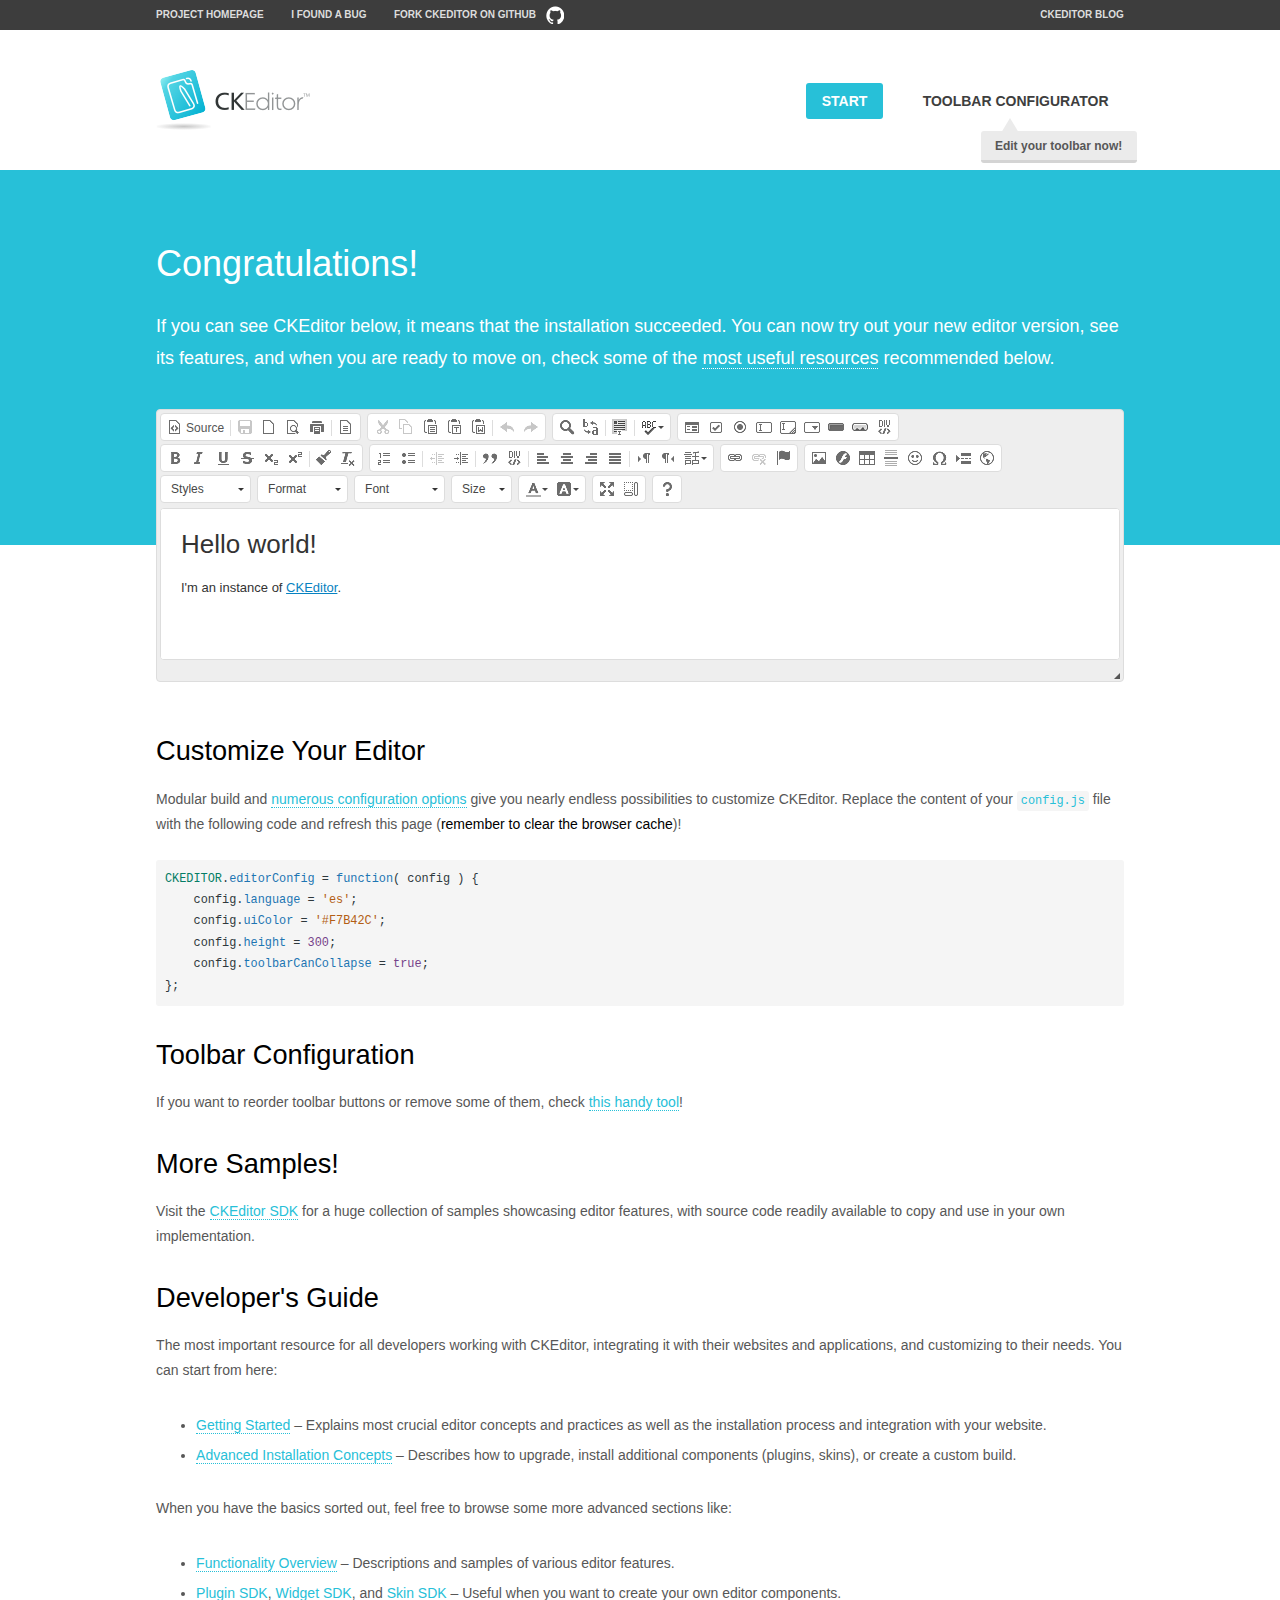
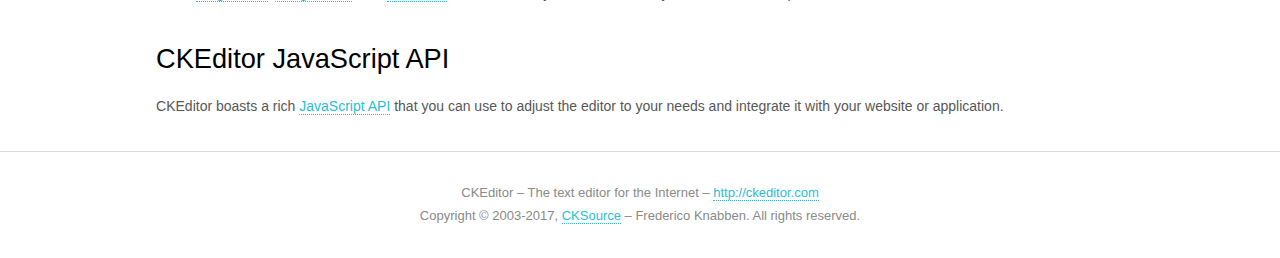
<file: obbs/admin/assets/js/plugins/ckeditor/samples/index.html>
<!DOCTYPE html>
<!--
Copyright (c) 2003-2017, CKSource - Frederico Knabben. All rights reserved.
For licensing, see LICENSE.md or http://ckeditor.com/license
-->
<html>
<head>
	<meta charset="utf-8">
	<title>CKEditor Sample</title>
	<script src="../ckeditor.js"></script>
	<script src="js/sample.js"></script>
	<link rel="stylesheet" href="css/samples.css">
	<link rel="stylesheet" href="toolbarconfigurator/lib/codemirror/neo.css">
</head>
<body id="main">

<nav class="navigation-a">
	<div class="grid-container">
		<ul class="navigation-a-left grid-width-70">
			<li><a href="http://ckeditor.com">Project Homepage</a></li>
			<li><a href="https://github.com/ckeditor/ckeditor-dev/issues">I found a bug</a></li>
			<li><a href="http://github.com/ckeditor/ckeditor-dev" class="icon-pos-right icon-navigation-a-github">Fork CKEditor on GitHub</a></li>
		</ul>
		<ul class="navigation-a-right grid-width-30">
			<li><a href="http://ckeditor.com/blog-list">CKEditor Blog</a></li>
		</ul>
	</div>
</nav>

<header class="header-a">
	<div class="grid-container">
		<h1 class="header-a-logo grid-width-30">
			<a href="index.html"><img src="img/logo.png" alt="CKEditor Sample"></a>
		</h1>

		<nav class="navigation-b grid-width-70">
			<ul>
				<li><a href="index.html" class="button-a button-a-background">Start</a></li>
				<li><a href="toolbarconfigurator/index.html" class="button-a">Toolbar configurator <span class="balloon-a balloon-a-nw">Edit your toolbar now!</span></a></li>
			</ul>
		</nav>
	</div>
</header>

<main>
	<div class="adjoined-top">
		<div class="grid-container">
			<div class="content grid-width-100">
				<h1>Congratulations!</h1>
				<p>
					If you can see CKEditor below, it means that the installation succeeded.
					You can now try out your new editor version, see its features, and when you are ready to move on, check some of the <a href="#sample-customize">most useful resources</a> recommended below.
				</p>
			</div>
		</div>
	</div>
	<div class="adjoined-bottom">
		<div class="grid-container">
			<div class="grid-width-100">
				<div id="editor">
					<h1>Hello world!</h1>
					<p>I'm an instance of <a href="http://ckeditor.com">CKEditor</a>.</p>
				</div>
			</div>
		</div>
	</div>

	<div class="grid-container">
		<div class="content grid-width-100">
			<section id="sample-customize">
				<h2>Customize Your Editor</h2>
				<p>Modular build and <a href="http://docs.ckeditor.com/#!/guide/dev_configuration">numerous configuration options</a> give you nearly endless possibilities to customize CKEditor. Replace the content of your <code><a href="../config.js">config.js</a></code> file with the following code and refresh this page (<strong>remember to clear the browser cache</strong>)!</p>
		<pre class="cm-s-neo CodeMirror"><code><span style="padding-right: 0.1px;"><span class="cm-variable">CKEDITOR</span>.<span class="cm-property">editorConfig</span> <span class="cm-operator">=</span> <span class="cm-keyword">function</span>( <span class="cm-def">config</span> ) {</span>
<span style="padding-right: 0.1px;"><span class="cm-tab">	</span><span class="cm-variable-2">config</span>.<span class="cm-property">language</span> <span class="cm-operator">=</span> <span class="cm-string">'es'</span>;</span>
<span style="padding-right: 0.1px;"><span class="cm-tab">	</span><span class="cm-variable-2">config</span>.<span class="cm-property">uiColor</span> <span class="cm-operator">=</span> <span class="cm-string">'#F7B42C'</span>;</span>
<span style="padding-right: 0.1px;"><span class="cm-tab">	</span><span class="cm-variable-2">config</span>.<span class="cm-property">height</span> <span class="cm-operator">=</span> <span class="cm-number">300</span>;</span>
<span style="padding-right: 0.1px;"><span class="cm-tab">	</span><span class="cm-variable-2">config</span>.<span class="cm-property">toolbarCanCollapse</span> <span class="cm-operator">=</span> <span class="cm-atom">true</span>;</span>
<span style="padding-right: 0.1px;">};</span></code></pre>
			</section>

			<section>
				<h2>Toolbar Configuration</h2>
				<p>If you want to reorder toolbar buttons or remove some of them, check <a href="toolbarconfigurator/index.html">this handy tool</a>!</p>
			</section>

			<section>
				<h2>More Samples!</h2>
				<p>Visit the <a href="http://sdk.ckeditor.com">CKEditor SDK</a> for a huge collection of samples showcasing editor features, with source code readily available to copy and use in your own implementation.</p>
			</section>

			<section>
				<h2>Developer's Guide</h2>
				<p>The most important resource for all developers working with CKEditor, integrating it with their websites and applications, and customizing to their needs. You can start from here:</p>
				<ul>
					<li><a href="http://docs.ckeditor.com/#!/guide/dev_installation">Getting Started</a> &ndash; Explains most crucial editor concepts and practices as well as the installation process and integration with your website.</li>
					<li><a href="http://docs.ckeditor.com/#!/guide/dev_advanced_installation">Advanced Installation Concepts</a> &ndash; Describes how to upgrade, install additional components (plugins, skins), or create a custom build.</li>
				</ul>
					<p>When you have the basics sorted out, feel free to browse some more advanced sections like:</p>
				<ul>
					<li><a href="http://docs.ckeditor.com/#!/guide/dev_features">Functionality Overview</a> &ndash; Descriptions and samples of various editor features.</li>
					<li><a href="http://docs.ckeditor.com/#!/guide/plugin_sdk_intro">Plugin SDK</a>, <a href="http://docs.ckeditor.com/#!/guide/widget_sdk_intro">Widget SDK</a>, and <a href="http://docs.ckeditor.com/#!/guide/skin_sdk_intro">Skin SDK</a> &ndash; Useful when you want to create your own editor components.</li>
				</ul>
			</section>

			<section>
				<h2>CKEditor JavaScript API</h2>
				<p>CKEditor boasts a rich <a href="http://docs.ckeditor.com/#!/api">JavaScript API</a> that you can use to adjust the editor to your needs and integrate it with your website or application.</p>
			</section>
		</div>
	</div>
</main>

<footer class="footer-a grid-container">
	<div class="grid-container">
		<p class="grid-width-100">
			CKEditor &ndash; The text editor for the Internet &ndash; <a class="samples" href="http://ckeditor.com/">http://ckeditor.com</a>
		</p>
		<p class="grid-width-100" id="copy">
			Copyright &copy; 2003-2017, <a class="samples" href="http://cksource.com/">CKSource</a> &ndash; Frederico Knabben. All rights reserved.
		</p>
	</div>
</footer>
<script>
	initSample();
</script>

</body>
</html>
</file>
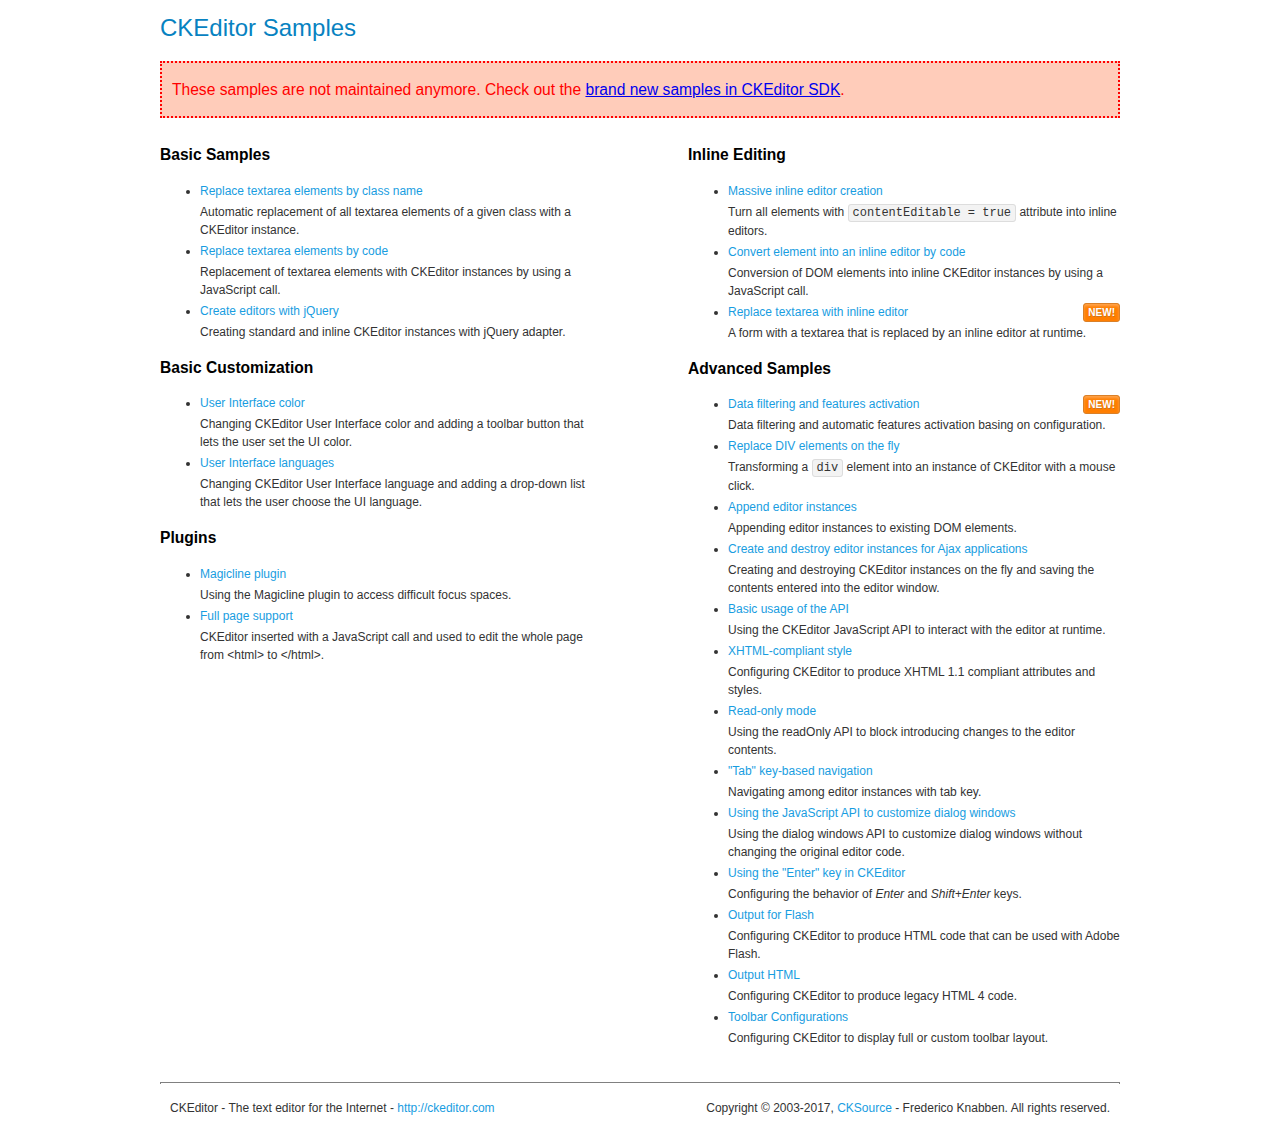
<file: obbs/admin/assets/js/plugins/ckeditor/samples/old/index.html>
<!DOCTYPE html>
<!--
Copyright (c) 2003-2017, CKSource - Frederico Knabben. All rights reserved.
For licensing, see LICENSE.md or http://ckeditor.com/license
-->
<html>
<head>
	<meta charset="utf-8">
	<title>CKEditor Samples</title>
	<link rel="stylesheet" href="sample.css">
</head>
<body>
	<h1 class="samples">
		CKEditor Samples
	</h1>
	<div class="warning deprecated">
		These samples are not maintained anymore. Check out the <a href="http://sdk.ckeditor.com/">brand new samples in CKEditor SDK</a>.
	</div>
	<div class="twoColumns">
		<div class="twoColumnsLeft">
			<h2 class="samples">
				Basic Samples
			</h2>
			<dl class="samples">
				<dt><a class="samples" href="replacebyclass.html">Replace textarea elements by class name</a></dt>
				<dd>Automatic replacement of all textarea elements of a given class with a CKEditor instance.</dd>

				<dt><a class="samples" href="replacebycode.html">Replace textarea elements by code</a></dt>
				<dd>Replacement of textarea elements with CKEditor instances by using a JavaScript call.</dd>

				<dt><a class="samples" href="jquery.html">Create editors with jQuery</a></dt>
				<dd>Creating standard and inline CKEditor instances with jQuery adapter.</dd>
			</dl>

			<h2 class="samples">
				Basic Customization
			</h2>
			<dl class="samples">
				<dt><a class="samples" href="uicolor.html">User Interface color</a></dt>
				<dd>Changing CKEditor User Interface color and adding a toolbar button that lets the user set the UI color.</dd>

				<dt><a class="samples" href="uilanguages.html">User Interface languages</a></dt>
				<dd>Changing CKEditor User Interface language and adding a drop-down list that lets the user choose the UI language.</dd>
			</dl>


			<h2 class="samples">Plugins</h2>
<dl class="samples">
<dt><a class="samples" href="magicline/magicline.html">Magicline plugin</a></dt>
<dd>Using the Magicline plugin to access difficult focus spaces.</dd>

<dt><a class="samples" href="wysiwygarea/fullpage.html">Full page support</a></dt>
<dd>CKEditor inserted with a JavaScript call and used to edit the whole page from &lt;html&gt; to &lt;/html&gt;.</dd>
</dl>
		</div>
		<div class="twoColumnsRight">
			<h2 class="samples">
				Inline Editing
			</h2>
			<dl class="samples">
				<dt><a class="samples" href="inlineall.html">Massive inline editor creation</a></dt>
				<dd>Turn all elements with <code>contentEditable = true</code> attribute into inline editors.</dd>

				<dt><a class="samples" href="inlinebycode.html">Convert element into an inline editor by code</a></dt>
				<dd>Conversion of DOM elements into inline CKEditor instances by using a JavaScript call.</dd>

				<dt><a class="samples" href="inlinetextarea.html">Replace textarea with inline editor</a> <span class="new">New!</span></dt>
				<dd>A form with a textarea that is replaced by an inline editor at runtime.</dd>

				
			</dl>

			<h2 class="samples">
				Advanced Samples
			</h2>
			<dl class="samples">
				<dt><a class="samples" href="datafiltering.html">Data filtering and features activation</a> <span class="new">New!</span></dt>
				<dd>Data filtering and automatic features activation basing on configuration.</dd>

				<dt><a class="samples" href="divreplace.html">Replace DIV elements on the fly</a></dt>
				<dd>Transforming a <code>div</code> element into an instance of CKEditor with a mouse click.</dd>

				<dt><a class="samples" href="appendto.html">Append editor instances</a></dt>
				<dd>Appending editor instances to existing DOM elements.</dd>

				<dt><a class="samples" href="ajax.html">Create and destroy editor instances for Ajax applications</a></dt>
				<dd>Creating and destroying CKEditor instances on the fly and saving the contents entered into the editor window.</dd>

				<dt><a class="samples" href="api.html">Basic usage of the API</a></dt>
				<dd>Using the CKEditor JavaScript API to interact with the editor at runtime.</dd>

				<dt><a class="samples" href="xhtmlstyle.html">XHTML-compliant style</a></dt>
				<dd>Configuring CKEditor to produce XHTML 1.1 compliant attributes and styles.</dd>

				<dt><a class="samples" href="readonly.html">Read-only mode</a></dt>
				<dd>Using the readOnly API to block introducing changes to the editor contents.</dd>

				<dt><a class="samples" href="tabindex.html">"Tab" key-based navigation</a></dt>
				<dd>Navigating among editor instances with tab key.</dd>


				
<dt><a class="samples" href="dialog/dialog.html">Using the JavaScript API to customize dialog windows</a></dt>
<dd>Using the dialog windows API to customize dialog windows without changing the original editor code.</dd>

<dt><a class="samples" href="enterkey/enterkey.html">Using the &quot;Enter&quot; key in CKEditor</a></dt>
<dd>Configuring the behavior of <em>Enter</em> and <em>Shift+Enter</em> keys.</dd>

<dt><a class="samples" href="htmlwriter/outputforflash.html">Output for Flash</a></dt>
<dd>Configuring CKEditor to produce HTML code that can be used with Adobe Flash.</dd>

<dt><a class="samples" href="htmlwriter/outputhtml.html">Output HTML</a></dt>
<dd>Configuring CKEditor to produce legacy HTML 4 code.</dd>

<dt><a class="samples" href="toolbar/toolbar.html">Toolbar Configurations</a></dt>
<dd>Configuring CKEditor to display full or custom toolbar layout.</dd>

			</dl>
		</div>
	</div>
	<div id="footer">
		<hr>
		<p>
			CKEditor - The text editor for the Internet - <a class="samples" href="http://ckeditor.com/">http://ckeditor.com</a>
		</p>
		<p id="copy">
			Copyright &copy; 2003-2017, <a class="samples" href="http://cksource.com/">CKSource</a> - Frederico Knabben. All rights reserved.
		</p>
	</div>
</body>
</html>
</file>
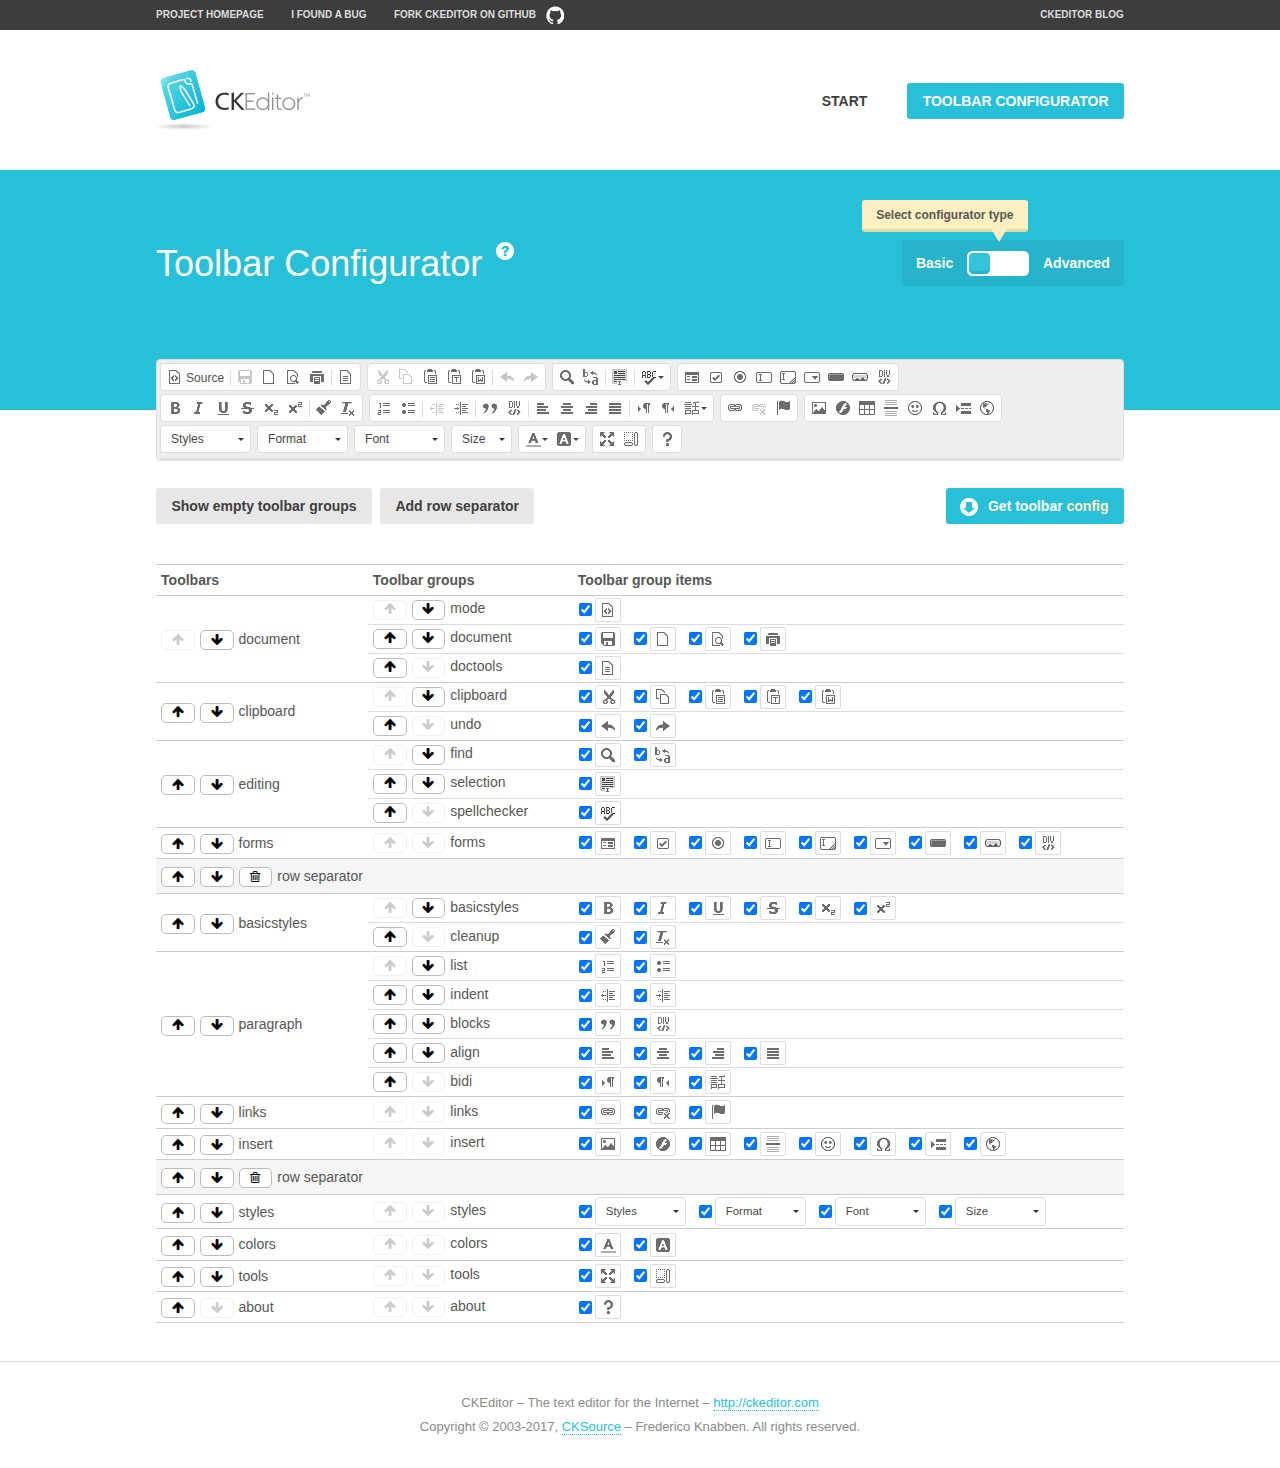
<file: obbs/admin/assets/js/plugins/ckeditor/samples/toolbarconfigurator/index.html>
<!DOCTYPE html>
<!--
Copyright (c) 2003-2017, CKSource - Frederico Knabben. All rights reserved.
For licensing, see LICENSE.md or http://ckeditor.com/license
-->
<!--[if IE 8]><html class="ie8"><![endif]-->
<!--[if gt IE 8]><html><![endif]-->
<!--[if !IE]><!--><html><!--<![endif]-->
<head>
	<meta charset="utf-8">
	<title>Toolbar Configurator</title>
	<script src="../../ckeditor.js"></script>
	<script>
		if ( CKEDITOR.env.ie && CKEDITOR.env.version < 9 )
			CKEDITOR.tools.enableHtml5Elements( document );
	</script>
	<link rel="stylesheet" href="lib/codemirror/codemirror.css">
	<link rel="stylesheet" href="lib/codemirror/show-hint.css">
	<link rel="stylesheet" href="lib/codemirror/neo.css">
	<link rel="stylesheet" href="css/fontello.css">
	<link rel="stylesheet" href="../css/samples.css">
</head>
<body id="toolbar">

<nav class="navigation-a">
	<div class="grid-container">
		<ul class="navigation-a-left grid-width-70">
			<li><a href="http://ckeditor.com">Project Homepage</a></li>
			<li><a href="https://github.com/ckeditor/ckeditor-dev/issues">I found a bug</a></li>
			<li><a href="http://github.com/ckeditor/ckeditor-dev" class="icon-pos-right icon-navigation-a-github">Fork CKEditor on GitHub</a></li>
		</ul>
		<ul class="navigation-a-right grid-width-30">
			<li><a href="http://ckeditor.com/blog-list">CKEditor Blog</a></li>
		</ul>
	</div>
</nav>

<header class="header-a">
	<div class="grid-container">
		<h1 class="header-a-logo grid-width-30">
			<a href="../index.html"><img src="../img/logo.png" alt="CKEditor Logo"></a>
		</h1>
		<nav class="navigation-b grid-width-70">
			<ul>
				<li><a href="../index.html"  class="button-a">Start</a></li>
				<li><a href="index.html"  class="button-a button-a-background">Toolbar configurator</a></li>
			</ul>
		</nav>
	</div>
</header>

<main>
	<div class="adjoined-top">
		<div class="grid-container">
			<div class="content grid-width-100">
				<div class="grid-container-nested">
					<h1 class="grid-width-60">
						Toolbar Configurator
						<a href="#help-content" type="button" title="Configurator help" id="help" class="button-a button-a-background button-a-no-text icon-pos-left icon-question-mark">Help</a>
					</h1>

					<div class="grid-width-40 grid-switch-magic">
						<div class="switch">
							<span class="balloon-a balloon-a-se">Select configurator type</span>
							<input type="radio" name="radio" data-num="1" id="radio-basic" />
							<input type="radio" name="radio" data-num="2" id="radio-advanced" />
							<label data-for="1" for="radio-basic">Basic</label>
							<span class="switch-inner">
								<span class="handler"></span>
							</span>
							<label data-for="2" for="radio-advanced">Advanced</label>
						</div>
					</div>
				</div>
			</div>
		</div>
	</div>
	<div class="adjoined-bottom">
		<div class="grid-container">
			<div class="grid-width-100">
				<div class="editors-container">
					<div id="editor-basic"></div>
					<div id="editor-advanced"></div>
				</div>
			</div>
		</div>
	</div>

	<div class="grid-container configurator">
		<div class="content grid-width-100">
			<div class="configurator">
				<div>
					<div id="toolbarModifierWrapper"></div>
				</div>
			</div>
		</div>
	</div>

	<div id="help-content">
		<div class="grid-container">
			<div class="grid-width-100">
				<h2>What Am I Doing Here?</h2>

				<div class="grid-container grid-container-nested">
					<div class="basic">
						<div class="grid-width-50">
							<p>Arrange <a href="http://docs.ckeditor.com/#!/api/CKEDITOR.config-cfg-toolbarGroups">toolbar groups</a>, toggle <a href="http://docs.ckeditor.com/#!/api/CKEDITOR.config-cfg-removeButtons">button visibility</a> according to your needs and get your toolbar configuration.</p>
							<p>You can replace the content of the <a href="../../config.js"><code>config.js</code></a> file with the generated configuration. If you already set some configuration options you will need to merge both configurations.</p>
						</div>
						<div class="grid-width-50">
							<p>Read more about different ways of <a href="http://docs.ckeditor.com/#!/guide/dev_configuration">setting configuration</a> and do not forget about <strong>clearing browser cache</strong>.</p>
							<p>Arranging toolbar groups is the recommended way of configuring the toolbar, but if you need more freedom you can use the <a href="#advanced">advanced configurator</a>.</p>
						</div>
					</div>
					<div class="advanced" style="display: none;">
						<div class="grid-width-50">
							<p>With this code editor you can edit your <a href="http://docs.ckeditor.com/#!/api/CKEDITOR.config-cfg-toolbar">toolbar configuration</a> live.</p>
							<p>You can replace the content of the <a href="../../config.js"><code>config.js</code></a> file with the generated configuration. If you already set some configuration options you will need to merge both configurations.</p>
						</div>
						<div class="grid-width-50">
							<p>Read more about different ways of <a href="http://docs.ckeditor.com/#!/guide/dev_configuration">setting configuration</a> and do not forget about <strong>clearing browser cache</strong>.</p>
						</div>
					</div>
				</div>

				<p class="grid-container grid-container-nested">
					<button type="button" class="help-content-close grid-width-100 button-a button-a-background">Got it. Let's play!</button>
				</p>
			</div>
		</div>
	</div>
</main>

<footer class="footer-a grid-container">
	<p class="grid-width-100">
		CKEditor &ndash; The text editor for the Internet &ndash; <a class="samples" href="http://ckeditor.com/">http://ckeditor.com</a>
	</p>
	<p class="grid-width-100" id="copy">
		Copyright &copy; 2003-2017, <a class="samples" href="http://cksource.com/">CKSource</a> &ndash; Frederico Knabben. All rights reserved.
	</p>
</footer>

<script src="lib/codemirror/codemirror.js"></script>
<script src="lib/codemirror/javascript.js"></script>
<script src="lib/codemirror/show-hint.js"></script>

<script src="js/fulltoolbareditor.js"></script>
<script src="js/abstracttoolbarmodifier.js"></script>
<script src="js/toolbarmodifier.js"></script>
<script src="js/toolbartextmodifier.js"></script>
<script src="../js/sf.js"></script>

<script>
	( function() {
		'use strict';

		var mode = ( window.location.hash.substr( 1 ) === 'advanced' ) ? 'advanced' : 'basic',
			configuratorSection = CKEDITOR.document.findOne( 'main > .grid-container.configurator' ),
			basicInstruction = CKEDITOR.document.findOne( '#help-content .basic' ),
			advancedInstruction = CKEDITOR.document.findOne( '#help-content .advanced' ),

			// Configurator mode switcher.
			modeSwitchBasic = CKEDITOR.document.getById( 'radio-basic' ),
			modeSwitchAdvanced = CKEDITOR.document.getById( 'radio-advanced' );

		// Initial setup
		function updateSwitcher() {
			if ( mode === 'advanced' ) {
				modeSwitchAdvanced.$.checked = true;
			} else {
				modeSwitchBasic.$.checked = true;
			}
		}

		updateSwitcher();

		CKEDITOR.document.getWindow().on( 'hashchange', function( e ) {
			var hash = window.location.hash.substr( 1 );
			if ( !( hash === 'advanced' || hash === 'basic' ) ) {
				return;
			}
			mode = hash;
			onToolbarsDone( mode );
		} );

		CKEDITOR.document.getWindow().on( 'resize', function() {
			updateToolbar( ( mode === 'basic' ? toolbarModifier : toolbarTextModifier )[ 'editorInstance' ] );
		} );

		function onRefresh( modifier ) {
			modifier = modifier || this;

			if ( mode === 'basic' && modifier instanceof ToolbarConfigurator.ToolbarTextModifier ) {
				return;
			}

			// CodeMirror container becomes visible, so we need to refresh and to avoid rendering problems.
			if ( mode === 'advanced' && modifier instanceof ToolbarConfigurator.ToolbarTextModifier ) {
				modifier.codeContainer.refresh();
			}

			updateToolbar( modifier.editorInstance );
		}

		function updateToolbar( editor ) {
			var editorContainer = editor.container;

			// Not always editor is loaded.
			if ( !editorContainer ) {
				return;
			}

			var displayStyle = editorContainer.getStyle( 'display' );

			editorContainer.setStyle( 'display', 'block' );

			var newHeight = editorContainer.getSize( 'height' );

			var newMarginTop = parseInt( editorContainer.getComputedStyle( 'margin-top' ), 10 );
			newMarginTop = ( isNaN( newMarginTop ) ? 0 : Number( newMarginTop ) );

			var newMarginBottom = parseInt( editorContainer.getComputedStyle( 'margin-bottom' ), 10 );
			newMarginBottom = ( isNaN( newMarginBottom ) ? 0 : Number( newMarginBottom ) );

			var result = newHeight + newMarginTop + newMarginBottom;

			editorContainer.setStyle( 'display', displayStyle );

			editor.container.getAscendant( 'div' ).setStyle( 'height', result + 'px' );
		}

		var toolbarModifier = new ToolbarConfigurator.ToolbarModifier( 'editor-basic' );

		var done = 0;
		toolbarModifier.init( onToolbarInit );
		toolbarModifier.onRefresh = onRefresh;

		CKEDITOR.document.getById( 'toolbarModifierWrapper' ).append( toolbarModifier.mainContainer );

		var toolbarTextModifier = new ToolbarConfigurator.ToolbarTextModifier( 'editor-advanced' );
		toolbarTextModifier.init( onToolbarInit );
		toolbarTextModifier.onRefresh = onRefresh;

		function onToolbarInit() {
			if ( ++done === 2 ) {
				onToolbarsDone();

				positionSticky.watch( CKEDITOR.document.findOne( '.toolbar' ), function() {
					return mode === 'advanced';
				} );
			}
		}

		function onToolbarsDone() {
			if ( mode === 'basic' ) {
				toggleModeBasic( false );
			} else {
				toggleModeAdvanced( false );
			}

			updateSwitcher();

			setTimeout( function() {
				CKEDITOR.document.findOne( '.editors-container' ).addClass( 'active' );
				CKEDITOR.document.findOne( '#toolbarModifierWrapper' ).addClass( 'active' );
			}, 200 );
		}

		CKEDITOR.document.getById( 'toolbarModifierWrapper' ).append( toolbarTextModifier.mainContainer );

		function toogleModeSwitch( onElement, offElement, onModifier, offModifier ) {
			onElement.addClass( 'fancy-button-active' );
			offElement.removeClass( 'fancy-button-active' );

			onModifier.showUI();
			offModifier.hideUI();
		}

		function toggleModeBasic( callOnRefresh ) {
			callOnRefresh = ( callOnRefresh !== false );
			mode = 'basic';
			window.location.hash = '#basic';
			toogleModeSwitch( modeSwitchBasic, modeSwitchAdvanced, toolbarModifier, toolbarTextModifier );

			configuratorSection.removeClass( 'freed-width' );
			basicInstruction.show();
			advancedInstruction.hide();

			callOnRefresh && onRefresh( toolbarModifier );
		}

		function toggleModeAdvanced( callOnRefresh ) {
			callOnRefresh = ( callOnRefresh !== false );
			mode = 'advanced';
			window.location.hash = '#advanced';
			toogleModeSwitch( modeSwitchAdvanced, modeSwitchBasic, toolbarTextModifier, toolbarModifier );

			configuratorSection.addClass( 'freed-width' );
			advancedInstruction.show();
			basicInstruction.hide();

			callOnRefresh && onRefresh( toolbarTextModifier );
		}

		modeSwitchBasic.on( 'click', toggleModeBasic );
		modeSwitchAdvanced.on( 'click', toggleModeAdvanced );

		//
		// Position:sticky for the toolbar.
		//

		// Will make elements behave like they were styled with position:sticky.
		var positionSticky = {
			// Store object: {
			// 		element: CKEDITOR.dom.element, // Element which will float.
			// 		placeholder: CKEDITOR.dom.element, // Placeholder which is place to prevent page bounce.
			// 		isFixed: boolean // Whether element float now.
			// }
			watched: [],

			active: [],

			staticContainer: null,

			init: function() {
				var element = CKEDITOR.dom.element.createFromHtml(
					'<div class="staticContainer">' +
						'<div class="grid-container" >' +
							'<div class="grid-width-100">' +
								'<div class="inner"></div>' +
							'</div>' +
						'</div>' +
					'</div>' );

				this.staticContainer = element.findOne( '.inner' );

				CKEDITOR.document.getBody().append( element );
			},

			watch: function( element, preventFunc ) {
				this.watched.push( {
					element: element,
					placeholder: new CKEDITOR.dom.element( 'div' ),
					isFixed: false,
					preventFunc: preventFunc
				} );
			},

			checkAll: function() {
				for ( var i = 0; i < this.watched.length; i++ ) {
					this.check( this.watched[ i ] );
				}
			},

			check: function( element ) {
				var isFixed = element.isFixed;
				var shouldBeFixed = this.shouldBeFixed( element );

				// Nothing to be done.
				if ( isFixed === shouldBeFixed ) {
					return;
				}

				var placeholder = element.placeholder;

				if ( isFixed ) {
					// Unfixing.

					element.element.insertBefore( placeholder );
					placeholder.remove();

					element.element.removeStyle( 'margin' );

					this.active.splice( CKEDITOR.tools.indexOf( this.active, element ), 1 );

				} else {
					// Fixing.
					placeholder.setStyle( 'width', element.element.getSize( 'width' ) + 'px' );
					placeholder.setStyle( 'height', element.element.getSize( 'height' ) + 'px' );
					placeholder.setStyle( 'margin-bottom', element.element.getComputedStyle( 'margin-bottom' ) );
					placeholder.setStyle( 'display', element.element.getComputedStyle( 'display' ) );
					placeholder.insertAfter( element.element );

					this.staticContainer.append( element.element );

					this.active.push( element );
				}

				element.isFixed = !element.isFixed;
			},

			shouldBeFixed: function( element ) {
				if ( element.preventFunc && element.preventFunc() ) {
					return false;
				}

				// If element is already fixed we are checking it's placeholder.
				var related = ( element.isFixed ? element.placeholder : element.element ),
					clientRect = related.$.getBoundingClientRect(),
					staticHeight = this.staticContainer.getSize('height' ),
					elemHeight = element.element.getSize( 'height' );

				if ( element.isFixed ) {
					return ( clientRect.top + elemHeight < staticHeight );
				} else {
					return ( clientRect.top < staticHeight );
				}
			}
		};

		positionSticky.init();

		CKEDITOR.document.getWindow().on( 'scroll',
			new CKEDITOR.tools.eventsBuffer( 100, positionSticky.checkAll, positionSticky ).input
		);

		// Make the toolbar sticky.
		positionSticky.watch( CKEDITOR.document.findOne( '.editors-container' ) );

		// Help button and help-content.
		( function() {
			var helpButton = CKEDITOR.document.getById( 'help' ),
				helpContent = CKEDITOR.document.getById( 'help-content' );

			// Don't show help button on IE8 because it's unsupported by Pico Modal.
			if ( CKEDITOR.env.ie && CKEDITOR.env.version == 8 ) {
				helpButton.hide();
			} else {
				// Display help modal when the button is clicked.
				helpButton.on( 'click', function( evt ) {
					SF.modal( {
						// Clone modal content from DOM.
						content: helpContent.getHtml(),

						afterCreate: function( modal ) {
							// Enable modal content button to close the modal.
							new CKEDITOR.dom.element( modal.modalElem() ).findOne( '.help-content-close' ).once( 'click', modal.close );
						}
					} ).show();
				} );
			}
		} )();
	} )();
</script>
</body>
</html>
</file>
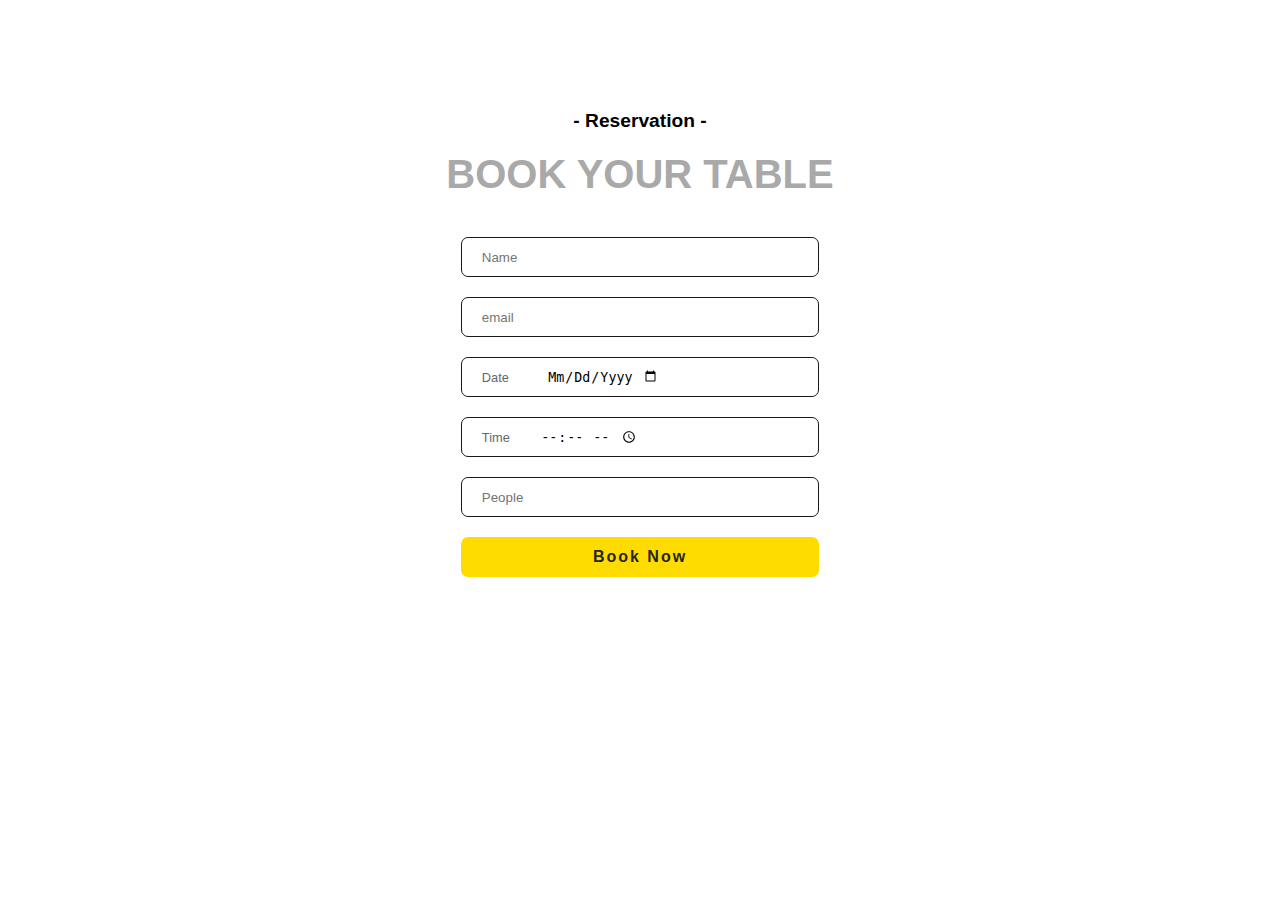
<file: book-table.html>
<!DOCTYPE html>
<html lang="en">
<head>
    <meta charset="UTF-8">
    <meta http-equiv="X-UA-Compatible" content="IE=edge">
    <meta name="viewport" content="width=device-width, initial-scale=1.0">
    <title>Book a table</title>
    <link rel="stylesheet" href="/css/style.css">
    <link rel="shortcut icon" href="/img/icon.png" type="image/x-icon" />
</head>
<body>
    <!-- Book a table -->
    <section id="table" class="table">
        <h5>- Reservation -</h5>
        <h2>BOOK YOUR TABLE</h2>
          <form action="#">
            <input type="text" placeholder="Name">
            <input type="email" placeholder="Email">
            <label for="date">Date <input type="date" name="date" placeholder="Date"></label>
            <label for="time">Time <input type="time" name="date" placeholder="Time"></label>

            <input type="number" placeholder="People">
            <a href="#">Book Now</a>
          </form>
      </section>

</body>
</html>
</file>
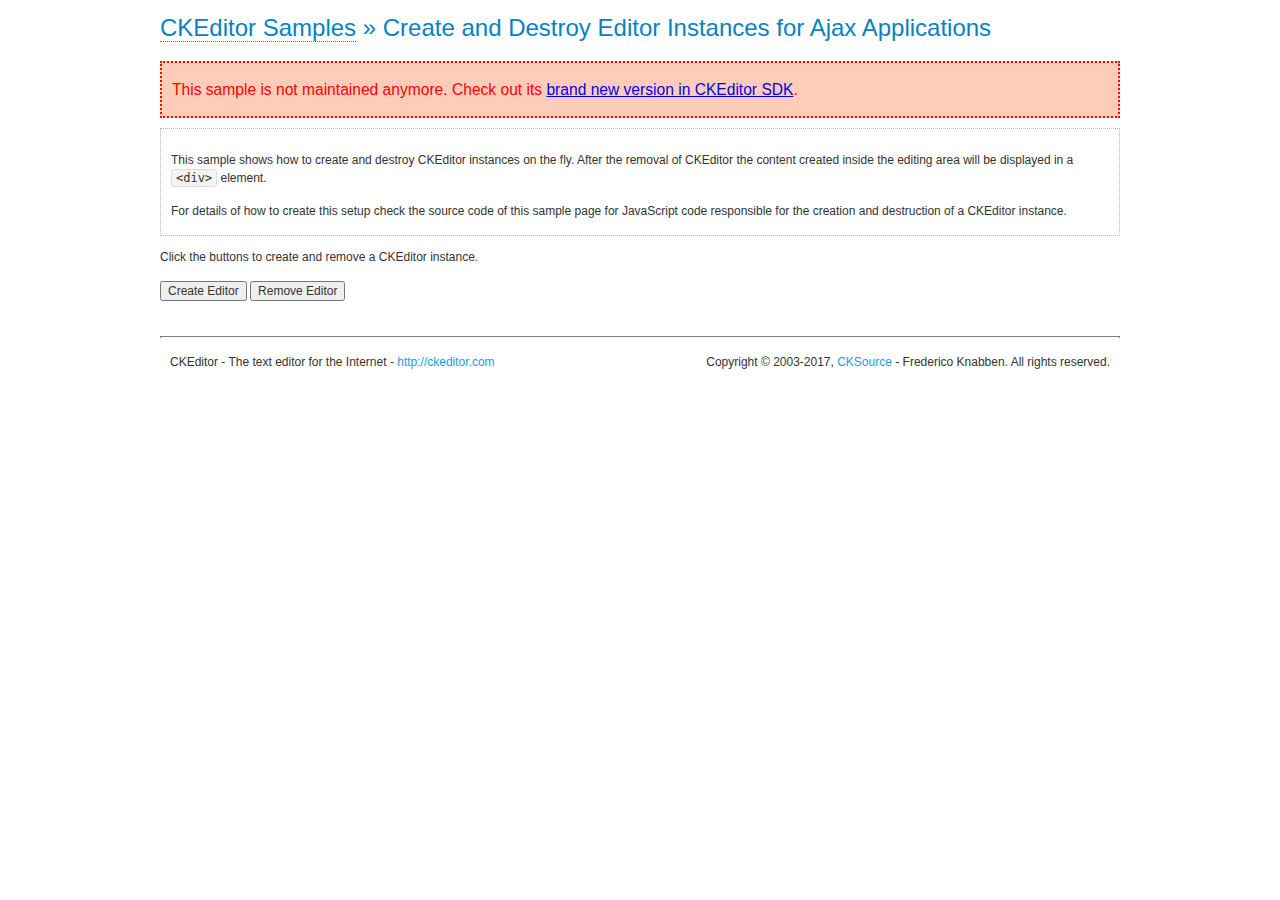
<file: obbs/admin/assets/js/plugins/ckeditor/samples/old/ajax.html>
<!DOCTYPE html>
<!--
Copyright (c) 2003-2017, CKSource - Frederico Knabben. All rights reserved.
For licensing, see LICENSE.md or http://ckeditor.com/license
-->
<html>
<head>
	<meta charset="utf-8">
	<title>Ajax &mdash; CKEditor Sample</title>
	<script src="../../ckeditor.js"></script>
	<link rel="stylesheet" href="sample.css">
	<script>

		var editor, html = '';

		function createEditor() {
			if ( editor )
				return;

			// Create a new editor inside the <div id="editor">, setting its value to html
			var config = {};
			editor = CKEDITOR.appendTo( 'editor', config, html );
		}

		function removeEditor() {
			if ( !editor )
				return;

			// Retrieve the editor contents. In an Ajax application, this data would be
			// sent to the server or used in any other way.
			document.getElementById( 'editorcontents' ).innerHTML = html = editor.getData();
			document.getElementById( 'contents' ).style.display = '';

			// Destroy the editor.
			editor.destroy();
			editor = null;
		}

	</script>
</head>
<body>
	<h1 class="samples">
		<a href="index.html">CKEditor Samples</a> &raquo; Create and Destroy Editor Instances for Ajax Applications
	</h1>
	<div class="warning deprecated">
		This sample is not maintained anymore. Check out its <a href="http://sdk.ckeditor.com/samples/saveajax.html">brand new version in CKEditor SDK</a>.
	</div>
	<div class="description">
		<p>
			This sample shows how to create and destroy CKEditor instances on the fly. After the removal of CKEditor the content created inside the editing
			area will be displayed in a <code>&lt;div&gt;</code> element.
		</p>
		<p>
			For details of how to create this setup check the source code of this sample page
			for JavaScript code responsible for the creation and destruction of a CKEditor instance.
		</p>
	</div>
	<p>Click the buttons to create and remove a CKEditor instance.</p>
	<p>
		<input onclick="createEditor();" type="button" value="Create Editor">
		<input onclick="removeEditor();" type="button" value="Remove Editor">
	</p>
	<!-- This div will hold the editor. -->
	<div id="editor">
	</div>
	<div id="contents" style="display: none">
		<p>
			Edited Contents:
		</p>
		<!-- This div will be used to display the editor contents. -->
		<div id="editorcontents">
		</div>
	</div>
	<div id="footer">
		<hr>
		<p>
			CKEditor - The text editor for the Internet - <a class="samples" href="http://ckeditor.com/">http://ckeditor.com</a>
		</p>
		<p id="copy">
			Copyright &copy; 2003-2017, <a class="samples" href="http://cksource.com/">CKSource</a> - Frederico
			Knabben. All rights reserved.
		</p>
	</div>
</body>
</html>
</file>
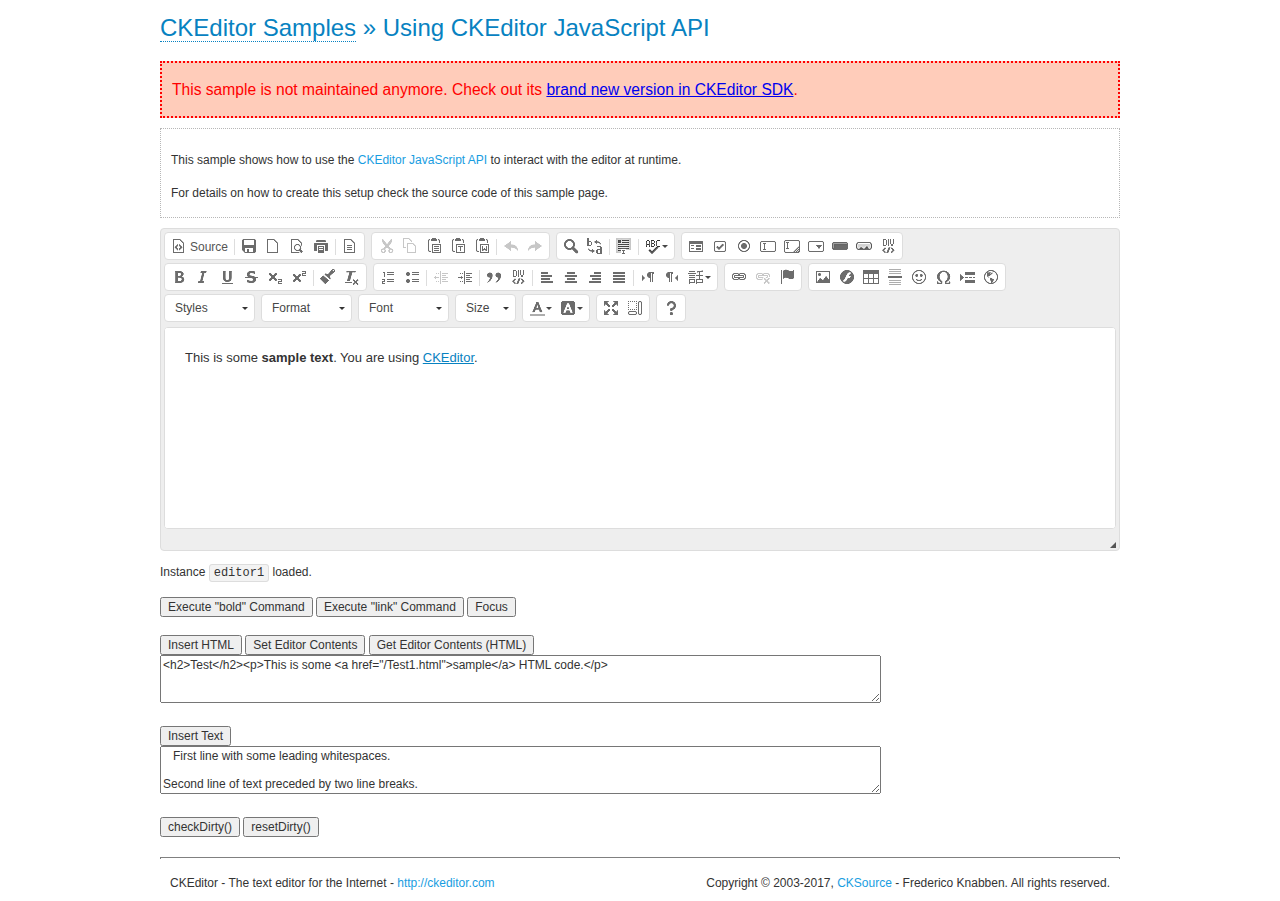
<file: obbs/admin/assets/js/plugins/ckeditor/samples/old/api.html>
<!DOCTYPE html>
<!--
Copyright (c) 2003-2017, CKSource - Frederico Knabben. All rights reserved.
For licensing, see LICENSE.md or http://ckeditor.com/license
-->
<html>
<head>
	<meta charset="utf-8">
	<title>API Usage &mdash; CKEditor Sample</title>
	<script src="../../ckeditor.js"></script>
	<link href="sample.css" rel="stylesheet">
	<script>

// The instanceReady event is fired, when an instance of CKEditor has finished
// its initialization.
CKEDITOR.on( 'instanceReady', function( ev ) {
	// Show the editor name and description in the browser status bar.
	document.getElementById( 'eMessage' ).innerHTML = 'Instance <code>' + ev.editor.name + '<\/code> loaded.';

	// Show this sample buttons.
	document.getElementById( 'eButtons' ).style.display = 'block';
});

function InsertHTML() {
	// Get the editor instance that we want to interact with.
	var editor = CKEDITOR.instances.editor1;
	var value = document.getElementById( 'htmlArea' ).value;

	// Check the active editing mode.
	if ( editor.mode == 'wysiwyg' )
	{
		// Insert HTML code.
		// http://docs.ckeditor.com/#!/api/CKEDITOR.editor-method-insertHtml
		editor.insertHtml( value );
	}
	else
		alert( 'You must be in WYSIWYG mode!' );
}

function InsertText() {
	// Get the editor instance that we want to interact with.
	var editor = CKEDITOR.instances.editor1;
	var value = document.getElementById( 'txtArea' ).value;

	// Check the active editing mode.
	if ( editor.mode == 'wysiwyg' )
	{
		// Insert as plain text.
		// http://docs.ckeditor.com/#!/api/CKEDITOR.editor-method-insertText
		editor.insertText( value );
	}
	else
		alert( 'You must be in WYSIWYG mode!' );
}

function SetContents() {
	// Get the editor instance that we want to interact with.
	var editor = CKEDITOR.instances.editor1;
	var value = document.getElementById( 'htmlArea' ).value;

	// Set editor contents (replace current contents).
	// http://docs.ckeditor.com/#!/api/CKEDITOR.editor-method-setData
	editor.setData( value );
}

function GetContents() {
	// Get the editor instance that you want to interact with.
	var editor = CKEDITOR.instances.editor1;

	// Get editor contents
	// http://docs.ckeditor.com/#!/api/CKEDITOR.editor-method-getData
	alert( editor.getData() );
}

function ExecuteCommand( commandName ) {
	// Get the editor instance that we want to interact with.
	var editor = CKEDITOR.instances.editor1;

	// Check the active editing mode.
	if ( editor.mode == 'wysiwyg' )
	{
		// Execute the command.
		// http://docs.ckeditor.com/#!/api/CKEDITOR.editor-method-execCommand
		editor.execCommand( commandName );
	}
	else
		alert( 'You must be in WYSIWYG mode!' );
}

function CheckDirty() {
	// Get the editor instance that we want to interact with.
	var editor = CKEDITOR.instances.editor1;
	// Checks whether the current editor contents present changes when compared
	// to the contents loaded into the editor at startup
	// http://docs.ckeditor.com/#!/api/CKEDITOR.editor-method-checkDirty
	alert( editor.checkDirty() );
}

function ResetDirty() {
	// Get the editor instance that we want to interact with.
	var editor = CKEDITOR.instances.editor1;
	// Resets the "dirty state" of the editor (see CheckDirty())
	// http://docs.ckeditor.com/#!/api/CKEDITOR.editor-method-resetDirty
	editor.resetDirty();
	alert( 'The "IsDirty" status has been reset' );
}

function Focus() {
	CKEDITOR.instances.editor1.focus();
}

function onFocus() {
	document.getElementById( 'eMessage' ).innerHTML = '<b>' + this.name + ' is focused </b>';
}

function onBlur() {
	document.getElementById( 'eMessage' ).innerHTML = this.name + ' lost focus';
}

	</script>

</head>
<body>
	<h1 class="samples">
		<a href="index.html">CKEditor Samples</a> &raquo; Using CKEditor JavaScript API
	</h1>
	<div class="warning deprecated">
		This sample is not maintained anymore. Check out its <a href="http://sdk.ckeditor.com/samples/api.html">brand new version in CKEditor SDK</a>.
	</div>
	<div class="description">
	<p>
		This sample shows how to use the
		<a class="samples" href="http://docs.ckeditor.com/#!/api/CKEDITOR.editor">CKEditor JavaScript API</a>
		to interact with the editor at runtime.
	</p>
	<p>
		For details on how to create this setup check the source code of this sample page.
	</p>
	</div>

	<!-- This <div> holds alert messages to be display in the sample page. -->
	<div id="alerts">
		<noscript>
			<p>
				<strong>CKEditor requires JavaScript to run</strong>. In a browser with no JavaScript
				support, like yours, you should still see the contents (HTML data) and you should
				be able to edit it normally, without a rich editor interface.
			</p>
		</noscript>
	</div>
	<form action="../../../samples/sample_posteddata.php" method="post">
		<textarea cols="100" id="editor1" name="editor1" rows="10">&lt;p&gt;This is some &lt;strong&gt;sample text&lt;/strong&gt;. You are using &lt;a href="http://ckeditor.com/"&gt;CKEditor&lt;/a&gt;.&lt;/p&gt;</textarea>

		<script>
			// Replace the <textarea id="editor1"> with an CKEditor instance.
			CKEDITOR.replace( 'editor1', {
				on: {
					focus: onFocus,
					blur: onBlur,

					// Check for availability of corresponding plugins.
					pluginsLoaded: function( evt ) {
						var doc = CKEDITOR.document, ed = evt.editor;
						if ( !ed.getCommand( 'bold' ) )
							doc.getById( 'exec-bold' ).hide();
						if ( !ed.getCommand( 'link' ) )
							doc.getById( 'exec-link' ).hide();
					}
				}
			});
		</script>

		<p id="eMessage">
		</p>

		<div id="eButtons" style="display: none">
			<input id="exec-bold" onclick="ExecuteCommand('bold');" type="button" value="Execute &quot;bold&quot; Command">
			<input id="exec-link" onclick="ExecuteCommand('link');" type="button" value="Execute &quot;link&quot; Command">
			<input onclick="Focus();" type="button" value="Focus">
			<br><br>
			<input onclick="InsertHTML();" type="button" value="Insert HTML">
			<input onclick="SetContents();" type="button" value="Set Editor Contents">
			<input onclick="GetContents();" type="button" value="Get Editor Contents (HTML)">
			<br>
			<textarea cols="100" id="htmlArea" rows="3">&lt;h2&gt;Test&lt;/h2&gt;&lt;p&gt;This is some &lt;a href="/Test1.html"&gt;sample&lt;/a&gt; HTML code.&lt;/p&gt;</textarea>
			<br>
			<br>
			<input onclick="InsertText();" type="button" value="Insert Text">
			<br>
			<textarea cols="100" id="txtArea" rows="3">   First line with some leading whitespaces.

Second line of text preceded by two line breaks.</textarea>
			<br>
			<br>
			<input onclick="CheckDirty();" type="button" value="checkDirty()">
			<input onclick="ResetDirty();" type="button" value="resetDirty()">
		</div>
	</form>
	<div id="footer">
		<hr>
		<p>
			CKEditor - The text editor for the Internet - <a class="samples" href="http://ckeditor.com/">http://ckeditor.com</a>
		</p>
		<p id="copy">
			Copyright &copy; 2003-2017, <a class="samples" href="http://cksource.com/">CKSource</a> - Frederico
			Knabben. All rights reserved.
		</p>
	</div>
</body>
</html>
</file>
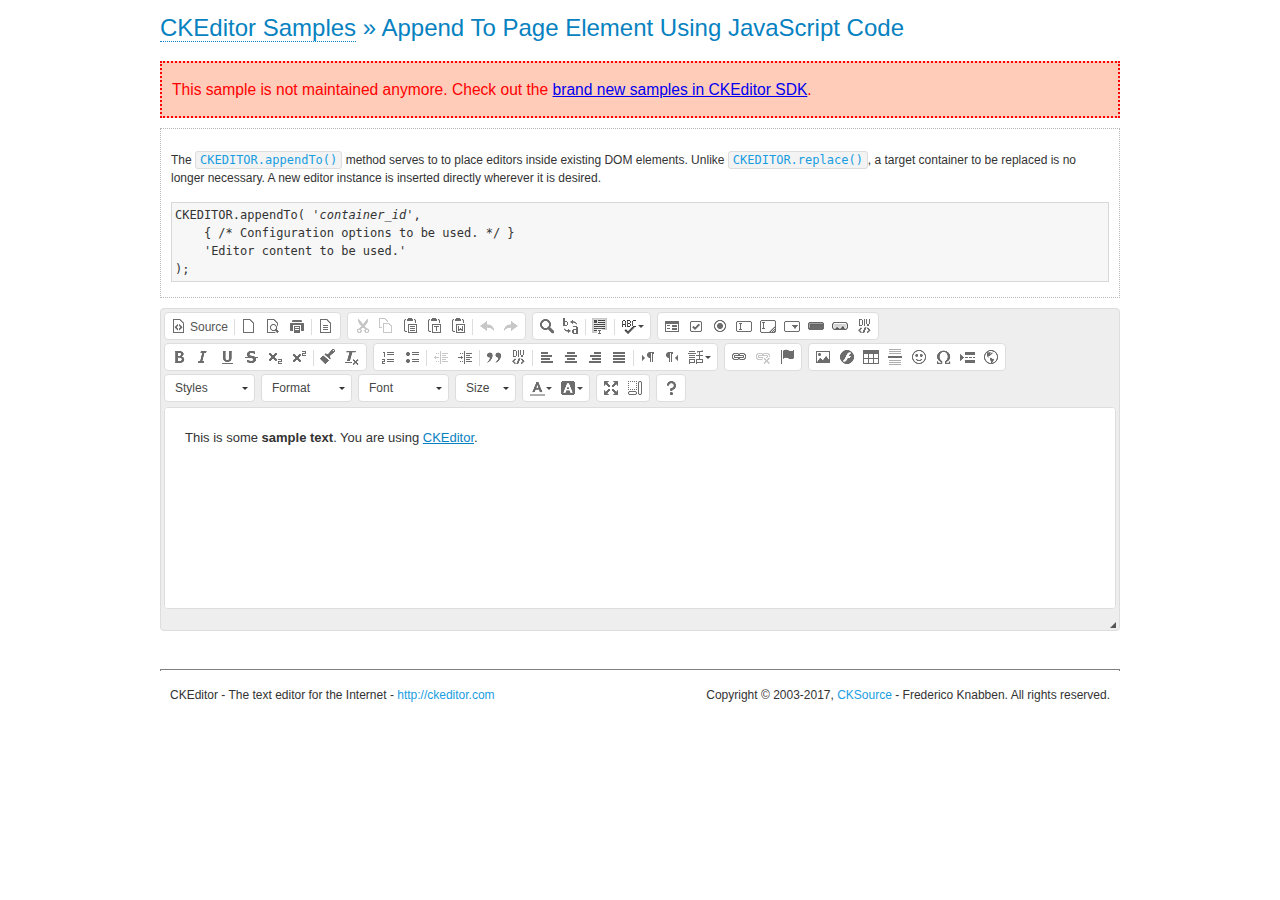
<file: obbs/admin/assets/js/plugins/ckeditor/samples/old/appendto.html>
<!DOCTYPE html>
<!--
Copyright (c) 2003-2017, CKSource - Frederico Knabben. All rights reserved.
For licensing, see LICENSE.md or http://ckeditor.com/license
-->
<html>
<head>
	<meta charset="utf-8">
	<title>Append To Page Element Using JavaScript Code &mdash; CKEditor Sample</title>
	<script src="../../ckeditor.js"></script>
	<link rel="stylesheet" href="sample.css">
</head>
<body>
	<h1 class="samples">
		<a href="index.html">CKEditor Samples</a> &raquo; Append To Page Element Using JavaScript Code
	</h1>
	<div class="warning deprecated">
		This sample is not maintained anymore. Check out the <a href="http://sdk.ckeditor.com/">brand new samples in CKEditor SDK</a>.
	</div>
	<div id="section1">
		<div class="description">
			<p>
				The <code><a class="samples" href="http://docs.ckeditor.com/#!/api/CKEDITOR-method-appendTo">CKEDITOR.appendTo()</a></code> method serves to to place editors inside existing DOM elements. Unlike <code><a class="samples" href="http://docs.ckeditor.com/#!/api/CKEDITOR-method-replace">CKEDITOR.replace()</a></code>,
				a target container to be replaced is no longer necessary. A new editor
				instance is inserted directly wherever it is desired.
			</p>
<pre class="samples">CKEDITOR.appendTo( '<em>container_id</em>',
	{ /* Configuration options to be used. */ }
	'Editor content to be used.'
);</pre>
		</div>
		<script>

			// This call can be placed at any point after the
			// DOM element to append CKEditor to or inside the <head><script>
			// in a window.onload event handler.

			// Append a CKEditor instance using the default configuration and the
			// provided content to the <div> element of ID "section1".
			CKEDITOR.appendTo( 'section1',
				null,
				'<p>This is some <strong>sample text</strong>. You are using <a href="http://ckeditor.com/">CKEditor</a>.</p>'
			);

		</script>
	</div>
	<br>
	<div id="footer">
		<hr>
		<p>
			CKEditor - The text editor for the Internet - <a class="samples" href="http://ckeditor.com/">http://ckeditor.com</a>
		</p>
		<p id="copy">
			Copyright &copy; 2003-2017, <a class="samples" href="http://cksource.com/">CKSource</a> - Frederico
			Knabben. All rights reserved.
		</p>
	</div>
</body>
</html>
</file>
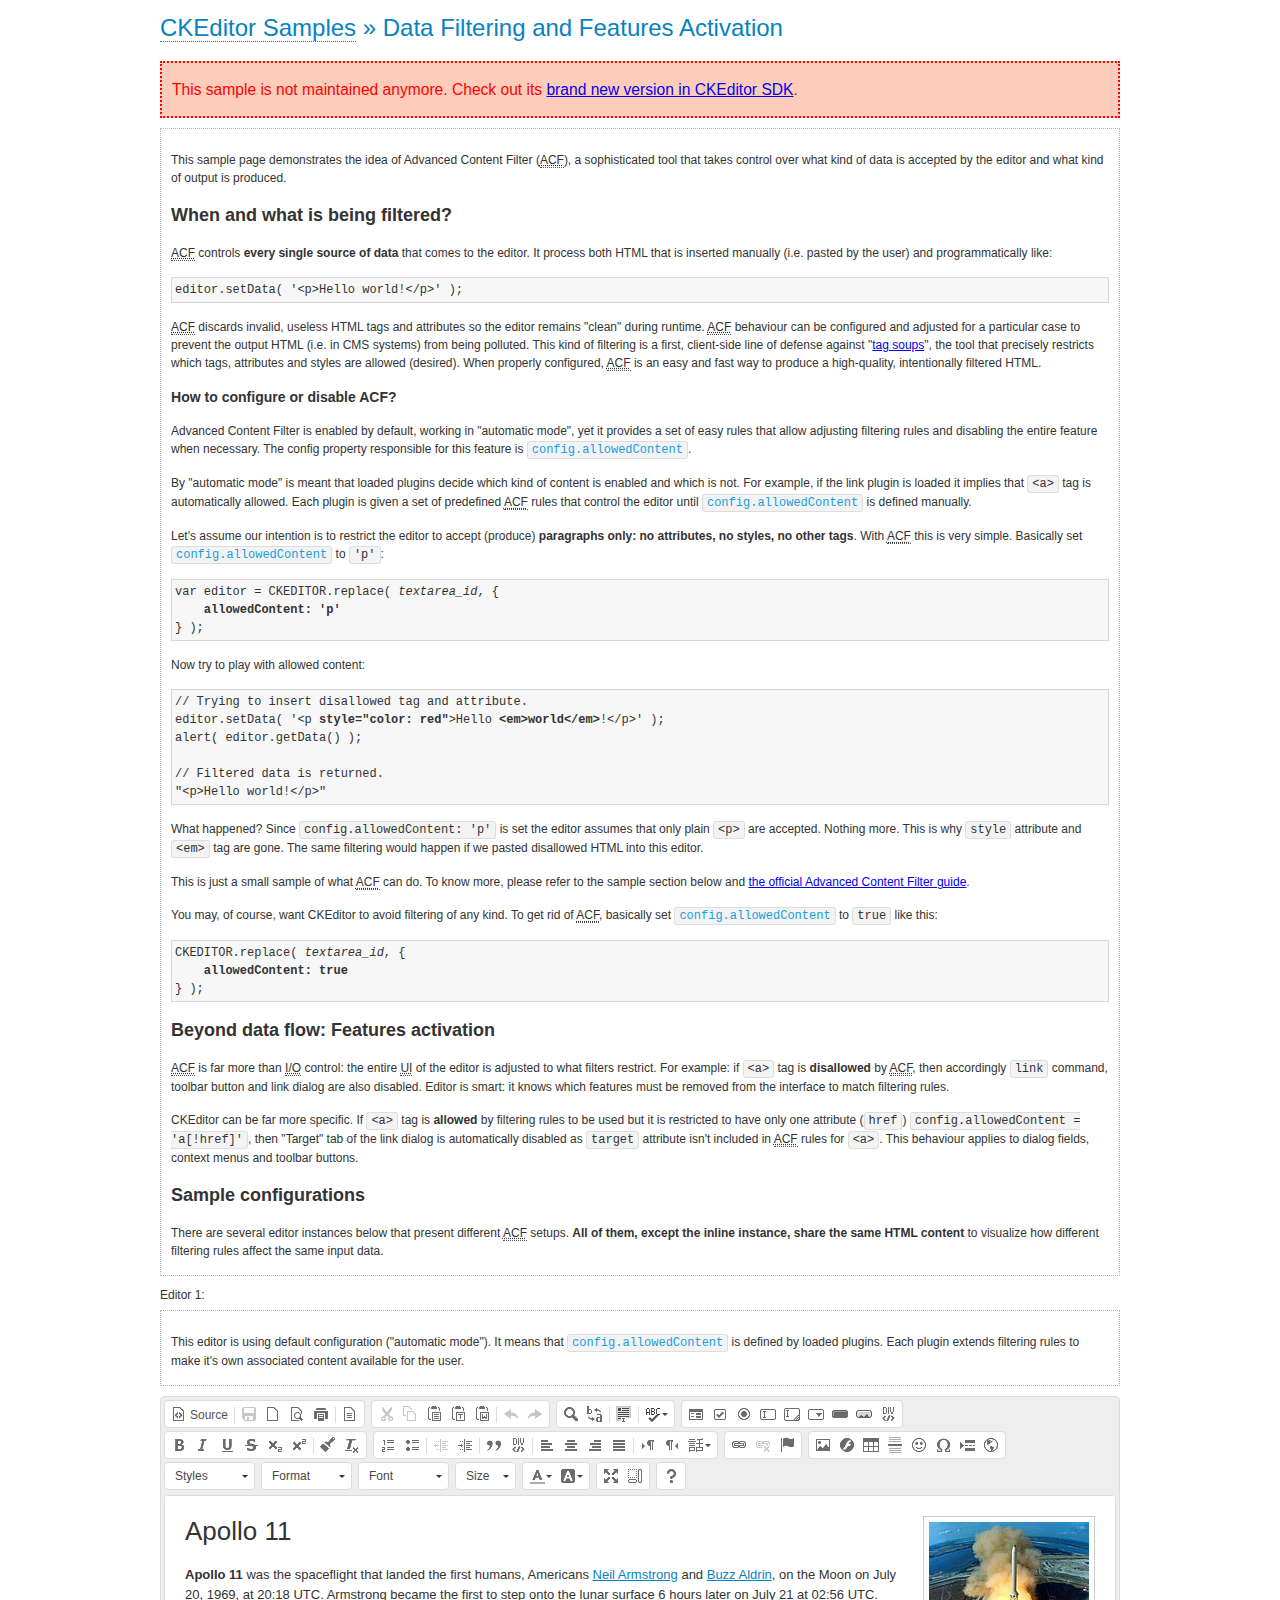
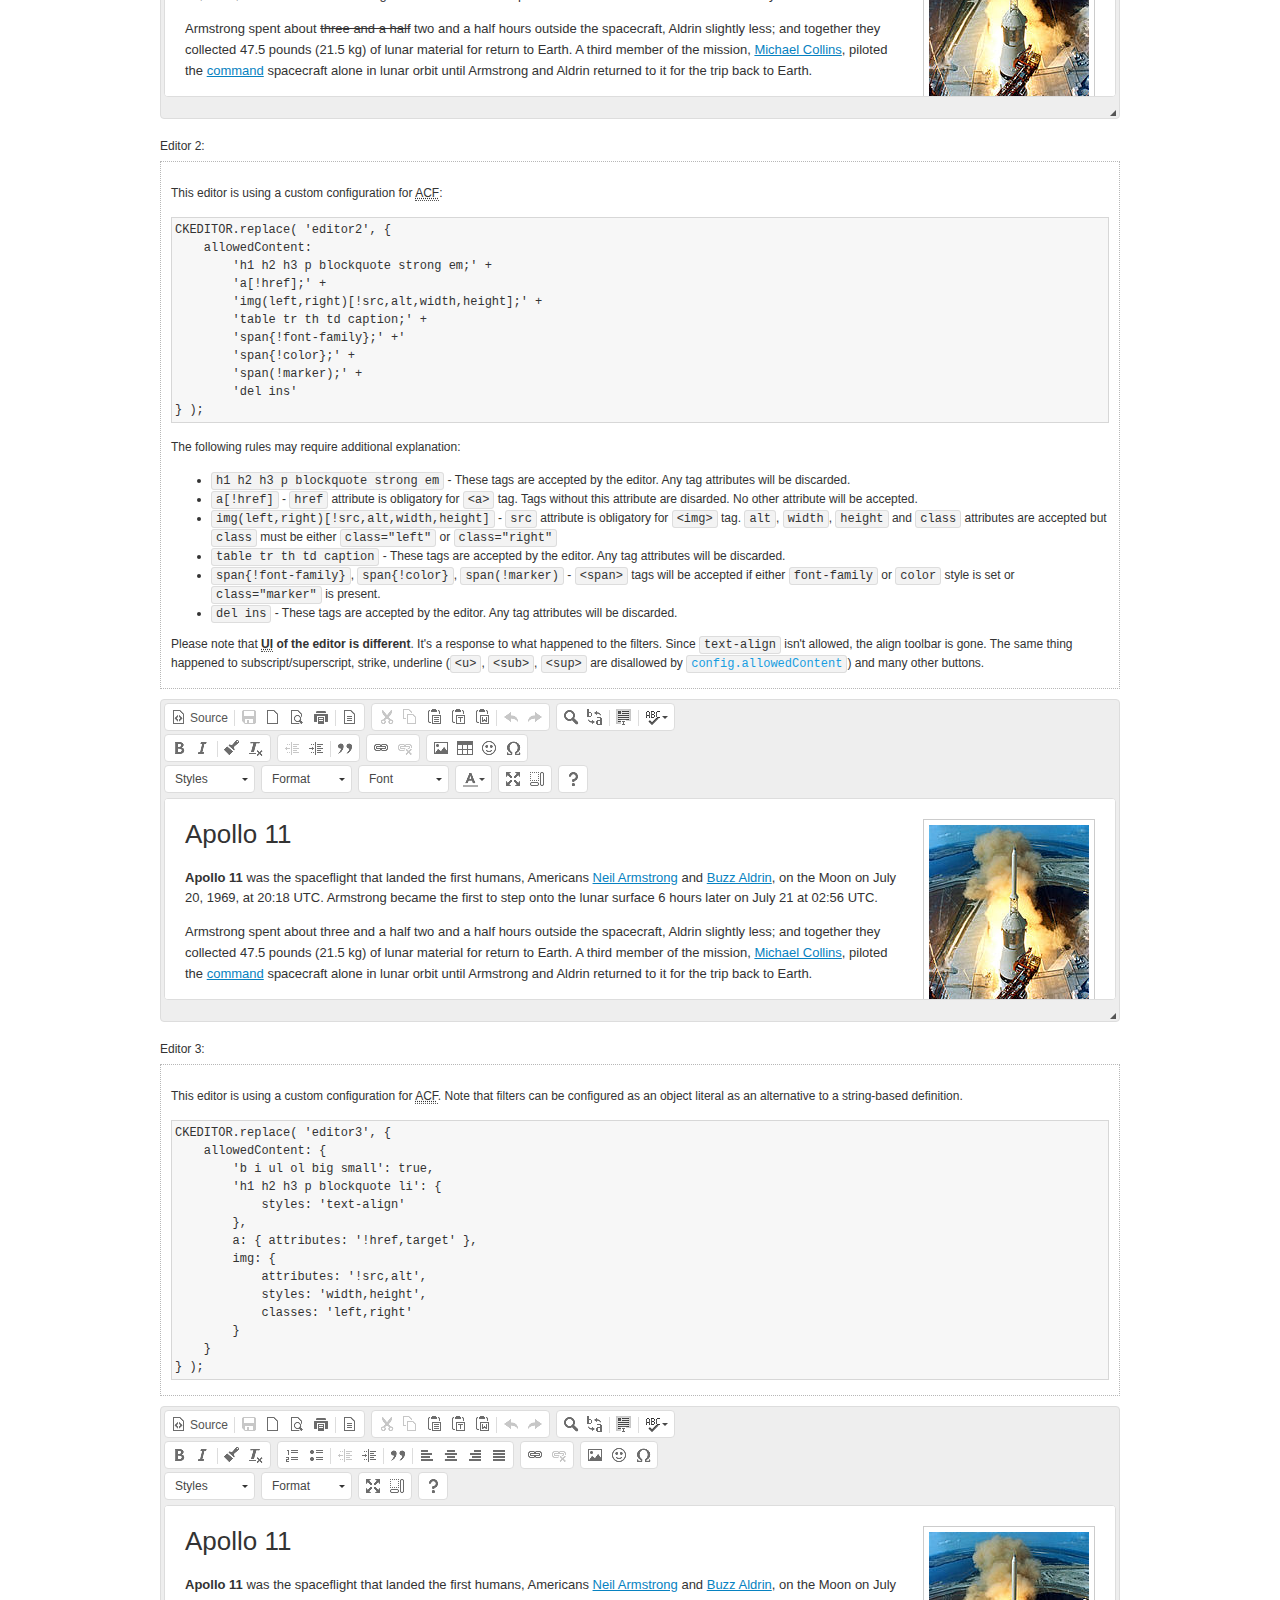
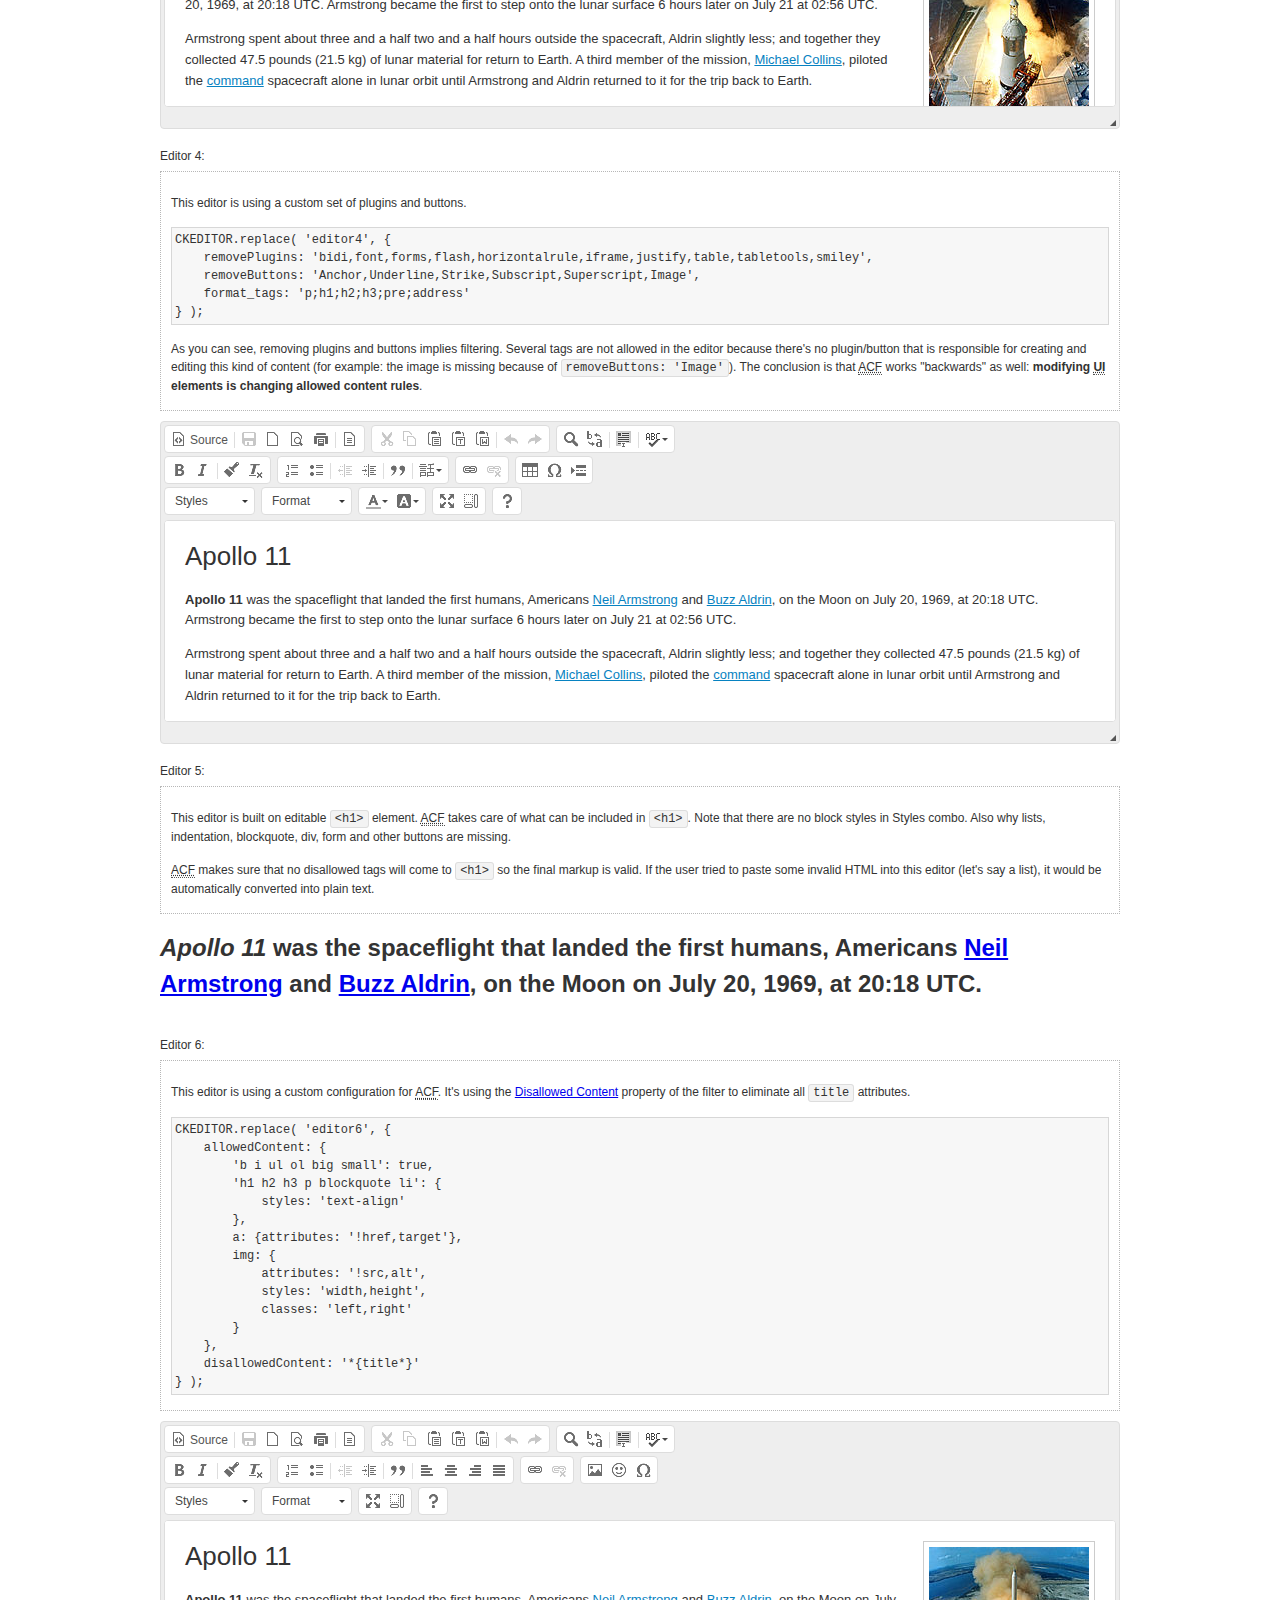
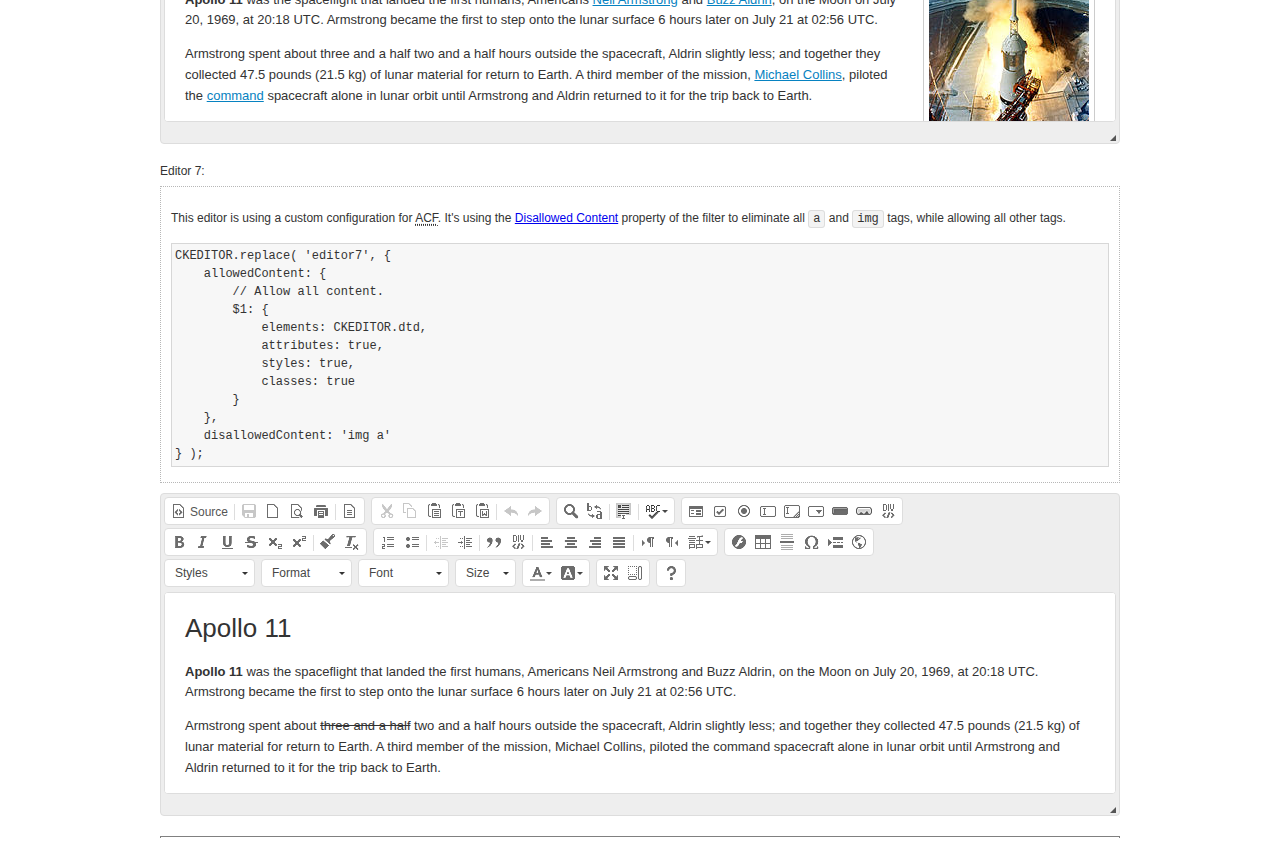
<file: obbs/admin/assets/js/plugins/ckeditor/samples/old/datafiltering.html>
<!DOCTYPE html>
<!--
Copyright (c) 2003-2017, CKSource - Frederico Knabben. All rights reserved.
For licensing, see LICENSE.md or http://ckeditor.com/license
-->
<html>
<head>
	<meta charset="utf-8">
	<title>Data Filtering &mdash; CKEditor Sample</title>
	<script src="../../ckeditor.js"></script>
	<link rel="stylesheet" href="sample.css">
	<script>
		// Remove advanced tabs for all editors.
		CKEDITOR.config.removeDialogTabs = 'image:advanced;link:advanced;flash:advanced;creatediv:advanced;editdiv:advanced';
	</script>
</head>
<body>
	<h1 class="samples">
		<a href="index.html">CKEditor Samples</a> &raquo; Data Filtering and Features Activation
	</h1>
	<div class="warning deprecated">
		This sample is not maintained anymore. Check out its <a href="http://sdk.ckeditor.com/samples/acf.html">brand new version in CKEditor SDK</a>.
	</div>
	<div class="description">
		<p>
			This sample page demonstrates the idea of Advanced Content Filter
			(<abbr title="Advanced Content Filter">ACF</abbr>), a sophisticated
			tool that takes control over what kind of data is accepted by the editor and what
			kind of output is produced.
		</p>
		<h2>When and what is being filtered?</h2>
		<p>
			<abbr title="Advanced Content Filter">ACF</abbr> controls
			<strong>every single source of data</strong> that comes to the editor.
			It process both HTML that is inserted manually (i.e. pasted by the user)
			and programmatically like:
		</p>
<pre class="samples">
editor.setData( '&lt;p&gt;Hello world!&lt;/p&gt;' );
</pre>
		<p>
			<abbr title="Advanced Content Filter">ACF</abbr> discards invalid,
			useless HTML tags and attributes so the editor remains "clean" during
			runtime. <abbr title="Advanced Content Filter">ACF</abbr> behaviour
			can be configured and adjusted for a particular case to prevent the
			output HTML (i.e. in CMS systems) from being polluted.

			This kind of filtering is a first, client-side line of defense
			against "<a href="http://en.wikipedia.org/wiki/Tag_soup">tag soups</a>",
			the tool that precisely restricts which tags, attributes and styles
			are allowed (desired). When properly configured, <abbr title="Advanced Content Filter">ACF</abbr>
			is an easy and fast way to produce a high-quality, intentionally filtered HTML.
		</p>

		<h3>How to configure or disable ACF?</h3>
		<p>
			Advanced Content Filter is enabled by default, working in "automatic mode", yet
			it provides a set of easy rules that allow adjusting filtering rules
			and disabling the entire feature when necessary. The config property
			responsible for this feature is <code><a class="samples"
			href="http://docs.ckeditor.com/#!/api/CKEDITOR.config-cfg-allowedContent">config.allowedContent</a></code>.
		</p>
		<p>
			By "automatic mode" is meant that loaded plugins decide which kind
			of content is enabled and which is not. For example, if the link
			plugin is loaded it implies that <code>&lt;a&gt;</code> tag is
			automatically allowed. Each plugin is given a set
			of predefined <abbr title="Advanced Content Filter">ACF</abbr> rules
			that control the editor until <code><a class="samples"
			href="http://docs.ckeditor.com/#!/api/CKEDITOR.config-cfg-allowedContent">
			config.allowedContent</a></code>
			is defined manually.
		</p>
		<p>
			Let's assume our intention is to restrict the editor to accept (produce) <strong>paragraphs
			only: no attributes, no styles, no other tags</strong>.
			With <abbr title="Advanced Content Filter">ACF</abbr>
			this is very simple. Basically set <code><a class="samples"
			href="http://docs.ckeditor.com/#!/api/CKEDITOR.config-cfg-allowedContent">
			config.allowedContent</a></code> to <code>'p'</code>:
		</p>
<pre class="samples">
var editor = CKEDITOR.replace( <em>textarea_id</em>, {
	<strong>allowedContent: 'p'</strong>
} );
</pre>
		<p>
			Now try to play with allowed content:
		</p>
<pre class="samples">
// Trying to insert disallowed tag and attribute.
editor.setData( '&lt;p <strong>style="color: red"</strong>&gt;Hello <strong>&lt;em&gt;world&lt;/em&gt;</strong>!&lt;/p&gt;' );
alert( editor.getData() );

// Filtered data is returned.
"&lt;p&gt;Hello world!&lt;/p&gt;"
</pre>
		<p>
			What happened? Since <code>config.allowedContent: 'p'</code> is set the editor assumes
			that only plain <code>&lt;p&gt;</code> are accepted. Nothing more. This is why
			<code>style</code> attribute and <code>&lt;em&gt;</code> tag are gone. The same
			filtering would happen if we pasted disallowed HTML into this editor.
		</p>
		<p>
			This is just a small sample of what <abbr title="Advanced Content Filter">ACF</abbr>
			can do. To know more, please refer to the sample section below and
			<a href="http://docs.ckeditor.com/#!/guide/dev_advanced_content_filter">the official Advanced Content Filter guide</a>.
		</p>
		<p>
			You may, of course, want CKEditor to avoid filtering of any kind.
			To get rid of <abbr title="Advanced Content Filter">ACF</abbr>,
			basically set <code><a class="samples"
			href="http://docs.ckeditor.com/#!/api/CKEDITOR.config-cfg-allowedContent">
			config.allowedContent</a></code> to <code>true</code> like this:
		</p>
<pre class="samples">
CKEDITOR.replace( <em>textarea_id</em>, {
	<strong>allowedContent: true</strong>
} );
</pre>

		<h2>Beyond data flow: Features activation</h2>
		<p>
			<abbr title="Advanced Content Filter">ACF</abbr> is far more than
			<abbr title="Input/Output">I/O</abbr> control: the entire
			<abbr title="User Interface">UI</abbr> of the editor is adjusted to what
			filters restrict. For example: if <code>&lt;a&gt;</code> tag is
			<strong>disallowed</strong>
			by <abbr title="Advanced Content Filter">ACF</abbr>,
			then accordingly <code>link</code> command, toolbar button and link dialog
			are also disabled. Editor is smart: it knows which features must be
			removed from the interface to match filtering rules.
		</p>
		<p>
			CKEditor can be far more specific. If <code>&lt;a&gt;</code> tag is
			<strong>allowed</strong> by filtering rules to be used but it is restricted
			to have only one attribute (<code>href</code>)
			<code>config.allowedContent = 'a[!href]'</code>, then
			"Target" tab of the link dialog is automatically disabled as <code>target</code>
			attribute isn't included in <abbr title="Advanced Content Filter">ACF</abbr> rules
			for <code>&lt;a&gt;</code>. This behaviour applies to dialog fields, context
			menus and toolbar buttons.
		</p>

		<h2>Sample configurations</h2>
		<p>
			There are several editor instances below that present different
			<abbr title="Advanced Content Filter">ACF</abbr> setups. <strong>All of them,
			except the inline instance, share the same HTML content</strong> to visualize
			how different filtering rules affect the same input data.
		</p>
	</div>

	<div>
		<label for="editor1">
			Editor 1:
		</label>
		<div class="description">
			<p>
				This editor is using default configuration ("automatic mode"). It means that
				<code><a class="samples"
				href="http://docs.ckeditor.com/#!/api/CKEDITOR.config-cfg-allowedContent">
				config.allowedContent</a></code> is defined by loaded plugins.
				Each plugin extends filtering rules to make it's own associated content
				available for the user.
			</p>
		</div>
		<textarea cols="80" id="editor1" name="editor1" rows="10">
			&lt;h1&gt;&lt;img alt=&quot;Saturn V carrying Apollo 11&quot; class=&quot;right&quot; src=&quot;assets/sample.jpg&quot;/&gt; Apollo 11&lt;/h1&gt; &lt;p&gt;&lt;b&gt;Apollo 11&lt;/b&gt; was the spaceflight that landed the first humans, Americans &lt;a href=&quot;http://en.wikipedia.org/wiki/Neil_Armstrong&quot; title=&quot;Neil Armstrong&quot;&gt;Neil Armstrong&lt;/a&gt; and &lt;a href=&quot;http://en.wikipedia.org/wiki/Buzz_Aldrin&quot; title=&quot;Buzz Aldrin&quot;&gt;Buzz Aldrin&lt;/a&gt;, on the Moon on July 20, 1969, at 20:18 UTC. Armstrong became the first to step onto the lunar surface 6 hours later on July 21 at 02:56 UTC.&lt;/p&gt; &lt;p&gt;Armstrong spent about &lt;s&gt;three and a half&lt;/s&gt; two and a half hours outside the spacecraft, Aldrin slightly less; and together they collected 47.5 pounds (21.5&amp;nbsp;kg) of lunar material for return to Earth. A third member of the mission, &lt;a href=&quot;http://en.wikipedia.org/wiki/Michael_Collins_(astronaut)&quot; title=&quot;Michael Collins (astronaut)&quot;&gt;Michael Collins&lt;/a&gt;, piloted the &lt;a href=&quot;http://en.wikipedia.org/wiki/Apollo_Command/Service_Module&quot; title=&quot;Apollo Command/Service Module&quot;&gt;command&lt;/a&gt; spacecraft alone in lunar orbit until Armstrong and Aldrin returned to it for the trip back to Earth.&lt;/p&gt; &lt;h2&gt;Broadcasting and &lt;em&gt;quotes&lt;/em&gt; &lt;a id=&quot;quotes&quot; name=&quot;quotes&quot;&gt;&lt;/a&gt;&lt;/h2&gt; &lt;p&gt;Broadcast on live TV to a world-wide audience, Armstrong stepped onto the lunar surface and described the event as:&lt;/p&gt; &lt;blockquote&gt;&lt;p&gt;One small step for [a] man, one giant leap for mankind.&lt;/p&gt;&lt;/blockquote&gt; &lt;p&gt;Apollo 11 effectively ended the &lt;a href=&quot;http://en.wikipedia.org/wiki/Space_Race&quot; title=&quot;Space Race&quot;&gt;Space Race&lt;/a&gt; and fulfilled a national goal proposed in 1961 by the late U.S. President &lt;a href=&quot;http://en.wikipedia.org/wiki/John_F._Kennedy&quot; title=&quot;John F. Kennedy&quot;&gt;John F. Kennedy&lt;/a&gt; in a speech before the United States Congress:&lt;/p&gt; &lt;blockquote&gt;&lt;p&gt;[...] before this decade is out, of landing a man on the Moon and returning him safely to the Earth.&lt;/p&gt;&lt;/blockquote&gt; &lt;h2&gt;Technical details &lt;a id=&quot;tech-details&quot; name=&quot;tech-details&quot;&gt;&lt;/a&gt;&lt;/h2&gt; &lt;table align=&quot;right&quot; border=&quot;1&quot; bordercolor=&quot;#ccc&quot; cellpadding=&quot;5&quot; cellspacing=&quot;0&quot; style=&quot;border-collapse:collapse;margin:10px 0 10px 15px;&quot;&gt; &lt;caption&gt;&lt;strong&gt;Mission crew&lt;/strong&gt;&lt;/caption&gt; &lt;thead&gt; &lt;tr&gt; &lt;th scope=&quot;col&quot;&gt;Position&lt;/th&gt; &lt;th scope=&quot;col&quot;&gt;Astronaut&lt;/th&gt; &lt;/tr&gt; &lt;/thead&gt; &lt;tbody&gt; &lt;tr&gt; &lt;td&gt;Commander&lt;/td&gt; &lt;td&gt;Neil A. Armstrong&lt;/td&gt; &lt;/tr&gt; &lt;tr&gt; &lt;td&gt;Command Module Pilot&lt;/td&gt; &lt;td&gt;Michael Collins&lt;/td&gt; &lt;/tr&gt; &lt;tr&gt; &lt;td&gt;Lunar Module Pilot&lt;/td&gt; &lt;td&gt;Edwin &amp;quot;Buzz&amp;quot; E. Aldrin, Jr.&lt;/td&gt; &lt;/tr&gt; &lt;/tbody&gt; &lt;/table&gt; &lt;p&gt;Launched by a &lt;strong&gt;Saturn V&lt;/strong&gt; rocket from &lt;a href=&quot;http://en.wikipedia.org/wiki/Kennedy_Space_Center&quot; title=&quot;Kennedy Space Center&quot;&gt;Kennedy Space Center&lt;/a&gt; in Merritt Island, Florida on July 16, Apollo 11 was the fifth manned mission of &lt;a href=&quot;http://en.wikipedia.org/wiki/NASA&quot; title=&quot;NASA&quot;&gt;NASA&lt;/a&gt;&amp;#39;s Apollo program. The Apollo spacecraft had three parts:&lt;/p&gt; &lt;ol&gt; &lt;li&gt;&lt;strong&gt;Command Module&lt;/strong&gt; with a cabin for the three astronauts which was the only part which landed back on Earth&lt;/li&gt; &lt;li&gt;&lt;strong&gt;Service Module&lt;/strong&gt; which supported the Command Module with propulsion, electrical power, oxygen and water&lt;/li&gt; &lt;li&gt;&lt;strong&gt;Lunar Module&lt;/strong&gt; for landing on the Moon.&lt;/li&gt; &lt;/ol&gt; &lt;p&gt;After being sent to the Moon by the Saturn V&amp;#39;s upper stage, the astronauts separated the spacecraft from it and travelled for three days until they entered into lunar orbit. Armstrong and Aldrin then moved into the Lunar Module and landed in the &lt;a href=&quot;http://en.wikipedia.org/wiki/Mare_Tranquillitatis&quot; title=&quot;Mare Tranquillitatis&quot;&gt;Sea of Tranquility&lt;/a&gt;. They stayed a total of about 21 and a half hours on the lunar surface. After lifting off in the upper part of the Lunar Module and rejoining Collins in the Command Module, they returned to Earth and landed in the &lt;a href=&quot;http://en.wikipedia.org/wiki/Pacific_Ocean&quot; title=&quot;Pacific Ocean&quot;&gt;Pacific Ocean&lt;/a&gt; on July 24.&lt;/p&gt; &lt;hr/&gt; &lt;p style=&quot;text-align: right;&quot;&gt;&lt;small&gt;Source: &lt;a href=&quot;http://en.wikipedia.org/wiki/Apollo_11&quot;&gt;Wikipedia.org&lt;/a&gt;&lt;/small&gt;&lt;/p&gt;
		</textarea>

		<script>

			CKEDITOR.replace( 'editor1' );

		</script>
	</div>

	<br>

	<div>
		<label for="editor2">
			Editor 2:
		</label>
		<div class="description">
			<p>
				This editor is using a custom configuration for
				<abbr title="Advanced Content Filter">ACF</abbr>:
			</p>
<pre class="samples">
CKEDITOR.replace( 'editor2', {
	allowedContent:
		'h1 h2 h3 p blockquote strong em;' +
		'a[!href];' +
		'img(left,right)[!src,alt,width,height];' +
		'table tr th td caption;' +
		'span{!font-family};' +'
		'span{!color};' +
		'span(!marker);' +
		'del ins'
} );
</pre>
			<p>
				The following rules may require additional explanation:
			</p>
			<ul>
				<li>
					<code>h1 h2 h3 p blockquote strong em</code> - These tags
					are accepted by the editor. Any tag attributes will be discarded.
				</li>
				<li>
					<code>a[!href]</code> - <code>href</code> attribute is obligatory
					for <code>&lt;a&gt;</code> tag. Tags without this attribute
					are disarded. No other attribute will be accepted.
				</li>
				<li>
					<code>img(left,right)[!src,alt,width,height]</code> - <code>src</code>
					attribute is obligatory for <code>&lt;img&gt;</code> tag.
					<code>alt</code>, <code>width</code>, <code>height</code>
					and <code>class</code> attributes are accepted but
					<code>class</code> must be either <code>class="left"</code>
					or <code>class="right"</code>
				</li>
				<li>
					<code>table tr th td caption</code> - These tags
					are accepted by the editor. Any tag attributes will be discarded.
				</li>
				<li>
					<code>span{!font-family}</code>, <code>span{!color}</code>,
					<code>span(!marker)</code> - <code>&lt;span&gt;</code> tags
					will be accepted if either <code>font-family</code> or
					<code>color</code> style is set or <code>class="marker"</code>
					is present.
				</li>
				<li>
					<code>del ins</code> - These tags
					are accepted by the editor. Any tag attributes will be discarded.
				</li>
			</ul>
			<p>
				Please note that <strong><abbr title="User Interface">UI</abbr> of the
				editor is different</strong>. It's a response to what happened to the filters.
				Since <code>text-align</code> isn't allowed, the align toolbar is gone.
				The same thing happened to subscript/superscript, strike, underline
				(<code>&lt;u&gt;</code>, <code>&lt;sub&gt;</code>, <code>&lt;sup&gt;</code>
				are disallowed by <code><a class="samples"
				href="http://docs.ckeditor.com/#!/api/CKEDITOR.config-cfg-allowedContent">
				config.allowedContent</a></code>) and many other buttons.
			</p>
		</div>
		<textarea cols="80" id="editor2" name="editor2" rows="10">
			&lt;h1&gt;&lt;img alt=&quot;Saturn V carrying Apollo 11&quot; class=&quot;right&quot; src=&quot;assets/sample.jpg&quot;/&gt; Apollo 11&lt;/h1&gt; &lt;p&gt;&lt;b&gt;Apollo 11&lt;/b&gt; was the spaceflight that landed the first humans, Americans &lt;a href=&quot;http://en.wikipedia.org/wiki/Neil_Armstrong&quot; title=&quot;Neil Armstrong&quot;&gt;Neil Armstrong&lt;/a&gt; and &lt;a href=&quot;http://en.wikipedia.org/wiki/Buzz_Aldrin&quot; title=&quot;Buzz Aldrin&quot;&gt;Buzz Aldrin&lt;/a&gt;, on the Moon on July 20, 1969, at 20:18 UTC. Armstrong became the first to step onto the lunar surface 6 hours later on July 21 at 02:56 UTC.&lt;/p&gt; &lt;p&gt;Armstrong spent about &lt;s&gt;three and a half&lt;/s&gt; two and a half hours outside the spacecraft, Aldrin slightly less; and together they collected 47.5 pounds (21.5&amp;nbsp;kg) of lunar material for return to Earth. A third member of the mission, &lt;a href=&quot;http://en.wikipedia.org/wiki/Michael_Collins_(astronaut)&quot; title=&quot;Michael Collins (astronaut)&quot;&gt;Michael Collins&lt;/a&gt;, piloted the &lt;a href=&quot;http://en.wikipedia.org/wiki/Apollo_Command/Service_Module&quot; title=&quot;Apollo Command/Service Module&quot;&gt;command&lt;/a&gt; spacecraft alone in lunar orbit until Armstrong and Aldrin returned to it for the trip back to Earth.&lt;/p&gt; &lt;h2&gt;Broadcasting and &lt;em&gt;quotes&lt;/em&gt; &lt;a id=&quot;quotes&quot; name=&quot;quotes&quot;&gt;&lt;/a&gt;&lt;/h2&gt; &lt;p&gt;Broadcast on live TV to a world-wide audience, Armstrong stepped onto the lunar surface and described the event as:&lt;/p&gt; &lt;blockquote&gt;&lt;p&gt;One small step for [a] man, one giant leap for mankind.&lt;/p&gt;&lt;/blockquote&gt; &lt;p&gt;Apollo 11 effectively ended the &lt;a href=&quot;http://en.wikipedia.org/wiki/Space_Race&quot; title=&quot;Space Race&quot;&gt;Space Race&lt;/a&gt; and fulfilled a national goal proposed in 1961 by the late U.S. President &lt;a href=&quot;http://en.wikipedia.org/wiki/John_F._Kennedy&quot; title=&quot;John F. Kennedy&quot;&gt;John F. Kennedy&lt;/a&gt; in a speech before the United States Congress:&lt;/p&gt; &lt;blockquote&gt;&lt;p&gt;[...] before this decade is out, of landing a man on the Moon and returning him safely to the Earth.&lt;/p&gt;&lt;/blockquote&gt; &lt;h2&gt;Technical details &lt;a id=&quot;tech-details&quot; name=&quot;tech-details&quot;&gt;&lt;/a&gt;&lt;/h2&gt; &lt;table align=&quot;right&quot; border=&quot;1&quot; bordercolor=&quot;#ccc&quot; cellpadding=&quot;5&quot; cellspacing=&quot;0&quot; style=&quot;border-collapse:collapse;margin:10px 0 10px 15px;&quot;&gt; &lt;caption&gt;&lt;strong&gt;Mission crew&lt;/strong&gt;&lt;/caption&gt; &lt;thead&gt; &lt;tr&gt; &lt;th scope=&quot;col&quot;&gt;Position&lt;/th&gt; &lt;th scope=&quot;col&quot;&gt;Astronaut&lt;/th&gt; &lt;/tr&gt; &lt;/thead&gt; &lt;tbody&gt; &lt;tr&gt; &lt;td&gt;Commander&lt;/td&gt; &lt;td&gt;Neil A. Armstrong&lt;/td&gt; &lt;/tr&gt; &lt;tr&gt; &lt;td&gt;Command Module Pilot&lt;/td&gt; &lt;td&gt;Michael Collins&lt;/td&gt; &lt;/tr&gt; &lt;tr&gt; &lt;td&gt;Lunar Module Pilot&lt;/td&gt; &lt;td&gt;Edwin &amp;quot;Buzz&amp;quot; E. Aldrin, Jr.&lt;/td&gt; &lt;/tr&gt; &lt;/tbody&gt; &lt;/table&gt; &lt;p&gt;Launched by a &lt;strong&gt;Saturn V&lt;/strong&gt; rocket from &lt;a href=&quot;http://en.wikipedia.org/wiki/Kennedy_Space_Center&quot; title=&quot;Kennedy Space Center&quot;&gt;Kennedy Space Center&lt;/a&gt; in Merritt Island, Florida on July 16, Apollo 11 was the fifth manned mission of &lt;a href=&quot;http://en.wikipedia.org/wiki/NASA&quot; title=&quot;NASA&quot;&gt;NASA&lt;/a&gt;&amp;#39;s Apollo program. The Apollo spacecraft had three parts:&lt;/p&gt; &lt;ol&gt; &lt;li&gt;&lt;strong&gt;Command Module&lt;/strong&gt; with a cabin for the three astronauts which was the only part which landed back on Earth&lt;/li&gt; &lt;li&gt;&lt;strong&gt;Service Module&lt;/strong&gt; which supported the Command Module with propulsion, electrical power, oxygen and water&lt;/li&gt; &lt;li&gt;&lt;strong&gt;Lunar Module&lt;/strong&gt; for landing on the Moon.&lt;/li&gt; &lt;/ol&gt; &lt;p&gt;After being sent to the Moon by the Saturn V&amp;#39;s upper stage, the astronauts separated the spacecraft from it and travelled for three days until they entered into lunar orbit. Armstrong and Aldrin then moved into the Lunar Module and landed in the &lt;a href=&quot;http://en.wikipedia.org/wiki/Mare_Tranquillitatis&quot; title=&quot;Mare Tranquillitatis&quot;&gt;Sea of Tranquility&lt;/a&gt;. They stayed a total of about 21 and a half hours on the lunar surface. After lifting off in the upper part of the Lunar Module and rejoining Collins in the Command Module, they returned to Earth and landed in the &lt;a href=&quot;http://en.wikipedia.org/wiki/Pacific_Ocean&quot; title=&quot;Pacific Ocean&quot;&gt;Pacific Ocean&lt;/a&gt; on July 24.&lt;/p&gt; &lt;hr/&gt; &lt;p style=&quot;text-align: right;&quot;&gt;&lt;small&gt;Source: &lt;a href=&quot;http://en.wikipedia.org/wiki/Apollo_11&quot;&gt;Wikipedia.org&lt;/a&gt;&lt;/small&gt;&lt;/p&gt;
		</textarea>
		<script>

			CKEDITOR.replace( 'editor2', {
				allowedContent:
					'h1 h2 h3 p blockquote strong em;' +
					'a[!href];' +
					'img(left,right)[!src,alt,width,height];' +
					'table tr th td caption;' +
					'span{!font-family};' +
					'span{!color};' +
					'span(!marker);' +
					'del ins'
			} );

		</script>
	</div>

	<br>

	<div>
		<label for="editor3">
			Editor 3:
		</label>
		<div class="description">
			<p>
				This editor is using a custom configuration for
				<abbr title="Advanced Content Filter">ACF</abbr>.
				Note that filters can be configured as an object literal
				as an alternative to a string-based definition.
			</p>
<pre class="samples">
CKEDITOR.replace( 'editor3', {
	allowedContent: {
		'b i ul ol big small': true,
		'h1 h2 h3 p blockquote li': {
			styles: 'text-align'
		},
		a: { attributes: '!href,target' },
		img: {
			attributes: '!src,alt',
			styles: 'width,height',
			classes: 'left,right'
		}
	}
} );
</pre>
		</div>
		<textarea cols="80" id="editor3" name="editor3" rows="10">
			&lt;h1&gt;&lt;img alt=&quot;Saturn V carrying Apollo 11&quot; class=&quot;right&quot; src=&quot;assets/sample.jpg&quot;/&gt; Apollo 11&lt;/h1&gt; &lt;p&gt;&lt;b&gt;Apollo 11&lt;/b&gt; was the spaceflight that landed the first humans, Americans &lt;a href=&quot;http://en.wikipedia.org/wiki/Neil_Armstrong&quot; title=&quot;Neil Armstrong&quot;&gt;Neil Armstrong&lt;/a&gt; and &lt;a href=&quot;http://en.wikipedia.org/wiki/Buzz_Aldrin&quot; title=&quot;Buzz Aldrin&quot;&gt;Buzz Aldrin&lt;/a&gt;, on the Moon on July 20, 1969, at 20:18 UTC. Armstrong became the first to step onto the lunar surface 6 hours later on July 21 at 02:56 UTC.&lt;/p&gt; &lt;p&gt;Armstrong spent about &lt;s&gt;three and a half&lt;/s&gt; two and a half hours outside the spacecraft, Aldrin slightly less; and together they collected 47.5 pounds (21.5&amp;nbsp;kg) of lunar material for return to Earth. A third member of the mission, &lt;a href=&quot;http://en.wikipedia.org/wiki/Michael_Collins_(astronaut)&quot; title=&quot;Michael Collins (astronaut)&quot;&gt;Michael Collins&lt;/a&gt;, piloted the &lt;a href=&quot;http://en.wikipedia.org/wiki/Apollo_Command/Service_Module&quot; title=&quot;Apollo Command/Service Module&quot;&gt;command&lt;/a&gt; spacecraft alone in lunar orbit until Armstrong and Aldrin returned to it for the trip back to Earth.&lt;/p&gt; &lt;h2&gt;Broadcasting and &lt;em&gt;quotes&lt;/em&gt; &lt;a id=&quot;quotes&quot; name=&quot;quotes&quot;&gt;&lt;/a&gt;&lt;/h2&gt; &lt;p&gt;Broadcast on live TV to a world-wide audience, Armstrong stepped onto the lunar surface and described the event as:&lt;/p&gt; &lt;blockquote&gt;&lt;p&gt;One small step for [a] man, one giant leap for mankind.&lt;/p&gt;&lt;/blockquote&gt; &lt;p&gt;Apollo 11 effectively ended the &lt;a href=&quot;http://en.wikipedia.org/wiki/Space_Race&quot; title=&quot;Space Race&quot;&gt;Space Race&lt;/a&gt; and fulfilled a national goal proposed in 1961 by the late U.S. President &lt;a href=&quot;http://en.wikipedia.org/wiki/John_F._Kennedy&quot; title=&quot;John F. Kennedy&quot;&gt;John F. Kennedy&lt;/a&gt; in a speech before the United States Congress:&lt;/p&gt; &lt;blockquote&gt;&lt;p&gt;[...] before this decade is out, of landing a man on the Moon and returning him safely to the Earth.&lt;/p&gt;&lt;/blockquote&gt; &lt;h2&gt;Technical details &lt;a id=&quot;tech-details&quot; name=&quot;tech-details&quot;&gt;&lt;/a&gt;&lt;/h2&gt; &lt;table align=&quot;right&quot; border=&quot;1&quot; bordercolor=&quot;#ccc&quot; cellpadding=&quot;5&quot; cellspacing=&quot;0&quot; style=&quot;border-collapse:collapse;margin:10px 0 10px 15px;&quot;&gt; &lt;caption&gt;&lt;strong&gt;Mission crew&lt;/strong&gt;&lt;/caption&gt; &lt;thead&gt; &lt;tr&gt; &lt;th scope=&quot;col&quot;&gt;Position&lt;/th&gt; &lt;th scope=&quot;col&quot;&gt;Astronaut&lt;/th&gt; &lt;/tr&gt; &lt;/thead&gt; &lt;tbody&gt; &lt;tr&gt; &lt;td&gt;Commander&lt;/td&gt; &lt;td&gt;Neil A. Armstrong&lt;/td&gt; &lt;/tr&gt; &lt;tr&gt; &lt;td&gt;Command Module Pilot&lt;/td&gt; &lt;td&gt;Michael Collins&lt;/td&gt; &lt;/tr&gt; &lt;tr&gt; &lt;td&gt;Lunar Module Pilot&lt;/td&gt; &lt;td&gt;Edwin &amp;quot;Buzz&amp;quot; E. Aldrin, Jr.&lt;/td&gt; &lt;/tr&gt; &lt;/tbody&gt; &lt;/table&gt; &lt;p&gt;Launched by a &lt;strong&gt;Saturn V&lt;/strong&gt; rocket from &lt;a href=&quot;http://en.wikipedia.org/wiki/Kennedy_Space_Center&quot; title=&quot;Kennedy Space Center&quot;&gt;Kennedy Space Center&lt;/a&gt; in Merritt Island, Florida on July 16, Apollo 11 was the fifth manned mission of &lt;a href=&quot;http://en.wikipedia.org/wiki/NASA&quot; title=&quot;NASA&quot;&gt;NASA&lt;/a&gt;&amp;#39;s Apollo program. The Apollo spacecraft had three parts:&lt;/p&gt; &lt;ol&gt; &lt;li&gt;&lt;strong&gt;Command Module&lt;/strong&gt; with a cabin for the three astronauts which was the only part which landed back on Earth&lt;/li&gt; &lt;li&gt;&lt;strong&gt;Service Module&lt;/strong&gt; which supported the Command Module with propulsion, electrical power, oxygen and water&lt;/li&gt; &lt;li&gt;&lt;strong&gt;Lunar Module&lt;/strong&gt; for landing on the Moon.&lt;/li&gt; &lt;/ol&gt; &lt;p&gt;After being sent to the Moon by the Saturn V&amp;#39;s upper stage, the astronauts separated the spacecraft from it and travelled for three days until they entered into lunar orbit. Armstrong and Aldrin then moved into the Lunar Module and landed in the &lt;a href=&quot;http://en.wikipedia.org/wiki/Mare_Tranquillitatis&quot; title=&quot;Mare Tranquillitatis&quot;&gt;Sea of Tranquility&lt;/a&gt;. They stayed a total of about 21 and a half hours on the lunar surface. After lifting off in the upper part of the Lunar Module and rejoining Collins in the Command Module, they returned to Earth and landed in the &lt;a href=&quot;http://en.wikipedia.org/wiki/Pacific_Ocean&quot; title=&quot;Pacific Ocean&quot;&gt;Pacific Ocean&lt;/a&gt; on July 24.&lt;/p&gt; &lt;hr/&gt; &lt;p style=&quot;text-align: right;&quot;&gt;&lt;small&gt;Source: &lt;a href=&quot;http://en.wikipedia.org/wiki/Apollo_11&quot;&gt;Wikipedia.org&lt;/a&gt;&lt;/small&gt;&lt;/p&gt;
		</textarea>
		<script>

			CKEDITOR.replace( 'editor3', {
				allowedContent: {
					'b i ul ol big small': true,
					'h1 h2 h3 p blockquote li': {
						styles: 'text-align'
					},
					a: { attributes: '!href,target' },
					img: {
						attributes: '!src,alt',
						styles: 'width,height',
						classes: 'left,right'
					}
				}
			} );

		</script>
	</div>

	<br>

	<div>
		<label for="editor4">
			Editor 4:
		</label>
		<div class="description">
			<p>
				This editor is using a custom set of plugins and buttons.
			</p>
<pre class="samples">
CKEDITOR.replace( 'editor4', {
	removePlugins: 'bidi,font,forms,flash,horizontalrule,iframe,justify,table,tabletools,smiley',
	removeButtons: 'Anchor,Underline,Strike,Subscript,Superscript,Image',
	format_tags: 'p;h1;h2;h3;pre;address'
} );
</pre>
			<p>
				As you can see, removing plugins and buttons implies filtering.
				Several tags are not allowed in the editor because there's no
				plugin/button that is responsible for creating and editing this
				kind of content (for example: the image is missing because
				of <code>removeButtons: 'Image'</code>). The conclusion is that
				<abbr title="Advanced Content Filter">ACF</abbr> works "backwards"
				as well: <strong>modifying <abbr title="User Interface">UI</abbr>
				elements is changing allowed content rules</strong>.
			</p>
		</div>
		<textarea cols="80" id="editor4" name="editor4" rows="10">
			&lt;h1&gt;&lt;img alt=&quot;Saturn V carrying Apollo 11&quot; class=&quot;right&quot; src=&quot;assets/sample.jpg&quot;/&gt; Apollo 11&lt;/h1&gt; &lt;p&gt;&lt;b&gt;Apollo 11&lt;/b&gt; was the spaceflight that landed the first humans, Americans &lt;a href=&quot;http://en.wikipedia.org/wiki/Neil_Armstrong&quot; title=&quot;Neil Armstrong&quot;&gt;Neil Armstrong&lt;/a&gt; and &lt;a href=&quot;http://en.wikipedia.org/wiki/Buzz_Aldrin&quot; title=&quot;Buzz Aldrin&quot;&gt;Buzz Aldrin&lt;/a&gt;, on the Moon on July 20, 1969, at 20:18 UTC. Armstrong became the first to step onto the lunar surface 6 hours later on July 21 at 02:56 UTC.&lt;/p&gt; &lt;p&gt;Armstrong spent about &lt;s&gt;three and a half&lt;/s&gt; two and a half hours outside the spacecraft, Aldrin slightly less; and together they collected 47.5 pounds (21.5&amp;nbsp;kg) of lunar material for return to Earth. A third member of the mission, &lt;a href=&quot;http://en.wikipedia.org/wiki/Michael_Collins_(astronaut)&quot; title=&quot;Michael Collins (astronaut)&quot;&gt;Michael Collins&lt;/a&gt;, piloted the &lt;a href=&quot;http://en.wikipedia.org/wiki/Apollo_Command/Service_Module&quot; title=&quot;Apollo Command/Service Module&quot;&gt;command&lt;/a&gt; spacecraft alone in lunar orbit until Armstrong and Aldrin returned to it for the trip back to Earth.&lt;/p&gt; &lt;h2&gt;Broadcasting and &lt;em&gt;quotes&lt;/em&gt; &lt;a id=&quot;quotes&quot; name=&quot;quotes&quot;&gt;&lt;/a&gt;&lt;/h2&gt; &lt;p&gt;Broadcast on live TV to a world-wide audience, Armstrong stepped onto the lunar surface and described the event as:&lt;/p&gt; &lt;blockquote&gt;&lt;p&gt;One small step for [a] man, one giant leap for mankind.&lt;/p&gt;&lt;/blockquote&gt; &lt;p&gt;Apollo 11 effectively ended the &lt;a href=&quot;http://en.wikipedia.org/wiki/Space_Race&quot; title=&quot;Space Race&quot;&gt;Space Race&lt;/a&gt; and fulfilled a national goal proposed in 1961 by the late U.S. President &lt;a href=&quot;http://en.wikipedia.org/wiki/John_F._Kennedy&quot; title=&quot;John F. Kennedy&quot;&gt;John F. Kennedy&lt;/a&gt; in a speech before the United States Congress:&lt;/p&gt; &lt;blockquote&gt;&lt;p&gt;[...] before this decade is out, of landing a man on the Moon and returning him safely to the Earth.&lt;/p&gt;&lt;/blockquote&gt; &lt;h2&gt;Technical details &lt;a id=&quot;tech-details&quot; name=&quot;tech-details&quot;&gt;&lt;/a&gt;&lt;/h2&gt; &lt;table align=&quot;right&quot; border=&quot;1&quot; bordercolor=&quot;#ccc&quot; cellpadding=&quot;5&quot; cellspacing=&quot;0&quot; style=&quot;border-collapse:collapse;margin:10px 0 10px 15px;&quot;&gt; &lt;caption&gt;&lt;strong&gt;Mission crew&lt;/strong&gt;&lt;/caption&gt; &lt;thead&gt; &lt;tr&gt; &lt;th scope=&quot;col&quot;&gt;Position&lt;/th&gt; &lt;th scope=&quot;col&quot;&gt;Astronaut&lt;/th&gt; &lt;/tr&gt; &lt;/thead&gt; &lt;tbody&gt; &lt;tr&gt; &lt;td&gt;Commander&lt;/td&gt; &lt;td&gt;Neil A. Armstrong&lt;/td&gt; &lt;/tr&gt; &lt;tr&gt; &lt;td&gt;Command Module Pilot&lt;/td&gt; &lt;td&gt;Michael Collins&lt;/td&gt; &lt;/tr&gt; &lt;tr&gt; &lt;td&gt;Lunar Module Pilot&lt;/td&gt; &lt;td&gt;Edwin &amp;quot;Buzz&amp;quot; E. Aldrin, Jr.&lt;/td&gt; &lt;/tr&gt; &lt;/tbody&gt; &lt;/table&gt; &lt;p&gt;Launched by a &lt;strong&gt;Saturn V&lt;/strong&gt; rocket from &lt;a href=&quot;http://en.wikipedia.org/wiki/Kennedy_Space_Center&quot; title=&quot;Kennedy Space Center&quot;&gt;Kennedy Space Center&lt;/a&gt; in Merritt Island, Florida on July 16, Apollo 11 was the fifth manned mission of &lt;a href=&quot;http://en.wikipedia.org/wiki/NASA&quot; title=&quot;NASA&quot;&gt;NASA&lt;/a&gt;&amp;#39;s Apollo program. The Apollo spacecraft had three parts:&lt;/p&gt; &lt;ol&gt; &lt;li&gt;&lt;strong&gt;Command Module&lt;/strong&gt; with a cabin for the three astronauts which was the only part which landed back on Earth&lt;/li&gt; &lt;li&gt;&lt;strong&gt;Service Module&lt;/strong&gt; which supported the Command Module with propulsion, electrical power, oxygen and water&lt;/li&gt; &lt;li&gt;&lt;strong&gt;Lunar Module&lt;/strong&gt; for landing on the Moon.&lt;/li&gt; &lt;/ol&gt; &lt;p&gt;After being sent to the Moon by the Saturn V&amp;#39;s upper stage, the astronauts separated the spacecraft from it and travelled for three days until they entered into lunar orbit. Armstrong and Aldrin then moved into the Lunar Module and landed in the &lt;a href=&quot;http://en.wikipedia.org/wiki/Mare_Tranquillitatis&quot; title=&quot;Mare Tranquillitatis&quot;&gt;Sea of Tranquility&lt;/a&gt;. They stayed a total of about 21 and a half hours on the lunar surface. After lifting off in the upper part of the Lunar Module and rejoining Collins in the Command Module, they returned to Earth and landed in the &lt;a href=&quot;http://en.wikipedia.org/wiki/Pacific_Ocean&quot; title=&quot;Pacific Ocean&quot;&gt;Pacific Ocean&lt;/a&gt; on July 24.&lt;/p&gt; &lt;hr/&gt; &lt;p style=&quot;text-align: right;&quot;&gt;&lt;small&gt;Source: &lt;a href=&quot;http://en.wikipedia.org/wiki/Apollo_11&quot;&gt;Wikipedia.org&lt;/a&gt;&lt;/small&gt;&lt;/p&gt;
		</textarea>
		<script>

			CKEDITOR.replace( 'editor4', {
				removePlugins: 'bidi,div,font,forms,flash,horizontalrule,iframe,justify,table,tabletools,smiley',
				removeButtons: 'Anchor,Underline,Strike,Subscript,Superscript,Image',
				format_tags: 'p;h1;h2;h3;pre;address'
			} );

		</script>
	</div>

	<br>

	<div>
		<label for="editor5">
			Editor 5:
		</label>
		<div class="description">
			<p>
				This editor is built on editable <code>&lt;h1&gt;</code> element.
				<abbr title="Advanced Content Filter">ACF</abbr> takes care of
				what can be included in <code>&lt;h1&gt;</code>. Note that there
				are no block styles in Styles combo. Also why lists, indentation,
				blockquote, div, form and other buttons are missing.
			</p>
			<p>
				<abbr title="Advanced Content Filter">ACF</abbr> makes sure that
				no disallowed tags will come to <code>&lt;h1&gt;</code> so the final
				markup is valid. If the user tried to paste some invalid HTML
				into this editor (let's say a list), it would be automatically
				converted into plain text.
			</p>
		</div>
		<h1 id="editor5" contenteditable="true">
			<em>Apollo 11</em> was the spaceflight that landed the first humans, Americans <a href="http://en.wikipedia.org/wiki/Neil_Armstrong" title="Neil Armstrong">Neil Armstrong</a> and <a href="http://en.wikipedia.org/wiki/Buzz_Aldrin" title="Buzz Aldrin">Buzz Aldrin</a>, on the Moon on July 20, 1969, at 20:18 UTC.
		</h1>
	</div>

	<br>

	<div>
		<label for="editor3">
			Editor 6:
		</label>
		<div class="description">
			<p>
				This editor is using a custom configuration for <abbr title="Advanced Content Filter">ACF</abbr>.
				It's using the <a href="http://docs.ckeditor.com/#!/guide/dev_disallowed_content" rel="noopener noreferrer" target="_blank">
				Disallowed Content</a> property of the filter to eliminate all <code>title</code> attributes.
			</p>

<pre class="samples">
CKEDITOR.replace( 'editor6', {
	allowedContent: {
		'b i ul ol big small': true,
		'h1 h2 h3 p blockquote li': {
			styles: 'text-align'
		},
		a: {attributes: '!href,target'},
		img: {
			attributes: '!src,alt',
			styles: 'width,height',
			classes: 'left,right'
		}
	},
	disallowedContent: '*{title*}'
} );
</pre>
		</div>
		<textarea cols="80" id="editor6" name="editor6" rows="10">
			&lt;h1&gt;&lt;img alt=&quot;Saturn V carrying Apollo 11&quot; class=&quot;right&quot; src=&quot;assets/sample.jpg&quot;/&gt; Apollo 11&lt;/h1&gt; &lt;p&gt;&lt;b&gt;Apollo 11&lt;/b&gt; was the spaceflight that landed the first humans, Americans &lt;a href=&quot;http://en.wikipedia.org/wiki/Neil_Armstrong&quot; title=&quot;Neil Armstrong&quot;&gt;Neil Armstrong&lt;/a&gt; and &lt;a href=&quot;http://en.wikipedia.org/wiki/Buzz_Aldrin&quot; title=&quot;Buzz Aldrin&quot;&gt;Buzz Aldrin&lt;/a&gt;, on the Moon on July 20, 1969, at 20:18 UTC. Armstrong became the first to step onto the lunar surface 6 hours later on July 21 at 02:56 UTC.&lt;/p&gt; &lt;p&gt;Armstrong spent about &lt;s&gt;three and a half&lt;/s&gt; two and a half hours outside the spacecraft, Aldrin slightly less; and together they collected 47.5 pounds (21.5&amp;nbsp;kg) of lunar material for return to Earth. A third member of the mission, &lt;a href=&quot;http://en.wikipedia.org/wiki/Michael_Collins_(astronaut)&quot; title=&quot;Michael Collins (astronaut)&quot;&gt;Michael Collins&lt;/a&gt;, piloted the &lt;a href=&quot;http://en.wikipedia.org/wiki/Apollo_Command/Service_Module&quot; title=&quot;Apollo Command/Service Module&quot;&gt;command&lt;/a&gt; spacecraft alone in lunar orbit until Armstrong and Aldrin returned to it for the trip back to Earth.&lt;/p&gt; &lt;h2&gt;Broadcasting and &lt;em&gt;quotes&lt;/em&gt; &lt;a id=&quot;quotes&quot; name=&quot;quotes&quot;&gt;&lt;/a&gt;&lt;/h2&gt; &lt;p&gt;Broadcast on live TV to a world-wide audience, Armstrong stepped onto the lunar surface and described the event as:&lt;/p&gt; &lt;blockquote&gt;&lt;p&gt;One small step for [a] man, one giant leap for mankind.&lt;/p&gt;&lt;/blockquote&gt; &lt;p&gt;Apollo 11 effectively ended the &lt;a href=&quot;http://en.wikipedia.org/wiki/Space_Race&quot; title=&quot;Space Race&quot;&gt;Space Race&lt;/a&gt; and fulfilled a national goal proposed in 1961 by the late U.S. President &lt;a href=&quot;http://en.wikipedia.org/wiki/John_F._Kennedy&quot; title=&quot;John F. Kennedy&quot;&gt;John F. Kennedy&lt;/a&gt; in a speech before the United States Congress:&lt;/p&gt; &lt;blockquote&gt;&lt;p&gt;[...] before this decade is out, of landing a man on the Moon and returning him safely to the Earth.&lt;/p&gt;&lt;/blockquote&gt; &lt;h2&gt;Technical details &lt;a id=&quot;tech-details&quot; name=&quot;tech-details&quot;&gt;&lt;/a&gt;&lt;/h2&gt; &lt;table align=&quot;right&quot; border=&quot;1&quot; bordercolor=&quot;#ccc&quot; cellpadding=&quot;5&quot; cellspacing=&quot;0&quot; style=&quot;border-collapse:collapse;margin:10px 0 10px 15px;&quot;&gt; &lt;caption&gt;&lt;strong&gt;Mission crew&lt;/strong&gt;&lt;/caption&gt; &lt;thead&gt; &lt;tr&gt; &lt;th scope=&quot;col&quot;&gt;Position&lt;/th&gt; &lt;th scope=&quot;col&quot;&gt;Astronaut&lt;/th&gt; &lt;/tr&gt; &lt;/thead&gt; &lt;tbody&gt; &lt;tr&gt; &lt;td&gt;Commander&lt;/td&gt; &lt;td&gt;Neil A. Armstrong&lt;/td&gt; &lt;/tr&gt; &lt;tr&gt; &lt;td&gt;Command Module Pilot&lt;/td&gt; &lt;td&gt;Michael Collins&lt;/td&gt; &lt;/tr&gt; &lt;tr&gt; &lt;td&gt;Lunar Module Pilot&lt;/td&gt; &lt;td&gt;Edwin &amp;quot;Buzz&amp;quot; E. Aldrin, Jr.&lt;/td&gt; &lt;/tr&gt; &lt;/tbody&gt; &lt;/table&gt; &lt;p&gt;Launched by a &lt;strong&gt;Saturn V&lt;/strong&gt; rocket from &lt;a href=&quot;http://en.wikipedia.org/wiki/Kennedy_Space_Center&quot; title=&quot;Kennedy Space Center&quot;&gt;Kennedy Space Center&lt;/a&gt; in Merritt Island, Florida on July 16, Apollo 11 was the fifth manned mission of &lt;a href=&quot;http://en.wikipedia.org/wiki/NASA&quot; title=&quot;NASA&quot;&gt;NASA&lt;/a&gt;&amp;#39;s Apollo program. The Apollo spacecraft had three parts:&lt;/p&gt; &lt;ol&gt; &lt;li&gt;&lt;strong&gt;Command Module&lt;/strong&gt; with a cabin for the three astronauts which was the only part which landed back on Earth&lt;/li&gt; &lt;li&gt;&lt;strong&gt;Service Module&lt;/strong&gt; which supported the Command Module with propulsion, electrical power, oxygen and water&lt;/li&gt; &lt;li&gt;&lt;strong&gt;Lunar Module&lt;/strong&gt; for landing on the Moon.&lt;/li&gt; &lt;/ol&gt; &lt;p&gt;After being sent to the Moon by the Saturn V&amp;#39;s upper stage, the astronauts separated the spacecraft from it and travelled for three days until they entered into lunar orbit. Armstrong and Aldrin then moved into the Lunar Module and landed in the &lt;a href=&quot;http://en.wikipedia.org/wiki/Mare_Tranquillitatis&quot; title=&quot;Mare Tranquillitatis&quot;&gt;Sea of Tranquility&lt;/a&gt;. They stayed a total of about 21 and a half hours on the lunar surface. After lifting off in the upper part of the Lunar Module and rejoining Collins in the Command Module, they returned to Earth and landed in the &lt;a href=&quot;http://en.wikipedia.org/wiki/Pacific_Ocean&quot; title=&quot;Pacific Ocean&quot;&gt;Pacific Ocean&lt;/a&gt; on July 24.&lt;/p&gt; &lt;hr/&gt; &lt;p style=&quot;text-align: right;&quot;&gt;&lt;small&gt;Source: &lt;a href=&quot;http://en.wikipedia.org/wiki/Apollo_11&quot;&gt;Wikipedia.org&lt;/a&gt;&lt;/small&gt;&lt;/p&gt;
		</textarea>
		<script>

			CKEDITOR.replace( 'editor6', {
				allowedContent: {
					'b i ul ol big small': true,
					'h1 h2 h3 p blockquote li': {
						styles: 'text-align'
					},
					a: {attributes: '!href,target'},
					img: {
						attributes: '!src,alt',
						styles: 'width,height',
						classes: 'left,right'
					}
				},
				disallowedContent: '*{title*}'
			} );

		</script>
	</div>

	<br>

	<div>
		<label for="editor7">
			Editor 7:
		</label>
		<div class="description">
			<p>
				This editor is using a custom configuration for <abbr title="Advanced Content Filter">ACF</abbr>.
				It's using the <a href="http://docs.ckeditor.com/#!/guide/dev_disallowed_content" rel="noopener noreferrer" target="_blank">
				Disallowed Content</a> property of the filter to eliminate all <code>a</code> and <code>img</code> tags,
				while allowing all other tags.
			</p>
<pre class="samples">
CKEDITOR.replace( 'editor7', {
	allowedContent: {
		// Allow all content.
		$1: {
			elements: CKEDITOR.dtd,
			attributes: true,
			styles: true,
			classes: true
		}
	},
	disallowedContent: 'img a'
} );
</pre>
		</div>
		<textarea cols="80" id="editor7" name="editor7" rows="10">
			&lt;h1&gt;&lt;img alt=&quot;Saturn V carrying Apollo 11&quot; class=&quot;right&quot; src=&quot;assets/sample.jpg&quot;/&gt; Apollo 11&lt;/h1&gt; &lt;p&gt;&lt;b&gt;Apollo 11&lt;/b&gt; was the spaceflight that landed the first humans, Americans &lt;a href=&quot;http://en.wikipedia.org/wiki/Neil_Armstrong&quot; title=&quot;Neil Armstrong&quot;&gt;Neil Armstrong&lt;/a&gt; and &lt;a href=&quot;http://en.wikipedia.org/wiki/Buzz_Aldrin&quot; title=&quot;Buzz Aldrin&quot;&gt;Buzz Aldrin&lt;/a&gt;, on the Moon on July 20, 1969, at 20:18 UTC. Armstrong became the first to step onto the lunar surface 6 hours later on July 21 at 02:56 UTC.&lt;/p&gt; &lt;p&gt;Armstrong spent about &lt;s&gt;three and a half&lt;/s&gt; two and a half hours outside the spacecraft, Aldrin slightly less; and together they collected 47.5 pounds (21.5&amp;nbsp;kg) of lunar material for return to Earth. A third member of the mission, &lt;a href=&quot;http://en.wikipedia.org/wiki/Michael_Collins_(astronaut)&quot; title=&quot;Michael Collins (astronaut)&quot;&gt;Michael Collins&lt;/a&gt;, piloted the &lt;a href=&quot;http://en.wikipedia.org/wiki/Apollo_Command/Service_Module&quot; title=&quot;Apollo Command/Service Module&quot;&gt;command&lt;/a&gt; spacecraft alone in lunar orbit until Armstrong and Aldrin returned to it for the trip back to Earth.&lt;/p&gt; &lt;h2&gt;Broadcasting and &lt;em&gt;quotes&lt;/em&gt; &lt;a id=&quot;quotes&quot; name=&quot;quotes&quot;&gt;&lt;/a&gt;&lt;/h2&gt; &lt;p&gt;Broadcast on live TV to a world-wide audience, Armstrong stepped onto the lunar surface and described the event as:&lt;/p&gt; &lt;blockquote&gt;&lt;p&gt;One small step for [a] man, one giant leap for mankind.&lt;/p&gt;&lt;/blockquote&gt; &lt;p&gt;Apollo 11 effectively ended the &lt;a href=&quot;http://en.wikipedia.org/wiki/Space_Race&quot; title=&quot;Space Race&quot;&gt;Space Race&lt;/a&gt; and fulfilled a national goal proposed in 1961 by the late U.S. President &lt;a href=&quot;http://en.wikipedia.org/wiki/John_F._Kennedy&quot; title=&quot;John F. Kennedy&quot;&gt;John F. Kennedy&lt;/a&gt; in a speech before the United States Congress:&lt;/p&gt; &lt;blockquote&gt;&lt;p&gt;[...] before this decade is out, of landing a man on the Moon and returning him safely to the Earth.&lt;/p&gt;&lt;/blockquote&gt; &lt;h2&gt;Technical details &lt;a id=&quot;tech-details&quot; name=&quot;tech-details&quot;&gt;&lt;/a&gt;&lt;/h2&gt; &lt;table align=&quot;right&quot; border=&quot;1&quot; bordercolor=&quot;#ccc&quot; cellpadding=&quot;5&quot; cellspacing=&quot;0&quot; style=&quot;border-collapse:collapse;margin:10px 0 10px 15px;&quot;&gt; &lt;caption&gt;&lt;strong&gt;Mission crew&lt;/strong&gt;&lt;/caption&gt; &lt;thead&gt; &lt;tr&gt; &lt;th scope=&quot;col&quot;&gt;Position&lt;/th&gt; &lt;th scope=&quot;col&quot;&gt;Astronaut&lt;/th&gt; &lt;/tr&gt; &lt;/thead&gt; &lt;tbody&gt; &lt;tr&gt; &lt;td&gt;Commander&lt;/td&gt; &lt;td&gt;Neil A. Armstrong&lt;/td&gt; &lt;/tr&gt; &lt;tr&gt; &lt;td&gt;Command Module Pilot&lt;/td&gt; &lt;td&gt;Michael Collins&lt;/td&gt; &lt;/tr&gt; &lt;tr&gt; &lt;td&gt;Lunar Module Pilot&lt;/td&gt; &lt;td&gt;Edwin &amp;quot;Buzz&amp;quot; E. Aldrin, Jr.&lt;/td&gt; &lt;/tr&gt; &lt;/tbody&gt; &lt;/table&gt; &lt;p&gt;Launched by a &lt;strong&gt;Saturn V&lt;/strong&gt; rocket from &lt;a href=&quot;http://en.wikipedia.org/wiki/Kennedy_Space_Center&quot; title=&quot;Kennedy Space Center&quot;&gt;Kennedy Space Center&lt;/a&gt; in Merritt Island, Florida on July 16, Apollo 11 was the fifth manned mission of &lt;a href=&quot;http://en.wikipedia.org/wiki/NASA&quot; title=&quot;NASA&quot;&gt;NASA&lt;/a&gt;&amp;#39;s Apollo program. The Apollo spacecraft had three parts:&lt;/p&gt; &lt;ol&gt; &lt;li&gt;&lt;strong&gt;Command Module&lt;/strong&gt; with a cabin for the three astronauts which was the only part which landed back on Earth&lt;/li&gt; &lt;li&gt;&lt;strong&gt;Service Module&lt;/strong&gt; which supported the Command Module with propulsion, electrical power, oxygen and water&lt;/li&gt; &lt;li&gt;&lt;strong&gt;Lunar Module&lt;/strong&gt; for landing on the Moon.&lt;/li&gt; &lt;/ol&gt; &lt;p&gt;After being sent to the Moon by the Saturn V&amp;#39;s upper stage, the astronauts separated the spacecraft from it and travelled for three days until they entered into lunar orbit. Armstrong and Aldrin then moved into the Lunar Module and landed in the &lt;a href=&quot;http://en.wikipedia.org/wiki/Mare_Tranquillitatis&quot; title=&quot;Mare Tranquillitatis&quot;&gt;Sea of Tranquility&lt;/a&gt;. They stayed a total of about 21 and a half hours on the lunar surface. After lifting off in the upper part of the Lunar Module and rejoining Collins in the Command Module, they returned to Earth and landed in the &lt;a href=&quot;http://en.wikipedia.org/wiki/Pacific_Ocean&quot; title=&quot;Pacific Ocean&quot;&gt;Pacific Ocean&lt;/a&gt; on July 24.&lt;/p&gt; &lt;hr/&gt; &lt;p style=&quot;text-align: right;&quot;&gt;&lt;small&gt;Source: &lt;a href=&quot;http://en.wikipedia.org/wiki/Apollo_11&quot;&gt;Wikipedia.org&lt;/a&gt;&lt;/small&gt;&lt;/p&gt;
		</textarea>
		<script>

			CKEDITOR.replace( 'editor7', {
				allowedContent: {
					// allow all content
					$1: {
						elements: CKEDITOR.dtd,
						attributes: true,
						styles: true,
						classes: true
					}
				},
				disallowedContent: 'img a'
			} );

		</script>
	</div>

	<div id="footer">
		<hr>
		<p>
			CKEditor - The text editor for the Internet - <a class="samples" href="http://ckeditor.com/">http://ckeditor.com</a>
		</p>
		<p id="copy">
			Copyright &copy; 2003-2017, <a class="samples" href="http://cksource.com/">CKSource</a> - Frederico
			Knabben. All rights reserved.
		</p>
	</div>
</body>
</html>
</file>
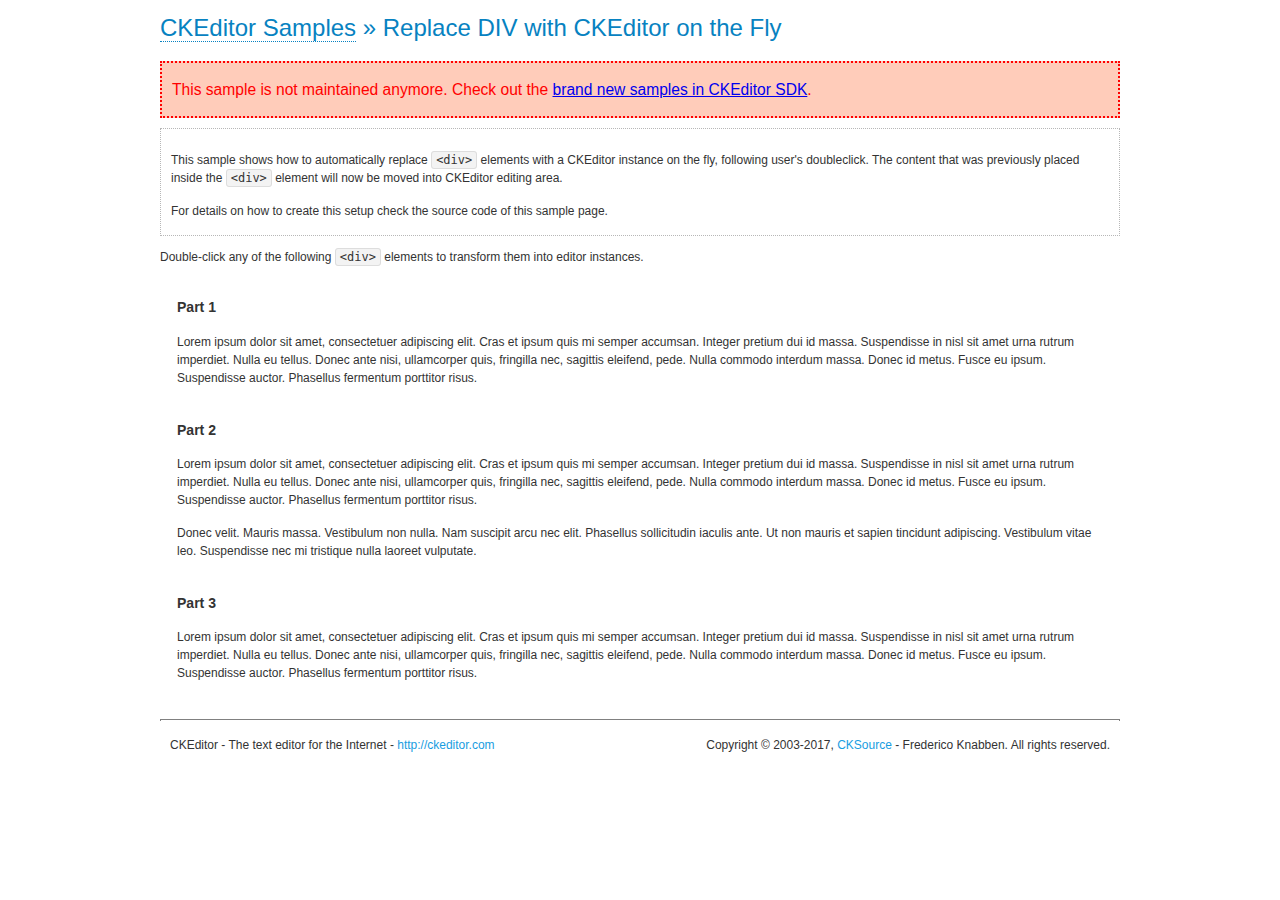
<file: obbs/admin/assets/js/plugins/ckeditor/samples/old/divreplace.html>
<!DOCTYPE html>
<!--
Copyright (c) 2003-2017, CKSource - Frederico Knabben. All rights reserved.
For licensing, see LICENSE.md or http://ckeditor.com/license
-->
<html>
<head>
	<meta charset="utf-8">
	<title>Replace DIV &mdash; CKEditor Sample</title>
	<script src="../../ckeditor.js"></script>
	<link href="sample.css" rel="stylesheet">
	<style>

		div.editable
		{
			border: solid 2px transparent;
			padding-left: 15px;
			padding-right: 15px;
		}

		div.editable:hover
		{
			border-color: black;
		}

	</style>
	<script>

		// Uncomment the following code to test the "Timeout Loading Method".
		// CKEDITOR.loadFullCoreTimeout = 5;

		window.onload = function() {
			// Listen to the double click event.
			if ( window.addEventListener )
				document.body.addEventListener( 'dblclick', onDoubleClick, false );
			else if ( window.attachEvent )
				document.body.attachEvent( 'ondblclick', onDoubleClick );

		};

		function onDoubleClick( ev ) {
			// Get the element which fired the event. This is not necessarily the
			// element to which the event has been attached.
			var element = ev.target || ev.srcElement;

			// Find out the div that holds this element.
			var name;

			do {
				element = element.parentNode;
			}
			while ( element && ( name = element.nodeName.toLowerCase() ) &&
				( name != 'div' || element.className.indexOf( 'editable' ) == -1 ) && name != 'body' );

			if ( name == 'div' && element.className.indexOf( 'editable' ) != -1 )
				replaceDiv( element );
		}

		var editor;

		function replaceDiv( div ) {
			if ( editor )
				editor.destroy();

			editor = CKEDITOR.replace( div );
		}

	</script>
</head>
<body>
	<h1 class="samples">
		<a href="index.html">CKEditor Samples</a> &raquo; Replace DIV with CKEditor on the Fly
	</h1>
	<div class="warning deprecated">
		This sample is not maintained anymore. Check out the <a href="http://sdk.ckeditor.com/">brand new samples in CKEditor SDK</a>.
	</div>
	<div class="description">
		<p>
			This sample shows how to automatically replace <code>&lt;div&gt;</code> elements
			with a CKEditor instance on the fly, following user's doubleclick. The content
			that was previously placed inside the <code>&lt;div&gt;</code> element will now
			be moved into CKEditor editing area.
		</p>
		<p>
			For details on how to create this setup check the source code of this sample page.
		</p>
	</div>
	<p>
		Double-click any of the following <code>&lt;div&gt;</code> elements to transform them into
		editor instances.
	</p>
	<div class="editable">
		<h3>
			Part 1
		</h3>
		<p>
			Lorem ipsum dolor sit amet, consectetuer adipiscing elit. Cras et ipsum quis mi
			semper accumsan. Integer pretium dui id massa. Suspendisse in nisl sit amet urna
			rutrum imperdiet. Nulla eu tellus. Donec ante nisi, ullamcorper quis, fringilla
			nec, sagittis eleifend, pede. Nulla commodo interdum massa. Donec id metus. Fusce
			eu ipsum. Suspendisse auctor. Phasellus fermentum porttitor risus.
		</p>
	</div>
	<div class="editable">
		<h3>
			Part 2
		</h3>
		<p>
			Lorem ipsum dolor sit amet, consectetuer adipiscing elit. Cras et ipsum quis mi
			semper accumsan. Integer pretium dui id massa. Suspendisse in nisl sit amet urna
			rutrum imperdiet. Nulla eu tellus. Donec ante nisi, ullamcorper quis, fringilla
			nec, sagittis eleifend, pede. Nulla commodo interdum massa. Donec id metus. Fusce
			eu ipsum. Suspendisse auctor. Phasellus fermentum porttitor risus.
		</p>
		<p>
			Donec velit. Mauris massa. Vestibulum non nulla. Nam suscipit arcu nec elit. Phasellus
			sollicitudin iaculis ante. Ut non mauris et sapien tincidunt adipiscing. Vestibulum
			vitae leo. Suspendisse nec mi tristique nulla laoreet vulputate.
		</p>
	</div>
	<div class="editable">
		<h3>
			Part 3
		</h3>
		<p>
			Lorem ipsum dolor sit amet, consectetuer adipiscing elit. Cras et ipsum quis mi
			semper accumsan. Integer pretium dui id massa. Suspendisse in nisl sit amet urna
			rutrum imperdiet. Nulla eu tellus. Donec ante nisi, ullamcorper quis, fringilla
			nec, sagittis eleifend, pede. Nulla commodo interdum massa. Donec id metus. Fusce
			eu ipsum. Suspendisse auctor. Phasellus fermentum porttitor risus.
		</p>
	</div>
	<div id="footer">
		<hr>
		<p>
			CKEditor - The text editor for the Internet - <a class="samples" href="http://ckeditor.com/">http://ckeditor.com</a>
		</p>
		<p id="copy">
			Copyright &copy; 2003-2017, <a class="samples" href="http://cksource.com/">CKSource</a> - Frederico
			Knabben. All rights reserved.
		</p>
	</div>
</body>
</html>
</file>
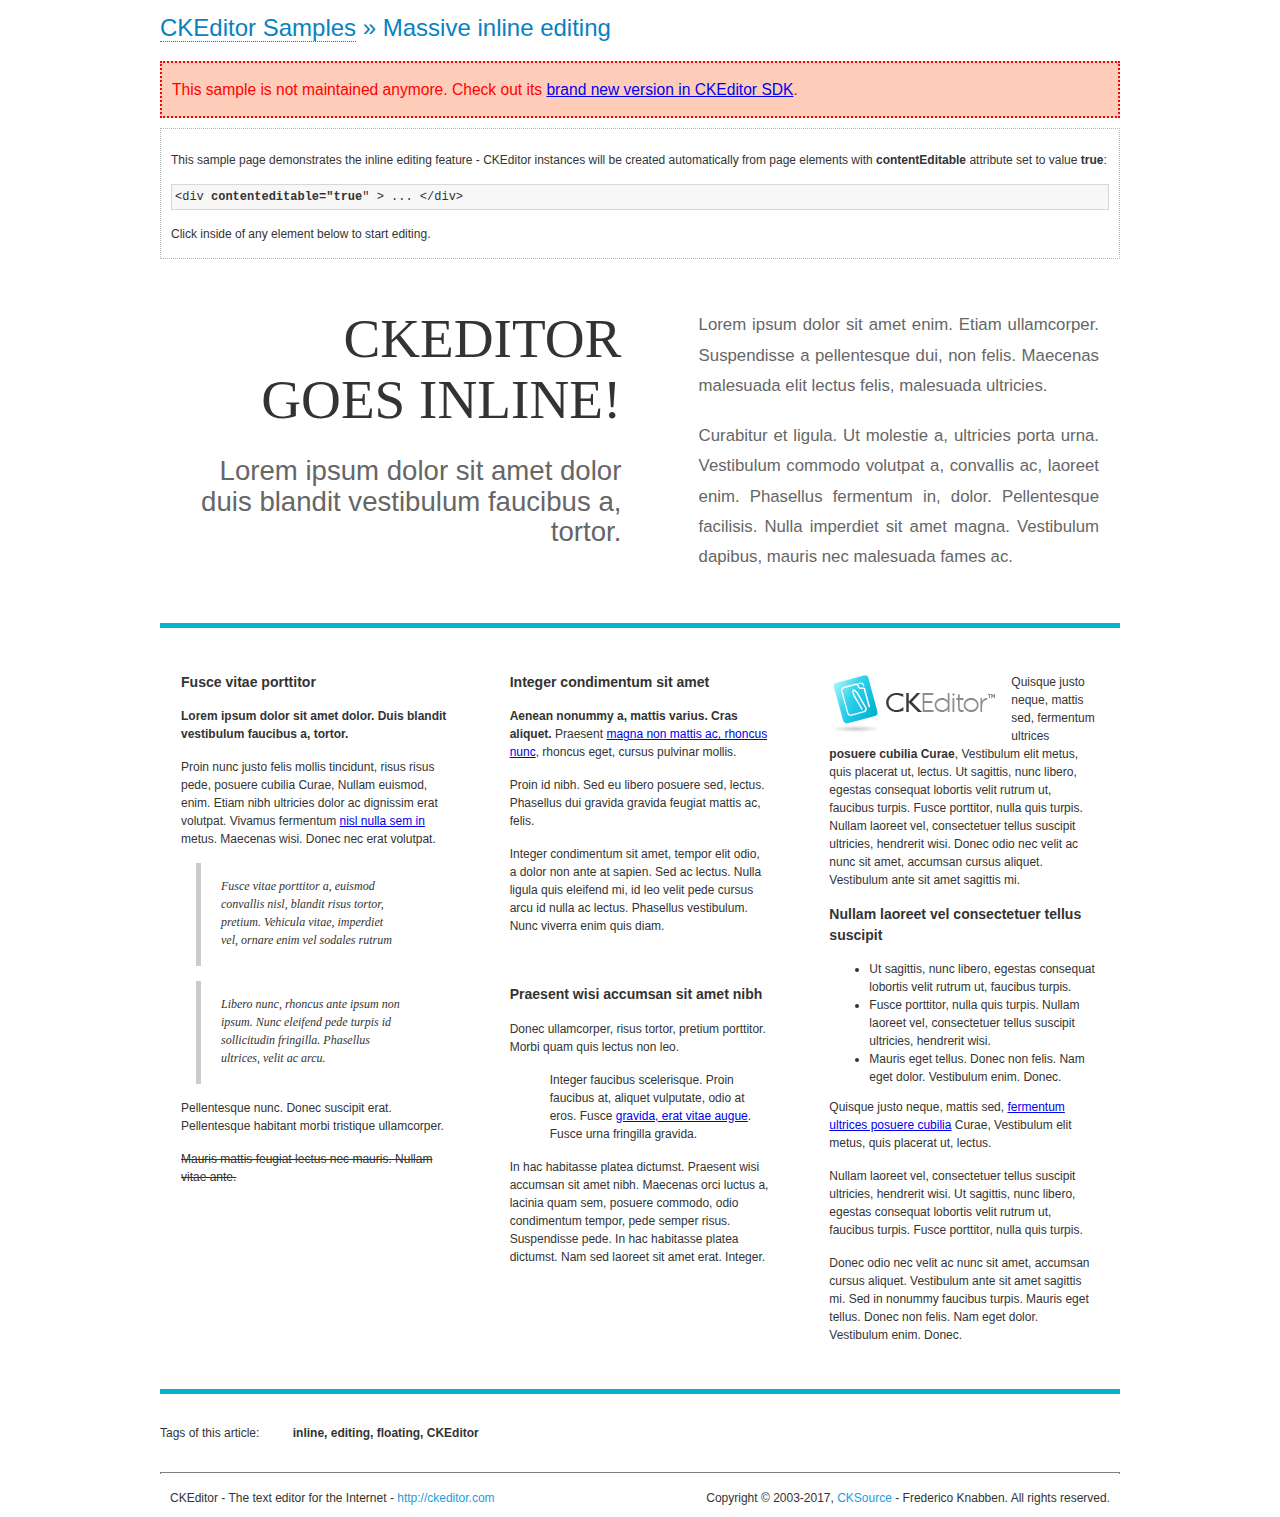
<file: obbs/admin/assets/js/plugins/ckeditor/samples/old/inlineall.html>
<!DOCTYPE html>
<!--
Copyright (c) 2003-2017, CKSource - Frederico Knabben. All rights reserved.
For licensing, see LICENSE.md or http://ckeditor.com/license
-->
<html>
<head>
	<meta charset="utf-8">
	<title>Massive inline editing &mdash; CKEditor Sample</title>
	<script src="../../ckeditor.js"></script>
	<script>

		// This code is generally not necessary, but it is here to demonstrate
		// how to customize specific editor instances on the fly. This fits well
		// this demo because we have editable elements (like headers) that
		// require less features.

		// The "instanceCreated" event is fired for every editor instance created.
		CKEDITOR.on( 'instanceCreated', function( event ) {
			var editor = event.editor,
				element = editor.element;

			// Customize editors for headers and tag list.
			// These editors don't need features like smileys, templates, iframes etc.
			if ( element.is( 'h1', 'h2', 'h3' ) || element.getAttribute( 'id' ) == 'taglist' ) {
				// Customize the editor configurations on "configLoaded" event,
				// which is fired after the configuration file loading and
				// execution. This makes it possible to change the
				// configurations before the editor initialization takes place.
				editor.on( 'configLoaded', function() {

					// Remove unnecessary plugins to make the editor simpler.
					editor.config.removePlugins = 'colorbutton,find,flash,font,' +
						'forms,iframe,image,newpage,removeformat,' +
						'smiley,specialchar,stylescombo,templates';

					// Rearrange the layout of the toolbar.
					editor.config.toolbarGroups = [
						{ name: 'editing',		groups: [ 'basicstyles', 'links' ] },
						{ name: 'undo' },
						{ name: 'clipboard',	groups: [ 'selection', 'clipboard' ] },
						{ name: 'about' }
					];
				});
			}
		});

	</script>
	<link href="sample.css" rel="stylesheet">
	<style>

		/* The following styles are just to make the page look nice. */

		/* Workaround to show Arial Black in Firefox. */
		@font-face
		{
			font-family: 'arial-black';
			src: local('Arial Black');
		}

		*[contenteditable="true"]
		{
			padding: 10px;
		}

		#container
		{
			width: 960px;
			margin: 30px auto 0;
		}

		#header
		{
			overflow: hidden;
			padding: 0 0 30px;
			border-bottom: 5px solid #05B2D2;
			position: relative;
		}

		#headerLeft,
		#headerRight
		{
			width: 49%;
			overflow: hidden;
		}

		#headerLeft
		{
			float: left;
			padding: 10px 1px 1px;
		}

		#headerLeft h2,
		#headerLeft h3
		{
			text-align: right;
			margin: 0;
			overflow: hidden;
			font-weight: normal;
		}

		#headerLeft h2
		{
			font-family: "Arial Black",arial-black;
			font-size: 4.6em;
			line-height: 1.1;
			text-transform: uppercase;
		}

		#headerLeft h3
		{
			font-size: 2.3em;
			line-height: 1.1;
			margin: .2em 0 0;
			color: #666;
		}

		#headerRight
		{
			float: right;
			padding: 1px;
		}

		#headerRight p
		{
			line-height: 1.8;
			text-align: justify;
			margin: 0;
		}

		#headerRight p + p
		{
			margin-top: 20px;
		}

		#headerRight > div
		{
			padding: 20px;
			margin: 0 0 0 30px;
			font-size: 1.4em;
			color: #666;
		}

		#columns
		{
			color: #333;
			overflow: hidden;
			padding: 20px 0;
		}

		#columns > div
		{
			float: left;
			width: 33.3%;
		}

		#columns #column1 > div
		{
			margin-left: 1px;
		}

		#columns #column3 > div
		{
			margin-right: 1px;
		}

		#columns > div > div
		{
			margin: 0px 10px;
			padding: 10px 20px;
		}

		#columns blockquote
		{
			margin-left: 15px;
		}

		#tagLine
		{
			border-top: 5px solid #05B2D2;
			padding-top: 20px;
		}

		#taglist {
			display: inline-block;
			margin-left: 20px;
			font-weight: bold;
			margin: 0 0 0 20px;
		}

	</style>
</head>
<body>
<div>
	<h1 class="samples"><a href="index.html">CKEditor Samples</a> &raquo; Massive inline editing</h1>
	<div class="warning deprecated">
		This sample is not maintained anymore. Check out its <a href="http://sdk.ckeditor.com/samples/inline.html">brand new version in CKEditor SDK</a>.
	</div>
	<div class="description">
		<p>This sample page demonstrates the inline editing feature - CKEditor instances will be created automatically from page elements with <strong>contentEditable</strong> attribute set to value <strong>true</strong>:</p>
		<pre class="samples">&lt;div <strong>contenteditable="true</strong>" &gt; ... &lt;/div&gt;</pre>
		<p>Click inside of any element below to start editing.</p>
	</div>
</div>
<div id="container">
	<div id="header">
		<div id="headerLeft">
			<h2 id="sampleTitle" contenteditable="true">
				CKEditor<br> Goes Inline!
			</h2>
			<h3 contenteditable="true">
				Lorem ipsum dolor sit amet dolor duis blandit vestibulum faucibus a, tortor.
			</h3>
		</div>
		<div id="headerRight">
			<div contenteditable="true">
				<p>
					Lorem ipsum dolor sit amet enim. Etiam ullamcorper. Suspendisse a pellentesque dui, non felis. Maecenas malesuada elit lectus felis, malesuada ultricies.
				</p>
				<p>
					Curabitur et ligula. Ut molestie a, ultricies porta urna. Vestibulum commodo volutpat a, convallis ac, laoreet enim. Phasellus fermentum in, dolor. Pellentesque facilisis. Nulla imperdiet sit amet magna. Vestibulum dapibus, mauris nec malesuada fames ac.
				</p>
			</div>
		</div>
	</div>
	<div id="columns">
		<div id="column1">
			<div contenteditable="true">
				<h3>
					Fusce vitae porttitor
				</h3>
				<p>
					<strong>
						Lorem ipsum dolor sit amet dolor. Duis blandit vestibulum faucibus a, tortor.
					</strong>
				</p>
				<p>
					Proin nunc justo felis mollis tincidunt, risus risus pede, posuere cubilia Curae, Nullam euismod, enim. Etiam nibh ultricies dolor ac dignissim erat volutpat. Vivamus fermentum <a href="http://ckeditor.com/">nisl nulla sem in</a> metus. Maecenas wisi. Donec nec erat volutpat.
				</p>
				<blockquote>
					<p>
						Fusce vitae porttitor a, euismod convallis nisl, blandit risus tortor, pretium.
						Vehicula vitae, imperdiet vel, ornare enim vel sodales rutrum
					</p>
				</blockquote>
				<blockquote>
					<p>
						Libero nunc, rhoncus ante ipsum non ipsum. Nunc eleifend pede turpis id sollicitudin fringilla. Phasellus ultrices, velit ac arcu.
					</p>
				</blockquote>
				<p>Pellentesque nunc. Donec suscipit erat. Pellentesque habitant morbi tristique ullamcorper.</p>
				<p><s>Mauris mattis feugiat lectus nec mauris. Nullam vitae ante.</s></p>
			</div>
		</div>
		<div id="column2">
			<div contenteditable="true">
				<h3>
					Integer condimentum sit amet
				</h3>
				<p>
					<strong>Aenean nonummy a, mattis varius. Cras aliquet.</strong>
					Praesent <a href="http://ckeditor.com/">magna non mattis ac, rhoncus nunc</a>, rhoncus eget, cursus pulvinar mollis.</p>
				<p>Proin id nibh. Sed eu libero posuere sed, lectus. Phasellus dui gravida gravida feugiat mattis ac, felis.</p>
				<p>Integer condimentum sit amet, tempor elit odio, a dolor non ante at sapien. Sed ac lectus. Nulla ligula quis eleifend mi, id leo velit pede cursus arcu id nulla ac lectus. Phasellus vestibulum. Nunc viverra enim quis diam.</p>
			</div>
			<div contenteditable="true">
				<h3>
					Praesent wisi accumsan sit amet nibh
				</h3>
				<p>Donec ullamcorper, risus tortor, pretium porttitor. Morbi quam quis lectus non leo.</p>
				<p style="margin-left: 40px; ">Integer faucibus scelerisque. Proin faucibus at, aliquet vulputate, odio at eros. Fusce <a href="http://ckeditor.com/">gravida, erat vitae augue</a>. Fusce urna fringilla gravida.</p>
				<p>In hac habitasse platea dictumst. Praesent wisi accumsan sit amet nibh. Maecenas orci luctus a, lacinia quam sem, posuere commodo, odio condimentum tempor, pede semper risus. Suspendisse pede. In hac habitasse platea dictumst. Nam sed laoreet sit amet erat. Integer.</p>
			</div>
		</div>
		<div id="column3">
			<div contenteditable="true">
				<p>
					<img src="assets/inlineall/logo.png" alt="CKEditor logo" style="float:left">
				</p>
				<p>Quisque justo neque, mattis sed, fermentum ultrices <strong>posuere cubilia Curae</strong>, Vestibulum elit metus, quis placerat ut, lectus. Ut sagittis, nunc libero, egestas consequat lobortis velit rutrum ut, faucibus turpis. Fusce porttitor, nulla quis turpis. Nullam laoreet vel, consectetuer tellus suscipit ultricies, hendrerit wisi. Donec odio nec velit ac nunc sit amet, accumsan cursus aliquet. Vestibulum ante sit amet sagittis mi.</p>
				<h3>
					Nullam laoreet vel consectetuer tellus suscipit
				</h3>
				<ul>
					<li>Ut sagittis, nunc libero, egestas consequat lobortis velit rutrum ut, faucibus turpis.</li>
					<li>Fusce porttitor, nulla quis turpis. Nullam laoreet vel, consectetuer tellus suscipit ultricies, hendrerit wisi.</li>
					<li>Mauris eget tellus. Donec non felis. Nam eget dolor. Vestibulum enim. Donec.</li>
				</ul>
				<p>Quisque justo neque, mattis sed, <a href="http://ckeditor.com/">fermentum ultrices posuere cubilia</a> Curae, Vestibulum elit metus, quis placerat ut, lectus.</p>
				<p>Nullam laoreet vel, consectetuer tellus suscipit ultricies, hendrerit wisi. Ut sagittis, nunc libero, egestas consequat lobortis velit rutrum ut, faucibus turpis. Fusce porttitor, nulla quis turpis.</p>
				<p>Donec odio nec velit ac nunc sit amet, accumsan cursus aliquet. Vestibulum ante sit amet sagittis mi. Sed in nonummy faucibus turpis. Mauris eget tellus. Donec non felis. Nam eget dolor. Vestibulum enim. Donec.</p>
			</div>
		</div>
	</div>
	<div id="tagLine">
		Tags of this article:
		<p id="taglist" contenteditable="true">
			inline, editing, floating, CKEditor
		</p>
	</div>
</div>
<div id="footer">
	<hr>
	<p>
		CKEditor - The text editor for the Internet - <a class="samples" href="http://ckeditor.com/">
			http://ckeditor.com</a>
	</p>
	<p id="copy">
		Copyright &copy; 2003-2017, <a class="samples" href="http://cksource.com/">CKSource</a>
		- Frederico Knabben. All rights reserved.
	</p>
</div>
</body>
</html>
</file>
<file: obbs/admin/assets/js/plugins/ckeditor/samples/css/samples.css>
/**
 * @license Copyright (c) 2003-2017, CKSource - Frederico Knabben. All rights reserved.
 * For licensing, see LICENSE.md or http://ckeditor.com/license
 */
@media (max-width: 900px) {
  .global-is-mobile-hidden {
    display: none !important;
  }
}
article,
aside,
details,
figcaption,
figure,
footer,
header,
hgroup,
main,
menu,
nav,
section {
  display: block;
}
body,
html {
  margin: 0;
  padding: 0;
  font: 16px / 1.8 Arial, 'Helvetica Neue', Helvetica, sans-serif;
  font-weight: 300;
  color: #575757;
}
.grid-width-10 {
  width: 10%;
}
.grid-width-20 {
  width: 20%;
}
.grid-width-30 {
  width: 30%;
}
.grid-width-40 {
  width: 40%;
}
.grid-width-50 {
  width: 50%;
}
.grid-width-60 {
  width: 60%;
}
.grid-width-70 {
  width: 70%;
}
.grid-width-80 {
  width: 80%;
}
.grid-width-90 {
  width: 90%;
}
.grid-width-100 {
  width: 100%;
}
@media (max-width: 900px) {
  .grid-width-10,
  .grid-width-20,
  .grid-width-30,
  .grid-width-40,
  .grid-width-50,
  .grid-width-60,
  .grid-width-70,
  .grid-width-80,
  .grid-width-90,
  .grid-width-100 {
    width: 100%;
  }
}
*[class*="grid-width"] {
  -webkit-box-sizing: border-box;
  -moz-box-sizing: border-box;
  box-sizing: border-box;
  padding-left: 4%;
  padding-right: 4%;
  float: left;
}
*[class*="grid-width"]:after,
.grid-container:after,
*[class*="grid-width"]:before,
.grid-container:before {
  content: '';
  display: block;
  overflow: hidden;
  visibility: hidden;
  font-size: 0;
  line-height: 0;
  width: 0;
  height: 0;
}
*[class*="grid-width"]:after,
.grid-container:after {
  clear: both;
}
.grid-container {
  -webkit-box-sizing: border-box;
  -moz-box-sizing: border-box;
  box-sizing: border-box;
  margin-left: auto;
  margin-right: auto;
}
.grid-container-nested *[class*="grid-width"]:first-child {
  padding-left: 0;
}
.grid-container-nested *[class*="grid-width"]:last-child {
  padding-right: 0;
}
@media (max-width: 900px) {
  .grid-container-nested *[class*="grid-width"]:first-child {
    padding-left: 4%;
  }
  .grid-container-nested *[class*="grid-width"]:last-child {
    padding-right: 4%;
  }
}
.header-a {
  min-height: 140px;
  overflow: hidden;
}
.header-a .header-a-logo {
  margin: 40px 0 0;
}
@media (max-width: 900px) {
  .header-a .header-a-logo {
    text-align: center;
  }
}
.header-a .header-a-logo img {
  border: transparent;
}
.navigation-a {
  height: 30px;
  background: #3D3D3D;
  position: absolute;
  left: 0;
  right: 0;
  top: 0;
  padding: 0;
  overflow: hidden;
}
@media (max-width: 900px) {
  .navigation-a {
    text-align: center;
  }
}
.navigation-a ul {
  list-style: none;
  margin: 0;
  overflow: hidden;
}
.navigation-a ul li,
.navigation-a ul li a {
  display: inline-block;
}
@media (max-width: 900px) {
  .navigation-a ul {
    width: auto;
    text-overflow: ellipsis;
    white-space: nowrap;
    display: inline-block;
    float: none;
  }
  .navigation-a ul:before,
  .navigation-a ul:after {
    display: none;
  }
}
.navigation-a ul.navigation-a-left {
  text-align: left;
}
@media (max-width: 900px) {
  .navigation-a ul.navigation-a-left {
    padding-right: 0;
  }
}
.navigation-a ul.navigation-a-right {
  text-align: right;
}
@media (max-width: 900px) {
  .navigation-a ul.navigation-a-right {
    padding-left: 23px;
  }
}
.navigation-a ul li + li {
  margin-left: 23px;
}
.navigation-a ul li a {
  font-size: 10px;
  font-size: 0.625rem;
  line-height: 18px;
  line-height: 1.13rem;
  line-height: 30px;
  float: left;
  color: #ddd;
  font-weight: bold;
  text-decoration: none;
  text-transform: uppercase;
}
.navigation-a ul li a:hover {
  cursor: pointer;
  color: #fff;
}
.icon-navigation-a-github:before,
.icon-navigation-a-github:after {
  background-image: url("[data-uri]");
}
.navigation-b {
  text-align: right;
  margin: 52px 0 0;
  overflow: visible;
}
@media (max-width: 900px) {
  .navigation-b {
    text-align: center;
    margin-top: 20px;
    padding: 0;
  }
}
.navigation-b ul {
  padding: 0;
  list-style: none;
  margin: 0;
  overflow: visible;
}
.navigation-b ul li,
.navigation-b ul li a {
  display: inline-block;
}
@media (max-width: 900px) {
  .navigation-b ul {
    display: table;
    width: 100%;
    padding-bottom: 1.5em;
  }
}
@media (max-width: 900px) {
  .navigation-b ul li {
    display: table-row;
  }
}
.navigation-b ul li + li {
  margin-left: 20px;
}
@media (max-width: 900px) {
  .navigation-b ul li + li {
    margin-left: 0;
  }
}
.navigation-b ul li a {
  -webkit-box-sizing: border-box;
  -moz-box-sizing: border-box;
  box-sizing: border-box;
  text-transform: uppercase;
  text-decoration: none;
  outline: none;
}
@media (max-width: 900px) {
  .navigation-b ul li a {
    width: 100%;
    -webkit-border-radius: 0;
    -webkit-background-clip: padding-box;
    -moz-border-radius: 0;
    -moz-background-clip: padding;
    border-radius: 0;
    background-clip: padding-box;
  }
}
.footer-a {
  font-size: 13px;
  font-size: 0.8125rem;
  line-height: 23.4px;
  line-height: 1.46rem;
  padding-top: 2.25em;
  padding-bottom: 2.25em;
  overflow: hidden;
  color: #8a8a8a;
}
.footer-a a {
  color: #27C0D8;
  text-decoration: none;
  border-bottom: 1px dotted #27C0D8;
}
.footer-a a:hover {
  color: #23adc2;
}
.footer-a p {
  margin: 0;
  display: inline-block;
  text-align: center;
}
.content {
  font-size: 14px;
  font-size: 0.875rem;
  line-height: 25.2px;
  line-height: 1.57rem;
  overflow: hidden;
  padding-top: 1.5em;
  padding-bottom: 1.5em;
}
.content p {
  margin: 0.75em 0;
}
.content ul,
.content ol,
.content pre,
.content blockquote,
.content textarea:not([class^="cke"]),
.content .cke {
  margin: 1.875em 0;
}
.content code,
.content kbd {
  -webkit-border-radius: 3px;
  -webkit-background-clip: padding-box;
  -moz-border-radius: 3px;
  -moz-background-clip: padding;
  border-radius: 3px;
  background-clip: padding-box;
  padding: 3px 4px;
}
.content pre,
.content code,
.content kbd,
.content blockquote {
  background: #f5f5f5;
}
.content blockquote,
.content pre {
  background: none;
  border-left: 4px solid #27C0D8;
  padding: 1.5em 2.25em;
}
.content p a,
.content ul a,
.content ol a,
.content blockquote a,
.content h1 a,
.content h2 a,
.content h3 a,
.content h4 a,
.content h5 a {
  color: #27C0D8;
  text-decoration: none;
  border-bottom: 1px dotted #27C0D8;
}
.content p a:hover,
.content ul a:hover,
.content ol a:hover,
.content blockquote a:hover,
.content h1 a:hover,
.content h2 a:hover,
.content h3 a:hover,
.content h4 a:hover,
.content h5 a:hover {
  color: #23adc2;
}
.content h1,
.content h2,
.content h3,
.content h4,
.content h5 {
  color: #000;
  font-weight: 100;
}
.content h1 code,
.content h2 code,
.content h3 code,
.content h4 code,
.content h5 code,
.content h1 kbd,
.content h2 kbd,
.content h3 kbd,
.content h4 kbd,
.content h5 kbd {
  font-size: inherit;
}
.content h1 a.content-heading-anchor,
.content h2 a.content-heading-anchor,
.content h3 a.content-heading-anchor,
.content h4 a.content-heading-anchor,
.content h5 a.content-heading-anchor {
  font-weight: 100;
  vertical-align: middle;
  opacity: 0;
  border: 0;
}
.content h1:hover a.content-heading-anchor,
.content h2:hover a.content-heading-anchor,
.content h3:hover a.content-heading-anchor,
.content h4:hover a.content-heading-anchor,
.content h5:hover a.content-heading-anchor {
  opacity: 1;
}
.content h1:target a,
.content h2:target a,
.content h3:target a,
.content h4:target a,
.content h5:target a {
  -webkit-animation: targetLinkOpacity 0.5s linear alternate;
  -moz-animation: targetLinkOpacity 0.5s linear alternate;
  -o-animation: targetLinkOpacity 0.5s linear alternate;
  animation: targetLinkOpacity 0.5s linear alternate;
  opacity: 1;
}
.content input,
.content select,
.content textarea:not([class^="cke"]) {
  -webkit-border-radius: 3px;
  -webkit-background-clip: padding-box;
  -moz-border-radius: 3px;
  -moz-background-clip: padding;
  border-radius: 3px;
  background-clip: padding-box;
  -webkit-box-shadow: inset 0 1px 1px rgba(0, 0, 0, 0.08);
  -moz-box-shadow: inset 0 1px 1px rgba(0, 0, 0, 0.08);
  box-shadow: inset 0 1px 1px rgba(0, 0, 0, 0.08);
  font: inherit;
  color: inherit;
  border: 1px solid #D9D9D9;
  padding: .2em .5em;
}
.content input:focus,
.content select:focus,
.content textarea:not([class^="cke"]):focus {
  border-color: #66afe9;
  outline: 0;
  -webkit-box-shadow: inset 0 1px 1px rgba(0, 0, 0, 0.08), 0 0 8px #93c6ef;
  -moz-box-shadow: inset 0 1px 1px rgba(0, 0, 0, 0.08), 0 0 8px #93c6ef;
  box-shadow: inset 0 1px 1px rgba(0, 0, 0, 0.08), 0 0 8px #93c6ef;
}
.content abbr {
  border-bottom: 1px dotted #666;
  cursor: pointer;
}
.content blockquote {
  font-style: italic;
  font-family: Georgia, Times, "Times New Roman", serif;
  font-size: 16px;
  font-size: 1rem;
  line-height: 28.8px;
  line-height: 1.8rem;
}
.content em {
  font-style: italic;
}
.content h1 {
  font-size: 36px;
  font-size: 2.25rem;
  line-height: 64.8px;
  line-height: 4.05rem;
  margin: 1.125em 0 0;
}
.content h2 {
  font-size: 27.2px;
  font-size: 1.7rem;
  line-height: 48.96px;
  line-height: 3.06rem;
  margin: 0.9em 0 0;
}
.content h3 {
  font-size: 24px;
  font-size: 1.5rem;
  line-height: 43.2px;
  line-height: 2.7rem;
  font-weight: 500;
  margin: 0.75em 0 0;
}
.content h4 {
  font-size: 19.2px;
  font-size: 1.2rem;
  line-height: 34.56px;
  line-height: 2.16rem;
  font-weight: 500;
  margin: 0.75em 0 0;
}
.content h5 {
  font-size: 17.6px;
  font-size: 1.1rem;
  line-height: 31.68px;
  line-height: 1.98rem;
  font-weight: 500;
  margin: 0.75em 0 0;
}
.content hr {
  border: 0;
  border-top: 4px solid #D9D9D9;
  margin: 1.5em 0;
}
.content input[type="text"] {
  height: 1.8em;
  line-height: 1.8em;
}
.content input[type="button"] {
  -webkit-appearance: button;
  -moz-appearance: button;
  appearance: button;
}
.content kbd {
  font-size: 12px;
  font-size: 0.75rem;
  line-height: 21.6px;
  line-height: 1.35rem;
  font-family: Arial, 'Helvetica Neue', Helvetica, sans-serif;
  padding: 2px 6px;
  -webkit-box-shadow: 0 0 4px #fff inset, 0 2px 0 #D9D9D9;
  -moz-box-shadow: 0 0 4px #fff inset, 0 2px 0 #D9D9D9;
  box-shadow: 0 0 4px #fff inset, 0 2px 0 #D9D9D9;
}
.content p img {
  vertical-align: middle;
}
.content p pre {
  padding: 1.5em;
}
.content pre {
  padding: 0;
  border: 0;
  tab-size: 4;
  -o-tab-size: 4;
  -moz-tab-size: 4;
}
.content pre,
.content code {
  font-size: 11.89px;
  font-size: 0.743rem;
  line-height: 21.4px;
  line-height: 1.34rem;
  font-family: Consolas, Menlo, Monaco, Lucida Console, Liberation Mono, DejaVu Sans Mono, Bitstream Vera Sans Mono, Courier New, monospace, serif;
}
.content pre a,
.content code a {
  border: 0;
}
.content pre code {
  padding: 0.75em;
  display: block;
}
.content strong {
  color: #000;
}
.content ul ul,
.content ol ul,
.content ul ol,
.content ol ol {
  margin: 0.75em 0;
}
.content ul li,
.content ol li {
  font-size: 14px;
  font-size: 0.875rem;
  line-height: 30.24px;
  line-height: 1.89rem;
}
.content textarea:not([class^="cke"]) {
  width: 100%;
}
.content div.todo {
  border: 2px dotted #444;
  padding: 10px;
  margin: 60px 0 10px 0;
  /* Remove me some day */
}
.content div.todo:before {
  content: "TODO";
  font-weight: bold;
}
body a.button-a,
body button.button-a,
body input.button-a {
  -webkit-border-radius: 3px;
  -webkit-background-clip: padding-box;
  -moz-border-radius: 3px;
  -moz-background-clip: padding;
  border-radius: 3px;
  background-clip: padding-box;
  font-size: 14px;
  font-size: 0.875rem;
  line-height: 25.2px;
  line-height: 1.57rem;
  height: 36px;
  line-height: 36px;
  padding: 0 1.1em;
  font-weight: 700;
  color: #3e3e3e;
  white-space: nowrap;
  text-decoration: none;
  display: inline-block;
  cursor: pointer;
  border: 0;
  vertical-align: middle;
  margin: 1px 0;
  background: transparent;
}
body a.button-a.icon-pos-left,
body button.button-a.icon-pos-left,
body input.button-a.icon-pos-left {
  padding-left: .8em;
}
body a.button-a.icon-pos-right,
body button.button-a.icon-pos-right,
body input.button-a.icon-pos-right {
  padding-right: .8em;
}
body a.button-a.button-a-no-text,
body button.button-a.button-a-no-text,
body input.button-a.button-a-no-text {
  -webkit-border-radius: 100px;
  -webkit-background-clip: padding-box;
  -moz-border-radius: 100px;
  -moz-background-clip: padding;
  border-radius: 100px;
  background-clip: padding-box;
  width: 36px;
  padding: 0;
  text-indent: -999px;
  overflow: hidden;
  position: relative;
  text-align: center;
}
body a.button-a.button-a-no-text:before,
body button.button-a.button-a-no-text:before,
body input.button-a.button-a-no-text:before {
  position: absolute;
  left: 50%;
  top: 50%;
  margin: -9px 0 0 -9px;
}
@media (max-width: 900px) {
  body a.button-a.button-a-mobile-collapsed,
  body button.button-a.button-a-mobile-collapsed,
  body input.button-a.button-a-mobile-collapsed {
    -webkit-border-radius: 100px;
    -webkit-background-clip: padding-box;
    -moz-border-radius: 100px;
    -moz-background-clip: padding;
    border-radius: 100px;
    background-clip: padding-box;
    width: 36px;
    padding: 0;
    text-indent: -999px;
    overflow: hidden;
    position: relative;
    text-align: center;
  }
  body a.button-a.button-a-mobile-collapsed:before,
  body button.button-a.button-a-mobile-collapsed:before,
  body input.button-a.button-a-mobile-collapsed:before {
    position: absolute;
    left: 50%;
    top: 50%;
    margin: -9px 0 0 -9px;
  }
  body a.button-a.button-a-mobile-collapsed:before,
  body button.button-a.button-a-mobile-collapsed:before,
  body input.button-a.button-a-mobile-collapsed:before {
    position: absolute;
    left: 50%;
    top: 50%;
    margin: -9px 0 0 -9px;
  }
}
body a.button-a:active,
body button.button-a:active,
body input.button-a:active,
body a.button-a:hover,
body button.button-a:hover,
body input.button-a:hover {
  color: #fff;
  background: #23adc2;
}
body a.button-a:focus,
body button.button-a:focus,
body input.button-a:focus {
  border-color: #66afe9;
  outline: 0;
  -webkit-box-shadow: inset 0 1px 1px rgba(0, 0, 0, 0.075), 0 0 8px #93c6ef;
  -moz-box-shadow: inset 0 1px 1px rgba(0, 0, 0, 0.075), 0 0 8px #93c6ef;
  box-shadow: inset 0 1px 1px rgba(0, 0, 0, 0.075), 0 0 8px #93c6ef;
}
body a.button-a-soft,
body button.button-a-soft,
body input.button-a-soft {
  background: #e7e7e7;
}
body a.button-a-soft:active,
body button.button-a-soft:active,
body input.button-a-soft:active,
body a.button-a-soft:hover,
body button.button-a-soft:hover,
body input.button-a-soft:hover {
  color: #3e3e3e;
  background: #cecece;
}
body a.button-a-background,
body button.button-a-background,
body input.button-a-background,
body a.navigation-b ul li a:hover,
body button.navigation-b ul li a:hover,
body input.navigation-b ul li a:hover {
  color: #fff;
  background: #27C0D8;
}
body a.button-a-background:active,
body button.button-a-background:active,
body input.button-a-background:active,
body a.button-a-background:hover,
body button.button-a-background:hover,
body input.button-a-background:hover,
body a.navigation-b ul li a:hover:active,
body button.navigation-b ul li a:hover:active,
body input.navigation-b ul li a:hover:active,
body a.navigation-b ul li a:hover:hover,
body button.navigation-b ul li a:hover:hover,
body input.navigation-b ul li a:hover:hover {
  color: #fff;
  background: #23adc2;
}
.balloon-a {
  font-size: 12px;
  font-size: 0.75rem;
  line-height: 21.6px;
  line-height: 1.35rem;
  -webkit-border-radius: 3px;
  -webkit-background-clip: padding-box;
  -moz-border-radius: 3px;
  -moz-background-clip: padding;
  border-radius: 3px;
  background-clip: padding-box;
  border-bottom: 3px solid #d4d4d4;
  background: #ebebeb;
  display: inline-block;
  white-space: nowrap;
  padding: .4em 1.2em .2em;
  font-weight: 700;
  position: relative;
  z-index: 1000;
  text-transform: none;
  color: #575757;
}
.balloon-a:hover {
  color: #575757;
}
.balloon-a:before {
  content: '';
  width: 0;
  height: 0;
  border-style: solid;
  position: absolute;
}
.balloon-a-ne:before,
.balloon-a-nw:before {
  top: -13px;
  border-width: 0 9px 15.6px 9px;
  border-color: transparent transparent #ebebeb transparent;
}
.balloon-a-se:before,
.balloon-a-sw:before {
  bottom: -13px;
  border-width: 15.6px 9px 0 9px;
  border-color: #ebebeb transparent transparent transparent;
}
.balloon-a-nw:before,
.balloon-a-sw:before {
  left: 20px;
}
.balloon-a-ne:before,
.balloon-a-se:before {
  right: 20px;
}
.icon-pos-left:before,
.icon-pos-right:after {
  content: '';
  display: inline-block;
  width: 18px;
  height: 18px;
  vertical-align: middle;
  background-repeat: no-repeat;
}
.icon-pos-left:before {
  margin-right: 10px;
}
.icon-pos-right:after {
  margin-left: 10px;
}
.icon-download:before,
.icon-download:after {
  background-image: url("[data-uri]");
}
.icon-question-mark:before,
.icon-question-mark:after {
  background-image: url("[data-uri]");
}
.icon-close:before,
.icon-close:after {
  background-image: url("[data-uri]");
}
.ie8 .switch > * {
  vertical-align: middle;
}
.ie8 .switch input[type="radio"] {
  margin: 0 0.25em;
  display: inline-block;
}
.ie8 .switch label {
  margin-left: 0 !important;
  margin-right: 0 !important;
}
.ie8 .switch label[data-for="1"] {
  float: left;
}
.ie8 .switch label[data-for="2"] {
  float: right;
}
.ie8 .switch .switch-inner {
  display: none;
}
.switch {
  font-size: 14px;
  font-size: 0.875rem;
  line-height: 25.2px;
  line-height: 1.57rem;
  font-weight: bold;
  background-color: #27C0D8;
  overflow: hidden;
  display: inline-block;
  padding: 0.75em 0.25em;
  color: #fff;
  -webkit-border-radius: 3px;
  -webkit-background-clip: padding-box;
  -moz-border-radius: 3px;
  -moz-background-clip: padding;
  border-radius: 3px;
  background-clip: padding-box;
  position: relative;
}
.switch input[type="radio"] {
  display: none;
}
.switch label {
  position: relative;
  z-index: 2;
  float: left;
  cursor: pointer;
  padding: 0 0.75em;
}
.switch label:hover {
  text-decoration: underline;
}
.switch .switch-inner {
  float: left;
  background-color: #FFF;
  height: 1.5em;
  width: 4.125em;
  padding: 2px;
  margin: 0 0.25em;
  -webkit-border-radius: 5.5px;
  -webkit-background-clip: padding-box;
  -moz-border-radius: 5.5px;
  -moz-background-clip: padding;
  border-radius: 5.5px;
  background-clip: padding-box;
}
.switch .switch-inner .handler {
  overflow: hidden;
  position: relative;
  display: block;
  height: 1.5em;
  width: 1.5em;
  background: #25b4cb;
  -webkit-border-radius: 4.5px;
  -webkit-background-clip: padding-box;
  -moz-border-radius: 4.5px;
  -moz-background-clip: padding;
  border-radius: 4.5px;
  background-clip: padding-box;
}
.switch .switch-inner .handler:before {
  content: '';
  display: block;
  position: absolute;
  top: 0;
  right: 0;
  bottom: 3px;
  left: 0;
  background-color: #34c4da;
  -webkit-border-bottom-left-radius: 4.5px;
  -moz-border-radius-bottomleft: 4.5px;
  border-bottom-left-radius: 4.5px;
  -webkit-border-bottom-right-radius: 4.5px;
  -webkit-background-clip: padding-box;
  -moz-border-radius-bottomright: 4.5px;
  -moz-background-clip: padding;
  border-bottom-right-radius: 4.5px;
  background-clip: padding-box;
}
.switch:hover .switch-inner .handler:before {
  background: #45c9dd;
}
.switch input[data-num="2"]:checked ~ .switch-inner > .handler {
  margin-left: auto;
}
.switch input[data-num="2"]:checked ~ label[data-for="1"] {
  padding-right: 5.125em;
  margin-right: -4.375em;
}
.switch input[data-num="1"]:checked ~ label[data-for="2"] {
  padding-left: 5.125em;
  margin-left: -4.375em;
}
.toggler {
  -webkit-user-select: none;
  -moz-user-select: none;
  -ms-user-select: none;
  user-select: none;
}
.toggler label {
  cursor: pointer;
}
.toggler [data-collapse] {
  display: inherit;
}
.toggler [data-expand] {
  display: none;
}
.toggler.collapsed [data-collapse] {
  display: none;
}
.toggler.collapsed [data-expand] {
  display: inherit;
}
.toggler-container {
  overflow: hidden;
}
.toggler-container.collapsed {
  height: 0;
}
.icon-toggler-expanded:before,
.icon-toggler-collapsed:before,
.icon-toggler-expanded:after,
.icon-toggler-collapsed:after {
  background-image: url("[data-uri]");
}
.icon-toggler-expanded.icon-light:before,
.icon-toggler-collapsed.icon-light:before,
.icon-toggler-expanded.icon-light:after,
.icon-toggler-collapsed.icon-light:after {
  background-image: url("[data-uri]");
}
.icon-toggler-expanded:before,
.icon-toggler-expanded:after {
  background-position: top left;
}
.icon-toggler-collapsed:before,
.icon-toggler-collapsed:after {
  background-position: bottom left;
}
.modal {
  padding: 20px;
  border-radius: 3px;
  background-color: white;
  max-width: 700px;
  -webkit-box-sizing: border-box;
  -moz-box-sizing: border-box;
  box-sizing: border-box;
  width: 80% !important;
  top: 50% !important;
  -webkit-transform: translate(-50%, -50%) !important;
  -moz-transform: translate(-50%, -50%) !important;
  -o-transform: translate(-50%, -50%) !important;
  -ms-transform: translate(-50%, -50%) !important;
  transform: translate(-50%, -50%) !important;
}
.modal-close {
  -webkit-border-radius: 100px;
  -webkit-background-clip: padding-box;
  -moz-border-radius: 100px;
  -moz-background-clip: padding;
  border-radius: 100px;
  background-clip: padding-box;
  cursor: pointer;
  height: 18px;
  width: 18px;
  position: absolute;
  top: 10px;
  right: 10px;
  font-size: 17px;
  text-align: center;
  line-height: 19px;
  background: #cccccc;
}
main .grid-container,
header .grid-container,
.navigation-a > div,
footer > div {
  max-width: 968px;
}
.header-a {
  margin-top: 30px;
}
.footer-a {
  border-top: 1px solid #D9D9D9;
}
.adjoined-top {
  background-color: #27C0D8;
  color: #fff;
}
.adjoined-top .content h1,
.adjoined-top .content h2,
.adjoined-top .content h3,
.adjoined-top .content h4,
.adjoined-top .content h5 {
  color: #fff;
}
.adjoined-top .content p {
  font-size: 18px;
  font-size: 1.125rem;
  line-height: 32.4px;
  line-height: 2.02rem;
  font-weight: 100;
}
.adjoined-top .content p a {
  text-decoration: none;
  border-bottom: 1px dotted #fff;
  color: inherit;
}
.adjoined-top .content p a:hover {
  color: #e6e6e6;
}
.adjoined-top .content button {
  color: #fff;
}
.adjoined-top .content strong {
  color: #fff;
}
.adjoined-top .content code {
  font-size: inherit;
  color: #27C0D8;
}
.adjoined-bottom {
  position: relative;
}
.adjoined-bottom:before {
  z-index: -1;
  content: '';
  background: #27C0D8;
  position: absolute;
  top: 0;
  left: 0;
  right: 0;
  height: 50%;
}
main .grid-container,
header .grid-container,
.navigation-a > div,
footer > div {
  max-width: 1052px;
}
main .grid-container.freed-width {
  max-width: none;
}
.switch {
  background: #25b4cb;
  float: right;
  overflow: visible;
}
.switch .balloon-a {
  position: absolute;
  top: -40px;
  right: 50%;
  margin-right: -15px;
  background: #FFEFC1;
  border-bottom-color: #DCDCA4;
}
.switch .balloon-a:before {
  border-color: #FFEFC1 transparent transparent transparent;
}
#toolbar .editors-container {
  overflow: hidden;
  height: 0;
  transition: height 200ms;
}
#toolbar .editors-container.active {
  height: auto;
}
#main #editor {
  background: #FFF;
  padding: 2% 4%;
  border: dashed 5px #27C0D8;
}
#main .adjoined-top:before {
  height: 335px;
}
#toolbar .adjoined-top:before {
  height: 219px;
}
#toolbar .adjoined-top .grid-container-nested {
  height: 147px;
}
.content .grid-switch-magic {
  margin: 3.5em 0 0;
}
#info-box {
  padding-bottom: 0;
}
#info-box > div {
  width: 100%;
  text-align: right;
}
#info-box > div .toggler {
  padding-right: 0;
}
#info-box > div .toggler:hover {
  background: transparent;
  color: #000;
}
#info-box > div .toggler:hover > label {
  text-decoration: underline;
}
#info-box > div h2 {
  float: left;
  margin-top: 0;
}
#info-box > div#instructions-container {
  text-align: left;
}
#toolbarModifierWrapper {
  overflow: hidden;
  height: 0;
  opacity: 0;
  transition: height 200ms;
}
#toolbarModifierWrapper.active {
  height: auto;
  opacity: 1;
}
header {
  overflow: visible;
}
header div.grid-container {
  overflow: visible;
}
header .navigation-b {
  overflow: visible;
}
header .navigation-b ul {
  overflow: visible;
}
header .navigation-b a {
  position: relative;
}
header .balloon-a {
  position: absolute;
  top: 48px;
  left: 50%;
  margin-left: -35px;
}
@media (max-width: 1140px) {
  header .balloon-a {
    left: auto;
    margin-left: auto;
    right: 50%;
    margin-right: -35px;
  }
  header .balloon-a:before {
    left: auto;
    right: 22px;
  }
}
@media (max-width: 900px) {
  header .balloon-a {
    display: none;
  }
}
#toolbar .cke_toolbar {
  pointer-events: none;
  -webkit-user-select: none;
  -moz-user-select: none;
  -ms-user-select: none;
  user-select: none;
  cursor: default;
}
.some-toolbar-active .cke_toolbar {
  zoom: 1;
  filter: alpha(opacity=50);
  -webkit-opacity: 0.5;
  -moz-opacity: 0.5;
  opacity: 0.5;
}
.cke_toolbar.active {
  position: relative;
  zoom: 1;
  filter: alpha(opacity=100);
  -webkit-opacity: 1;
  -moz-opacity: 1;
  opacity: 1;
}
.cke_toolbar.active:after {
  content: '';
  display: block;
  position: absolute;
  top: 0;
  right: 6px;
  bottom: 5px;
  left: 0;
  -webkit-border-radius: 5px;
  -webkit-background-clip: padding-box;
  -moz-border-radius: 5px;
  -moz-background-clip: padding;
  border-radius: 5px;
  background-clip: padding-box;
  -webkit-box-shadow: 0px 0px 15px 3px #fff4b0;
  -moz-box-shadow: 0px 0px 15px 3px #fff4b0;
  box-shadow: 0px 0px 15px 3px #fff4b0;
}
.cke_toolbar.active .cke_toolgroup {
  -webkit-box-shadow: none;
  -moz-box-shadow: none;
  box-shadow: none;
  border-color: #e3c300;
}
.cke_toolbar.active .cke_combo,
.cke_toolbar.active .cke_toolgroup {
  position: relative;
  z-index: 2;
}
.cke_toolbar.active .cke_combo_button {
  -webkit-box-shadow: none;
  -moz-box-shadow: none;
  box-shadow: none;
}
.unselectable {
  -webkit-user-select: none;
  -moz-user-select: none;
  -ms-user-select: none;
  user-select: none;
}
.toolbar {
  padding: 5px 0;
  margin-bottom: 2.4em;
  overflow: hidden;
  background: #fff;
}
.toolbar button.button-a.cke_button {
  cursor: pointer;
  display: inline-block;
  padding: 4px 6px;
  outline: 0;
  border: 1px solid #a6a6a6;
}
.toolbar button.button-a.hidden {
  display: none;
}
.toolbar button.button-a.left {
  float: left;
  margin-right: 8px;
}
.toolbar button.button-a.right {
  float: right;
  margin-left: 8px;
}
.toolbar button.button-a .highlight {
  color: #ffefc1;
}
.configContainer.hidden,
.toolbarModifier.hidden,
.toolbarModifier-hints.hidden {
  display: none;
}
.toolbarModifier :focus,
.toolbar button:focus,
.configContainer textarea.configCode:focus {
  outline: none;
}
div.toolbarModifier {
  padding: 0;
  overflow: hidden;
  width: 100%;
  position: relative;
  display: table;
  border-collapse: collapse;
}
div.toolbarModifier ::-moz-focus-inner {
  border: 0;
}
div.toolbarModifier .empty {
  display: none;
}
div.toolbarModifier.empty-visible .empty {
  display: table-row;
  zoom: 1;
  filter: alpha(opacity=60);
  -webkit-opacity: 0.6;
  -moz-opacity: 0.6;
  opacity: 0.6;
}
div.toolbarModifier .empty > p {
  line-height: 31px;
}
div.toolbarModifier > ul {
  padding: 0;
  margin: 0;
  border-top: 1px solid #ccc;
  width: 100%;
}
div.toolbarModifier > ul[data-type="table-header"] {
  display: table-header-group;
}
div.toolbarModifier > ul[data-type="table-body"] {
  display: table-row-group;
}
div.toolbarModifier > ul p {
  padding: 0;
  margin: 0;
}
div.toolbarModifier > ul > li {
  display: table-row;
}
div.toolbarModifier > ul > li[data-type="header"] {
  font-weight: bold;
  user-select: none;
  cursor: default;
}
div.toolbarModifier > ul > li[data-type="group"],
div.toolbarModifier > ul > li[data-type="separator"] {
  border-bottom: 1px solid #ccc;
}
div.toolbarModifier > ul > li[data-type="subgroup"] {
  border-top: 1px solid #eee;
}
div.toolbarModifier > ul > li[data-type="subgroup"]:first-child {
  border-top: none;
}
div.toolbarModifier > ul > li[data-type="group"].active,
div.toolbarModifier > ul > li[data-type="group"]:hover,
div.toolbarModifier > ul > li[data-type="separator"].active,
div.toolbarModifier > ul > li[data-type="separator"]:hover {
  overflow: hidden;
  z-index: 2;
}
div.toolbarModifier > ul > li[data-type="group"].active,
div.toolbarModifier > ul > li[data-type="separator"].active,
div.toolbarModifier > ul > li[data-type="group"].active:hover,
div.toolbarModifier > ul > li[data-type="separator"].active:hover {
  background: #f0fafb;
}
div.toolbarModifier > ul > li[data-type="group"]:hover,
div.toolbarModifier > ul > li[data-type="separator"]:hover {
  background: #fffbe3;
}
div.toolbarModifier > ul > li[data-type="separator"] {
  background: #f5f5f5;
}
div.toolbarModifier > ul > li[data-type="separator"]:after {
  content: '';
  width: 100%;
}
div.toolbarModifier > ul > li[data-type="separator"] > p {
  padding: 2px 5px;
}
div.toolbarModifier > ul > li > p,
div.toolbarModifier > ul > li > ul {
  display: table-cell;
  vertical-align: middle;
}
div.toolbarModifier > ul > li p {
  padding-left: 5px;
  min-width: 200px;
}
div.toolbarModifier > ul > li p span {
  white-space: nowrap;
  cursor: default;
}
div.toolbarModifier > ul > li p span button {
  font-size: 12.666px;
  margin-right: 5px;
  cursor: pointer;
  background: #fff;
  -webkit-border-radius: 5px;
  -webkit-background-clip: padding-box;
  -moz-border-radius: 5px;
  -moz-background-clip: padding;
  border-radius: 5px;
  background-clip: padding-box;
  border: 1px solid #bbb;
  padding: 0 7px;
  line-height: 12px;
  height: 20px;
}
div.toolbarModifier > ul > li p span button:not(.disabled):hover,
div.toolbarModifier > ul > li p span button:not(.disabled):focus {
  color: #fff;
  background-color: #454545;
  border-color: transparent;
}
div.toolbarModifier > ul > li p span button.move.disabled {
  cursor: default;
  zoom: 1;
  filter: alpha(opacity=20);
  -webkit-opacity: 0.2;
  -moz-opacity: 0.2;
  opacity: 0.2;
}
div.toolbarModifier > ul > li ul {
  border-collapse: collapse;
  padding: 0;
  width: 100%;
}
div.toolbarModifier > ul > li ul li {
  display: table-row;
  list-style-type: none;
  line-height: 1;
}
div.toolbarModifier > ul > li ul li[data-type="subgroup"] {
  border-top: 1px solid #ddd;
}
div.toolbarModifier > ul > li ul li[data-type="subgroup"]:first-child {
  border-top: 0;
}
div.toolbarModifier > ul > li ul li[data-type="subgroup"] [data-type="button"] {
  -webkit-border-radius: 3px;
  -webkit-background-clip: padding-box;
  -moz-border-radius: 3px;
  -moz-background-clip: padding;
  border-radius: 3px;
  background-clip: padding-box;
  padding: 0 2px;
}
div.toolbarModifier > ul > li ul li[data-type="subgroup"] [data-type="button"]:focus {
  background: rgba(0, 0, 0, 0.04);
}
div.toolbarModifier > ul > li ul li[data-type="subgroup"] [data-type="button"] input {
  vertical-align: middle;
}
div.toolbarModifier > ul > li ul li > p,
div.toolbarModifier > ul > li ul li > ul {
  display: table-cell;
  vertical-align: middle;
}
div.toolbarModifier > ul > li ul li ul {
  padding: 0;
}
div.toolbarModifier > ul > li ul li ul li {
  padding: 0;
  display: inline-block;
  cursor: pointer;
  margin: 2px 5px 2px 0;
}
div.toolbarModifier > ul > li ul li ul li .cke_combo_text {
  cursor: pointer;
  white-space: nowrap;
}
div.toolbarModifier > ul > li ul li ul li .cke_toolgroup,
div.toolbarModifier > ul > li ul li ul li .cke_combo_button {
  cursor: pointer;
  margin: 0;
  vertical-align: middle;
  border: 1px solid #ddd;
  font-size: 11.41px;
  font-size: 0.713rem;
  line-height: 20.54px;
  line-height: 1.28rem;
}
div.toolbarModifier > .codemirror-wrapper {
  overflow-y: auto;
}
div.toolbarModifier-hints {
  float: right;
  width: 350px;
  min-width: 150px;
  overflow-y: auto;
  margin-left: 1.5em;
}
div.toolbarModifier-hints h3 {
  font-size: 18.08px;
  font-size: 1.13rem;
  line-height: 32.54px;
  line-height: 2.03rem;
  padding: 0.36em 1.5em;
  background: #f5f5f5;
  border-bottom: 1px solid #ddd;
  margin-top: 0;
  margin-bottom: 1.2em;
}
div.toolbarModifier-hints dl {
  margin-bottom: 1.2em;
  overflow: hidden;
}
div.toolbarModifier-hints dl .list-header {
  font-weight: bold;
  border: 0;
  padding-bottom: 0.6em;
}
div.toolbarModifier-hints dl > p {
  text-align: center;
}
div.toolbarModifier-hints dl dt {
  float: left;
  width: 9em;
  clear: both;
  text-align: right;
  border-top: 1px solid #ddd;
  padding-left: 1.5em;
  padding-right: .1em;
  -webkit-box-sizing: border-box;
  -moz-box-sizing: border-box;
  box-sizing: border-box;
}
div.toolbarModifier-hints dl dt code {
  background: none;
  border: none;
  vertical-align: middle;
}
div.toolbarModifier-hints dl dd {
  margin-left: 10em;
  clear: right;
  padding-right: 1.5em;
}
div.toolbarModifier-hints dl dd code {
  line-height: 2.2em;
}
div.toolbarModifier-hints dl dd:after {
  content: '\00a0';
  display: block;
  clear: left;
  float: right;
  height: 0;
  width: 0;
}
.toolbarModifier-hints,
.configContainer textarea.configCode,
.CodeMirror {
  -webkit-border-radius: 3px;
  -webkit-background-clip: padding-box;
  -moz-border-radius: 3px;
  -moz-background-clip: padding;
  border-radius: 3px;
  background-clip: padding-box;
  border: 1px solid #ccc;
  font-size: 13.01px;
  font-size: 0.813rem;
  line-height: 23.42px;
  line-height: 1.46rem;
}
.configContainer textarea.configCode,
.CodeMirror pre,
.CodeMirror-linenumber {
  font-size: 13.01px;
  font-size: 0.813rem;
  line-height: 23.42px;
  line-height: 1.46rem;
  font-family: Consolas, Menlo, Monaco, Lucida Console, Liberation Mono, DejaVu Sans Mono, Bitstream Vera Sans Mono, Courier New, monospace, serif;
}
.CodeMirror pre {
  border: none;
  padding: 0;
  margin: 0;
}
.configContainer textarea.configCode {
  -webkit-box-sizing: border-box;
  -moz-box-sizing: border-box;
  box-sizing: border-box;
  color: #575757;
  padding: 10px;
  width: 100%;
  min-height: 500px;
  margin: 0;
  resize: none;
  outline: none;
  -moz-tab-size: 4;
  tab-size: 4;
  white-space: pre;
  word-wrap: normal;
  overflow: auto;
}
.CodeMirror-hints.toolbar-modifier {
  padding: 0;
  color: #575757;
  font-size: 14px;
  font-size: 0.875rem;
  line-height: 25.2px;
  line-height: 1.57rem;
  font-family: Consolas, Menlo, Monaco, Lucida Console, Liberation Mono, DejaVu Sans Mono, Bitstream Vera Sans Mono, Courier New, monospace, serif;
}
.CodeMirror-hints.toolbar-modifier .CodeMirror-hint-active {
  color: #575757;
  background: #f0fafb;
}
.CodeMirror-hints.toolbar-modifier > li:hover {
  background: #fffbe3;
}
/* Text modifier */
#toolbarModifierWrapper {
  margin-bottom: 1.2em;
}
#toolbarModifierWrapper .invalid .CodeMirror {
  background: #fff8f8;
  border-color: red;
}
#toolbarModifierWrapper .CodeMirror {
  height: auto;
  padding: 0 0.6em;
}
.staticContainer {
  position: fixed;
  top: 0;
  width: 100%;
  z-index: 10;
}
.staticContainer > .grid-container {
  max-width: 1052px;
}
.staticContainer > .grid-container .inner {
  background: #fff;
}
.staticContainer > .grid-container .inner .toolbar {
  margin-bottom: 0;
}
#help {
  position: relative;
  top: -15px;
  left: -5px;
}
#help-content {
  display: none;
}
/*# sourceMappingURL=[data-uri] */
</file>
<file: obbs/admin/assets/js/plugins/ckeditor/samples/toolbarconfigurator/lib/codemirror/neo.css>
/* neo theme for codemirror */

/* Color scheme */

.cm-s-neo.CodeMirror {
  background-color:#ffffff;
  color:#2e383c;
  line-height:1.4375;
}
.cm-s-neo .cm-comment {color:#75787b}
.cm-s-neo .cm-keyword, .cm-s-neo .cm-property {color:#1d75b3}
.cm-s-neo .cm-atom,.cm-s-neo .cm-number {color:#75438a}
.cm-s-neo .cm-node,.cm-s-neo .cm-tag {color:#9c3328}
.cm-s-neo .cm-string {color:#b35e14}
.cm-s-neo .cm-variable,.cm-s-neo .cm-qualifier {color:#047d65}


/* Editor styling */

.cm-s-neo pre {
  padding:0;
}

.cm-s-neo .CodeMirror-gutters {
  border:none;
  border-right:10px solid transparent;
  background-color:transparent;
}

.cm-s-neo .CodeMirror-linenumber {
  padding:0;
  color:#e0e2e5;
}

.cm-s-neo .CodeMirror-guttermarker { color: #1d75b3; }
.cm-s-neo .CodeMirror-guttermarker-subtle { color: #e0e2e5; }
</file>
<file: obbs/admin/assets/js/plugins/ckeditor/samples/old/sample.css>
/*
Copyright (c) 2003-2017, CKSource - Frederico Knabben. All rights reserved.
For licensing, see LICENSE.md or http://ckeditor.com/license
*/

html, body, h1, h2, h3, h4, h5, h6, div, span, blockquote, p, address, form, fieldset, img, ul, ol, dl, dt, dd, li, hr, table, td, th, strong, em, sup, sub, dfn, ins, del, q, cite, var, samp, code, kbd, tt, pre
{
	line-height: 1.5;
}

body
{
	padding: 10px 30px;
}

input, textarea, select, option, optgroup, button, td, th
{
	font-size: 100%;
}

pre
{
	-moz-tab-size: 4;
	tab-size: 4;
}

pre, code, kbd, samp, tt
{
	font-family: monospace,monospace;
	font-size: 1em;
}

body {
	width: 960px;
	margin: 0 auto;
}

code
{
	background: #f3f3f3;
	border: 1px solid #ddd;
	padding: 1px 4px;
	border-radius: 3px;
}

abbr
{
	border-bottom: 1px dotted #555;
	cursor: pointer;
}

.new, .beta
{
	text-transform: uppercase;
	font-size: 10px;
	font-weight: bold;
	padding: 1px 4px;
	margin: 0 0 0 5px;
	color: #fff;
	float: right;
	border-radius: 3px;
}

.new
{
	background: #FF7E00;
	border: 1px solid #DA8028;
	text-shadow: 0 1px 0 #C97626;

	box-shadow: 0 2px 3px 0 #FFA54E inset;
}

.beta
{
	background: #18C0DF;
	border: 1px solid #19AAD8;
	text-shadow: 0 1px 0 #048CAD;
	font-style: italic;

	box-shadow: 0 2px 3px 0 #50D4FD inset;
}

h1.samples
{
	color: #0782C1;
	font-size: 200%;
	font-weight: normal;
	margin: 0;
	padding: 0;
}

h1.samples a
{
	color: #0782C1;
	text-decoration: none;
	border-bottom: 1px dotted #0782C1;
}

.samples a:hover
{
	border-bottom: 1px dotted #0782C1;
}

h2.samples
{
	color: #000000;
	font-size: 130%;
	margin: 15px 0 0 0;
	padding: 0;
}

p, blockquote, address, form, pre, dl, h1.samples, h2.samples
{
	margin-bottom: 15px;
}

ul.samples
{
	margin-bottom: 15px;
}

.clear
{
	clear: both;
}

fieldset
{
	margin: 0;
	padding: 10px;
}

body, input, textarea
{
	color: #333333;
	font-family: Arial, Helvetica, sans-serif;
}

body
{
	font-size: 75%;
}

a.samples
{
	color: #189DE1;
	text-decoration: none;
}

form
{
	margin: 0;
	padding: 0;
}

pre.samples
{
	background-color: #F7F7F7;
	border: 1px solid #D7D7D7;
	overflow: auto;
	padding: 0.25em;
	white-space: pre-wrap; /* CSS 2.1 */
	word-wrap: break-word; /* IE7 */
}

#footer
{
	clear: both;
	padding-top: 10px;
}

#footer hr
{
	margin: 10px 0 15px 0;
	height: 1px;
	border: solid 1px gray;
	border-bottom: none;
}

#footer p
{
	margin: 0 10px 10px 10px;
	float: left;
}

#footer #copy
{
	float: right;
}

#outputSample
{
	width: 100%;
	table-layout: fixed;
}

#outputSample thead th
{
	color: #dddddd;
	background-color: #999999;
	padding: 4px;
	white-space: nowrap;
}

#outputSample tbody th
{
	vertical-align: top;
	text-align: left;
}

#outputSample pre
{
	margin: 0;
	padding: 0;
}

.description
{
	border: 1px dotted #B7B7B7;
	margin-bottom: 10px;
	padding: 10px 10px 0;
	overflow: hidden;
}

label
{
	display: block;
	margin-bottom: 6px;
}

/**
 *	CKEditor editables are automatically set with the "cke_editable" class
 *	plus cke_editable_(inline|themed) depending on the editor type.
 */

/* Style a bit the inline editables. */
.cke_editable.cke_editable_inline
{
	cursor: pointer;
}

/* Once an editable element gets focused, the "cke_focus" class is
   added to it, so we can style it differently. */
.cke_editable.cke_editable_inline.cke_focus
{
	box-shadow: inset 0px 0px 20px 3px #ddd, inset 0 0 1px #000;
	outline: none;
	background: #eee;
	cursor: text;
}

/* Avoid pre-formatted overflows inline editable. */
.cke_editable_inline pre
{
	white-space: pre-wrap;
	word-wrap: break-word;
}

/**
 *	Samples index styles.
 */

.twoColumns,
.twoColumnsLeft,
.twoColumnsRight
{
	overflow: hidden;
}

.twoColumnsLeft,
.twoColumnsRight
{
	width: 45%;
}

.twoColumnsLeft
{
	float: left;
}

.twoColumnsRight
{
	float: right;
}

dl.samples
{
	padding: 0 0 0 40px;
}
dl.samples > dt
{
	display: list-item;
	list-style-type: disc;
	list-style-position: outside;
	margin: 0 0 3px;
}
dl.samples > dd
{
	margin: 0 0 3px;
}
.warning
{
	color: #ff0000;
	background-color: #FFCCBA;
	border: 2px dotted #ff0000;
	padding: 15px 10px;
	margin: 10px 0;
}

.warning.deprecated {
	font-size: 1.3em;
}

/* Used on inline samples */

blockquote
{
	font-style: italic;
	font-family: Georgia, Times, "Times New Roman", serif;
	padding: 2px 0;
	border-style: solid;
	border-color: #ccc;
	border-width: 0;
}

.cke_contents_ltr blockquote
{
	padding-left: 20px;
	padding-right: 8px;
	border-left-width: 5px;
}

.cke_contents_rtl blockquote
{
	padding-left: 8px;
	padding-right: 20px;
	border-right-width: 5px;
}

img.right {
	border: 1px solid #ccc;
	float: right;
	margin-left: 15px;
	padding: 5px;
}

img.left {
	border: 1px solid #ccc;
	float: left;
	margin-right: 15px;
	padding: 5px;
}

.marker
{
	background-color: Yellow;
}
</file>
<file: obbs/admin/assets/js/plugins/ckeditor/samples/toolbarconfigurator/lib/codemirror/codemirror.css>
/* BASICS */

.CodeMirror {
  /* Set height, width, borders, and global font properties here */
  font-family: monospace;
  height: 300px;
  color: black;
}

/* PADDING */

.CodeMirror-lines {
  padding: 4px 0; /* Vertical padding around content */
}
.CodeMirror pre {
  padding: 0 4px; /* Horizontal padding of content */
}

.CodeMirror-scrollbar-filler, .CodeMirror-gutter-filler {
  background-color: white; /* The little square between H and V scrollbars */
}

/* GUTTER */

.CodeMirror-gutters {
  border-right: 1px solid #ddd;
  background-color: #f7f7f7;
  white-space: nowrap;
}
.CodeMirror-linenumbers {}
.CodeMirror-linenumber {
  padding: 0 3px 0 5px;
  min-width: 20px;
  text-align: right;
  color: #999;
  white-space: nowrap;
}

.CodeMirror-guttermarker { color: black; }
.CodeMirror-guttermarker-subtle { color: #999; }

/* CURSOR */

.CodeMirror div.CodeMirror-cursor {
  border-left: 1px solid black;
}
/* Shown when moving in bi-directional text */
.CodeMirror div.CodeMirror-secondarycursor {
  border-left: 1px solid silver;
}
.CodeMirror.cm-fat-cursor div.CodeMirror-cursor {
  width: auto;
  border: 0;
  background: #7e7;
}
.CodeMirror.cm-fat-cursor div.CodeMirror-cursors {
  z-index: 1;
}

.cm-animate-fat-cursor {
  width: auto;
  border: 0;
  -webkit-animation: blink 1.06s steps(1) infinite;
  -moz-animation: blink 1.06s steps(1) infinite;
  animation: blink 1.06s steps(1) infinite;
}
@-moz-keyframes blink {
  0% { background: #7e7; }
  50% { background: none; }
  100% { background: #7e7; }
}
@-webkit-keyframes blink {
  0% { background: #7e7; }
  50% { background: none; }
  100% { background: #7e7; }
}
@keyframes blink {
  0% { background: #7e7; }
  50% { background: none; }
  100% { background: #7e7; }
}

/* Can style cursor different in overwrite (non-insert) mode */
div.CodeMirror-overwrite div.CodeMirror-cursor {}

.cm-tab { display: inline-block; text-decoration: inherit; }

.CodeMirror-ruler {
  border-left: 1px solid #ccc;
  position: absolute;
}

/* DEFAULT THEME */

.cm-s-default .cm-keyword {color: #708;}
.cm-s-default .cm-atom {color: #219;}
.cm-s-default .cm-number {color: #164;}
.cm-s-default .cm-def {color: #00f;}
.cm-s-default .cm-variable,
.cm-s-default .cm-punctuation,
.cm-s-default .cm-property,
.cm-s-default .cm-operator {}
.cm-s-default .cm-variable-2 {color: #05a;}
.cm-s-default .cm-variable-3 {color: #085;}
.cm-s-default .cm-comment {color: #a50;}
.cm-s-default .cm-string {color: #a11;}
.cm-s-default .cm-string-2 {color: #f50;}
.cm-s-default .cm-meta {color: #555;}
.cm-s-default .cm-qualifier {color: #555;}
.cm-s-default .cm-builtin {color: #30a;}
.cm-s-default .cm-bracket {color: #997;}
.cm-s-default .cm-tag {color: #170;}
.cm-s-default .cm-attribute {color: #00c;}
.cm-s-default .cm-header {color: blue;}
.cm-s-default .cm-quote {color: #090;}
.cm-s-default .cm-hr {color: #999;}
.cm-s-default .cm-link {color: #00c;}

.cm-negative {color: #d44;}
.cm-positive {color: #292;}
.cm-header, .cm-strong {font-weight: bold;}
.cm-em {font-style: italic;}
.cm-link {text-decoration: underline;}
.cm-strikethrough {text-decoration: line-through;}

.cm-s-default .cm-error {color: #f00;}
.cm-invalidchar {color: #f00;}

.CodeMirror-composing { border-bottom: 2px solid; }

/* Default styles for common addons */

div.CodeMirror span.CodeMirror-matchingbracket {color: #0f0;}
div.CodeMirror span.CodeMirror-nonmatchingbracket {color: #f22;}
.CodeMirror-matchingtag { background: rgba(255, 150, 0, .3); }
.CodeMirror-activeline-background {background: #e8f2ff;}

/* STOP */

/* The rest of this file contains styles related to the mechanics of
   the editor. You probably shouldn't touch them. */

.CodeMirror {
  position: relative;
  overflow: hidden;
  background: white;
}

.CodeMirror-scroll {
  overflow: scroll !important; /* Things will break if this is overridden */
  /* 30px is the magic margin used to hide the element's real scrollbars */
  /* See overflow: hidden in .CodeMirror */
  margin-bottom: -30px; margin-right: -30px;
  padding-bottom: 30px;
  height: 100%;
  outline: none; /* Prevent dragging from highlighting the element */
  position: relative;
}
.CodeMirror-sizer {
  position: relative;
  border-right: 30px solid transparent;
}

/* The fake, visible scrollbars. Used to force redraw during scrolling
   before actuall scrolling happens, thus preventing shaking and
   flickering artifacts. */
.CodeMirror-vscrollbar, .CodeMirror-hscrollbar, .CodeMirror-scrollbar-filler, .CodeMirror-gutter-filler {
  position: absolute;
  z-index: 6;
  display: none;
}
.CodeMirror-vscrollbar {
  right: 0; top: 0;
  overflow-x: hidden;
  overflow-y: scroll;
}
.CodeMirror-hscrollbar {
  bottom: 0; left: 0;
  overflow-y: hidden;
  overflow-x: scroll;
}
.CodeMirror-scrollbar-filler {
  right: 0; bottom: 0;
}
.CodeMirror-gutter-filler {
  left: 0; bottom: 0;
}

.CodeMirror-gutters {
  position: absolute; left: 0; top: 0;
  z-index: 3;
}
.CodeMirror-gutter {
  white-space: normal;
  height: 100%;
  display: inline-block;
  margin-bottom: -30px;
  /* Hack to make IE7 behave */
  *zoom:1;
  *display:inline;
}
.CodeMirror-gutter-wrapper {
  position: absolute;
  z-index: 4;
  height: 100%;
}
.CodeMirror-gutter-elt {
  position: absolute;
  cursor: default;
  z-index: 4;
}
.CodeMirror-gutter-wrapper {
  -webkit-user-select: none;
  -moz-user-select: none;
  user-select: none;
}

.CodeMirror-lines {
  cursor: text;
  min-height: 1px; /* prevents collapsing before first draw */
}
.CodeMirror pre {
  /* Reset some styles that the rest of the page might have set */
  -moz-border-radius: 0; -webkit-border-radius: 0; border-radius: 0;
  border-width: 0;
  background: transparent;
  font-family: inherit;
  font-size: inherit;
  margin: 0;
  white-space: pre;
  word-wrap: normal;
  line-height: inherit;
  color: inherit;
  z-index: 2;
  position: relative;
  overflow: visible;
  -webkit-tap-highlight-color: transparent;
}
.CodeMirror-wrap pre {
  word-wrap: break-word;
  white-space: pre-wrap;
  word-break: normal;
}

.CodeMirror-linebackground {
  position: absolute;
  left: 0; right: 0; top: 0; bottom: 0;
  z-index: 0;
}

.CodeMirror-linewidget {
  position: relative;
  z-index: 2;
  overflow: auto;
}

.CodeMirror-widget {}

.CodeMirror-code {
  outline: none;
}

/* Force content-box sizing for the elements where we expect it */
.CodeMirror-scroll,
.CodeMirror-sizer,
.CodeMirror-gutter,
.CodeMirror-gutters,
.CodeMirror-linenumber {
  -moz-box-sizing: content-box;
  box-sizing: content-box;
}

.CodeMirror-measure {
  position: absolute;
  width: 100%;
  height: 0;
  overflow: hidden;
  visibility: hidden;
}
.CodeMirror-measure pre { position: static; }

.CodeMirror div.CodeMirror-cursor {
  position: absolute;
  border-right: none;
  width: 0;
}

div.CodeMirror-cursors {
  visibility: hidden;
  position: relative;
  z-index: 3;
}
.CodeMirror-focused div.CodeMirror-cursors {
  visibility: visible;
}

.CodeMirror-selected { background: #d9d9d9; }
.CodeMirror-focused .CodeMirror-selected { background: #d7d4f0; }
.CodeMirror-crosshair { cursor: crosshair; }
.CodeMirror ::selection { background: #d7d4f0; }
.CodeMirror ::-moz-selection { background: #d7d4f0; }

.cm-searching {
  background: #ffa;
  background: rgba(255, 255, 0, .4);
}

/* IE7 hack to prevent it from returning funny offsetTops on the spans */
.CodeMirror span { *vertical-align: text-bottom; }

/* Used to force a border model for a node */
.cm-force-border { padding-right: .1px; }

@media print {
  /* Hide the cursor when printing */
  .CodeMirror div.CodeMirror-cursors {
    visibility: hidden;
  }
}

/* See issue #2901 */
.cm-tab-wrap-hack:after { content: ''; }

/* Help users use markselection to safely style text background */
span.CodeMirror-selectedtext { background: none; }
</file>
<file: obbs/admin/assets/js/plugins/ckeditor/samples/toolbarconfigurator/lib/codemirror/show-hint.css>
.CodeMirror-hints {
  position: absolute;
  z-index: 10;
  overflow: hidden;
  list-style: none;

  margin: 0;
  padding: 2px;

  -webkit-box-shadow: 2px 3px 5px rgba(0,0,0,.2);
  -moz-box-shadow: 2px 3px 5px rgba(0,0,0,.2);
  box-shadow: 2px 3px 5px rgba(0,0,0,.2);
  border-radius: 3px;
  border: 1px solid silver;

  background: white;
  font-size: 90%;
  font-family: monospace;

  max-height: 20em;
  overflow-y: auto;
}

.CodeMirror-hint {
  margin: 0;
  padding: 0 4px;
  border-radius: 2px;
  max-width: 19em;
  overflow: hidden;
  white-space: pre;
  color: black;
  cursor: pointer;
}

li.CodeMirror-hint-active {
  background: #08f;
  color: white;
}
</file>
<file: obbs/admin/assets/js/plugins/ckeditor/samples/toolbarconfigurator/css/fontello.css>
@font-face {
  font-family: 'fontello';
  src: url('../font/fontello.eot?89024372');
  src: url('../font/fontello.eot?89024372#iefix') format('embedded-opentype'),
       url('../font/fontello.woff?89024372') format('woff'),
       url('../font/fontello.ttf?89024372') format('truetype'),
       url('../font/fontello.svg?89024372#fontello') format('svg');
  font-weight: normal;
  font-style: normal;
}
/* Chrome hack: SVG is rendered more smooth in Windozze. 100% magic, uncomment if you need it. */
/* Note, that will break hinting! In other OS-es font will be not as sharp as it could be */
/*
@media screen and (-webkit-min-device-pixel-ratio:0) {
  @font-face {
    font-family: 'fontello';
    src: url('../font/fontello.svg?89024372#fontello') format('svg');
  }
}
*/

 [class^="icon-"]:before, [class*=" icon-"]:before {
  font-family: "fontello";
  font-style: normal;
  font-weight: normal;
  speak: none;

  display: inline-block;
  text-decoration: inherit;
  width: 1em;
  margin-right: .2em;
  text-align: center;
  /* opacity: .8; */

  /* For safety - reset parent styles, that can break glyph codes*/
  font-variant: normal;
  text-transform: none;

  /* fix buttons height, for twitter bootstrap */
  line-height: 1em;

  /* Animation center compensation - margins should be symmetric */
  /* remove if not needed */
  margin-left: .2em;

  /* you can be more comfortable with increased icons size */
  /* font-size: 120%; */

  /* Uncomment for 3D effect */
  /* text-shadow: 1px 1px 1px rgba(127, 127, 127, 0.3); */
}

.icon-trash:before { content: '\e802'; } /* '' */
.icon-down-big:before { content: '\e800'; } /* '' */
.icon-up-big:before { content: '\e801'; } /* '' */
</file>
<file: css/style.css>
@import url("https://fonts.googleapis.com/css2?family=Alegreya:ital,wght@0,500;1,400&family=Pacifico&family=Poppins:wght@400;600;700&family=Roboto:wght@400;700&display=swap");
@import url("https://fonts.googleapis.com/css2?family=Alegreya:ital,wght@0,500;1,400&family=Work+Sans:wght@500;700&display=swap");

*,
*::after,
*::before {
  margin: 0;
  padding: 0;
  box-sizing: border-box;
  text-decoration: none;
  list-style: none;
}
/* Smooth scroll behavior */
:root {
  scroll-behavior: smooth;
}

html,
body {
  overflow-x: hidden;
  max-width: 100%;
  font-family: "poopins", Arial, Helvetica, sans-serif;
  color: #000;
}
/*--------------------------------------------------------------
# Preloader
--------------------------------------------------------------*/
#preloader {
  position: fixed;
  inset: 0;
  z-index: 9999;
  overflow: hidden;
  background: rgb(255, 255, 255);
  transition: all 0.6s ease-out;
  width: 100%;
  height: 100vh;
}
#preloader:before,
#preloader:after {
  content: "";
  position: absolute;
  border: 4px solid #ce1212;
  border-radius: 50%;
  -webkit-animation: animate-preloader 2s cubic-bezier(0, 0.2, 0.8, 1) infinite;
  animation: animate-preloader 2s cubic-bezier(0, 0.2, 0.8, 1) infinite;
}
#preloader:after {
  animation-delay: -0.5s;
}

@keyframes animate-preloader {
  0% {
    width: 10px;
    height: 10px;
    top: calc(50% - 5px);
    left: calc(50% - 5px);
    opacity: 1;
  }

  100% {
    width: 72px;
    height: 72px;
    top: calc(50% - 36px);
    left: calc(50% - 36px);
    opacity: 0;
  }
}
/*--------------------------------------------------------------
# fixed-button
--------------------------------------------------------------*/
.arrow_up {
  position: fixed;
  display: inline-block;
  cursor: pointer;
  visibility: hidden;
  opacity: 0;
  right: 30px;
  bottom: 30px;
  z-index: 99999;
  background: #ff0000;
  width: 44px;
  height: 44px;
  border-radius: 50px;
  transition: all 0.4s;
  display: flex;
  justify-content: center;
  align-items: center;
}
.arrow_up i {
  font-size: 24px;
  color: #fff;
}
.arrow_up:hover {
  background: #ec2727;
  color: #fff;
}
.arrow_up.active {
  visibility: visible;
  opacity: 1;
}
/*--------------------------------------------------------------
# fixed and responsive navbar
--------------------------------------------------------------*/
#nav.sticky {
  height: calc(4rem + 2rem);
  background: rgba(255, 255, 255, 0.1);
  backdrop-filter: blur(10px);
}
#nav {
  background: transparent;
  transition: all 0.5s;
  z-index: 997;
  height: 90px;
  /* border-bottom: 1px solid #fff; */
  position: fixed;
  top: 0;
  left: 0;
  right: 0;
}
.nav-container {
  width: 100% !important;
  max-width: 100vw;
  overflow-x: hidden;
  background: transparent;
  width: 100%;
  height: 100%;
  display: flex;
  align-items: center;
  justify-content: space-around;
}
.nav-container .logo {
  font-family: "Pacifico", "cursive";
  font-size: 2.3rem;
  font-weight: 700;
  color: #000;
  white-space: nowrap;
}
.logo-red {
  color: red;
}
section {
  scroll-margin-top: 90px;
}

/*--------------------------------------------------------------
# Desktop Navigation
--------------------------------------------------------------*/
@media (min-width: 1280px) {
  .navbar {
    padding: 0;
  }

  .navbar ul {
    margin: 0;
    padding: 0;
    display: flex;
    list-style: none;
    align-items: center;
  }

  .navbar li {
    position: relative;
  }

  .navbar > ul > li {
    white-space: nowrap;
    padding: 10px 0 10px 28px;
  }

  .navbar a,
  .navbar a:focus {
    display: flex;
    align-items: center;
    justify-content: space-between;
    padding: 0 3px;
    font-size: 16px;
    font-weight: 600;
    color: #000;
    white-space: nowrap;
    transition: 0.3s;
    position: relative;
  }
  .navbar > ul > li > a:before {
    content: "";
    position: absolute;
    width: 100%;
    height: 2px;
    bottom: -6px;
    left: 0;
    background-color: #ce1212;
    visibility: hidden;
    width: 0px;
    transition: all 0.3s ease-in-out 0s;
  }

  .navbar a:hover:before,
  .navbar li:hover > a:before,
  .navbar .active:before {
    visibility: visible;
    width: 100%;
  }

  .navbar a:hover,
  .navbar .active,
  .navbar .active:focus,
  .navbar li:hover > a {
    color: #000;
  }
}

@media (min-width: 1280px) {
  .mobile-nav-show,
  .mobile-nav-hide {
    display: none;
  }
}
@media (max-width: 600px) {
  .nav-container .logo {
    font-size: 1.8rem;
    font-weight: 600;
    margin-right: 10px;
  }
  .nav-container .sign-in{
    font-size: 1rem;
    white-space: nowrap;
  }
}

/*--------------------------------------------------------------
# Mobile Navigation
--------------------------------------------------------------*/
@media (max-width: 1279px) {
  .navbar {
    position: fixed;
    top: 0;
    right: -100%;
    width: 100%;
    max-width: 400px;
    border-left: 1px solid #666;
    bottom: 0;
    transition: 0.3s;
    z-index: 9997;
  }

  .navbar ul {
    inset: 0;
    padding: 50px 0 10px 0;
    margin: 0;
    background: rgba(255, 255, 255, 0.9);
    overflow-y: auto;
    transition: 0.3s;
    z-index: 9998;
  }

  .navbar a,
  .navbar a:focus {
    display: flex;
    align-items: center;
    justify-content: space-between;
    justify-content: center;
    padding: 10px 20px;
    border-bottom: 2px solid rgba(255, 255, 255, 0.8);
    font-size: 16px;
    font-weight: 600;
    color: #000;
    white-space: nowrap;
    transition: 0.3s;
  }
  .navbar a:hover,
  .navbar li:hover > a {
    color: #000;
  }

  .navbar .active,
  .navbar .active:focus {
    color: #000;
    border-color: #ce1212;
  }

  .mobile-nav-show {
    color: #ce1212;
    font-size: 28px;
    cursor: pointer;
    line-height: 0;
    transition: 0.5s;
    z-index: 9999;
    margin: 0 10px 0 20px;
  }

  .mobile-nav-hide {
    color: #37373f;
    font-size: 32px;
    cursor: pointer;
    line-height: 0;
    transition: 0.5s;
    position: fixed;
    right: 20px;
    top: 20px;
    z-index: 9999;
  }
  .d-none {
    display: none;
  }
  .mobile-nav-active {
    overflow: hidden;
  }

  .mobile-nav-active .navbar {
    right: 0;
  }

  .mobile-nav-active .navbar:before {
    content: "";
    position: fixed;
    inset: 1;
    background: rgba(255, 255, 255, 0.8);
    z-index: 9996;
  }
}

.nav-container .sign-in {
  background: transparent;
  border: 1px solid #fff;
  font-size: 1.1rem;
  letter-spacing: 0.1rem;
  cursor: pointer;
  position: relative;
  padding: 8px 15px;
  border-radius: 4px;
  box-shadow: 0px 2px #000;
}
.nav-container .sign-in a {
  color: #ff0000;
  font-weight: 600;
}
.nav-container .sign-in::before {
  content: "";
  position: absolute;
  inset: 0;
  background-color: #fff;
  transition: 0.7s ease-in-out;
  clip-path: circle(0% at 50% 50%);
  z-index: -1;
}
.nav-container .sign-in:hover::before {
  color: #ff0000;
  clip-path: circle(100% at 50% 50%);
}
.sign-in:active {
  transform: scale(0.95);
}

/*--------------------------------------------------------------
# home
--------------------------------------------------------------*/
#home::before {
  content: "";
  position: absolute;
  top: 0;
  left: 0;
  width: 100%;
  height: 200vh;
  /* background-image: linear-gradient(to right top, #0e0537, #002d5f, #005383, #007ba1, #16a4b9); */
  /* background-image: linear-gradient(116deg, #ff3a3a -15.11%, #ae249a 51.46%, #081ea9 113.99%); */
  background-image: linear-gradient(180deg, #345aa4 -28.35%, rgba(63, 0, 156 ,0) 153.56%);
  /* background-image: linear-gradient(160deg,rgba(0, 0, 0, 0.5), rgba(0, 0, 0, 0.9)),url("/img/backg.jpg"); */
  /* background-image: url("/img/backg.jpg"); */
  background-repeat: no-repeat;
  background-position: center;
  background-size: cover;
  object-fit: cover;
  z-index: -1;
}

.hero-section {
  position: relative;
  overflow: hidden;
  min-height: 100vh;
  width: 100%;
  color: #fff;
  display: flex;
  flex-wrap: wrap-reverse;
  justify-content: center;
  align-items: center;
  padding: 0px 100px;
  z-index: 1;
}
.content {
  flex: 1 1 60%;
}
.row-2 {
  flex: 1 1 40%;
}
.food-img {
  position: relative;
  width: 420px;
  height: 420px;
  margin: 0 auto;
}
.img {
  width: 100%;
  height: 100%;
  background-image: url("img/food-img/food3.png");
  background-size: 100% 100%;
  animation: slide 20s linear infinite;
  z-index: 3;
}
@keyframes slide {
  0% {
    background-image: url("../img/food-img/food.png");
  }
  25% {
    background-image: url("../img/food-img/food1.png");
  }
  50% {
    background-image: url("../img/food-img/food2.png");
  }
  75% {
    background-image: url("../img/food-img/food3.png");
  }
  100% {
    background-image: url("../img/food-img/food4.png");
  }
}
.info {
  padding-top: 60px;
}
.info h2 {
  font-family: "Work Sans", sans-serif;
  font-weight: 500;
  font-size: 4rem;
}
.info p {
  margin-top: 1.5rem;
  margin-bottom: 1.7rem;
}

.info .btn {
  display: inline-block;
  color: #000;
  padding: 10px 20px;
  border-radius: 20px;
  text-transform: capitalize;
  font-weight: 500;
}
.info .menu-btn {
  background-color: rgb(255, 34, 34);
  color: #fff;
  margin-right: 15px;
}
.info .tab {
  background-color: #fff;
  color: #000;
}
/*--------------------------------------------------------------
# Mobile Navigation
--------------------------------------------------------------*/
@media (max-width: 1250px) {
  .info {
    margin: 20px 30px;
    padding-top: 30px;
  }
  .content {
    text-align: center;
    flex: 1 1 100%;
  }
  .hero-section {
    padding-top: 100px;
  }
}

@media (max-width: 1250px) {
  .hero-section {
    padding: 0px 80px;
  }
  .row-2 {
    margin-top: 97px;
    flex: 1 1 100%;
  }
}
@media (max-width: 770px) {
  .hero-section {
    padding: 0px 35px;
  }
}
@media (max-width: 510px) {
  .food-img {
    position: relative;
    width: 300px;
    height: 300px;
    margin: 0 auto;
  }
  .row .about-info {
    padding: 0px 15px;
  }
  .mobile-nav-show {
    font-size: 25px;
  }
  .nav-container {
    justify-content: space-between;
    padding: 0px 15px;
  }
  .hero-section {
    padding: 0px 10px;
  }
  .info {
    margin: 20px 15px;
  }
  .info h2 {
    font-size: 2.3rem;
  }
  .info p {
    font-size: 1.2rem;
    text-align: center;
  }
  .info .menu-btn {
    margin-right: 25px;
  }
}
/*--------------------------------------------------------------
# About
--------------------------------------------------------------*/
.about-container {
  position: relative;
  width: 100%;
  min-height: auto;
  overflow: hidden;
  background-color: #f1f1f1;
  padding: 20px 0px;
}
.about-us {
  background-color: #f1f1f1;
}
.row {
  display: flex;
  padding: 30px 100px;
}
.row .about-img {
  flex: 1 1 45%;
  position: relative;
}
.about-img img {
  width: 100%;
  height: 450px;
  object-fit: contain;
  border-radius: 10px;
}
.row .about-info {
  flex: 1 1 55%;
  padding: 0px 30px;
  font-size: 1.2rem;
}
.about-info li {
  margin-bottom: 20px;
  text-align: justify;
  list-style: none;
  position: relative;
}
.about-info li::before {
  content: ">";
  position: absolute;
  left: -15px;
  background-image: url("");
}

@media (max-width: 1480px) {
  
  .row {
    flex-direction: row;
    gap: 1.5rem;
    padding: 20px 20px;
  }
  .row .about-img {
    flex: 1 1 100%;
    max-width: 80%;
    margin: 0px auto;
    height: 60%;
  }
  .row .about-img img {
    width: 100%;
    height: 100%;
  }
  .row .about-info {
    flex: 1 1 100%;
  }
  
  .about-info p{
    font-size: 1rem;
  }
}
@media (max-width: 980px) {
  .about-info li:last-child{
    display: none;
  }
  .row {
    padding: 20px 20px;
    gap: 1rem;
  }
}
@media (max-width: 780px){
  .row {
    flex-direction: column;
    gap: 1.5rem;
    padding: 20px 10px;
  }
  .about-info li:last-child{
    display: initial;
  }
  .row .about-img{
    max-width: 95%;
    height: 400px;
  }
  .row .about-info{
    padding: opx 20px;
  }
}
@media (max-width: 580px){
  .row{
    padding: 20px 0px;
  }
}
/*--------------------------------------------------------------
# Menu
--------------------------------------------------------------*/
.menu{
  min-height: auto;
  width: 100%;
}

/*--------------------------------------------------------------
# Event
--------------------------------------------------------------*/
.event{
  min-height: auto;
  width: 100%;
  background-color: #f5f5f5;
}
.swiper {
  width: 100%;
  height: 100%;
}

.swiper-slide {
  margin-top: 20px;
  width: 33.33%;
  height: 100%;
  font-size: 18px;
  background: #fff;
  position: relative;
  
}
.e-slide::before {
  content: "";
  background: rgba(0, 0, 0, 0.6);
  position: absolute;
  inset: 0;
  width: 100%;
  height: 100%;
}
.e-slide img {
  display: block;
  width: 100%;
  height: 100%;
  object-fit: contain;
  padding: 2px;
}
.swiper-slide .text{
  position: absolute;
  bottom: 10px;
  left: 10px;
  color: white;
}
.swiper-slide h3{
  font-size: 1.7rem;
  margin-bottom: 8px;
}
.swiper-slide .price{
  display: inline;
  font-size: 1.3rem;
  width: 100%;
  border-bottom: 3px solid red;
}
.swiper-slide p{
  margin-top: 14px;
  font-size: 1.1rem;
  margin-bottom: 10px;
}
.swiper-pagination {
  position: relative;
  width: 150px;
  bottom: 10px;
  margin-top: 20px;
}

.swiper-pagination .swiper-pagination-bullet {
  filter: drop-shadow(0px 8px 24px rgba(18, 28, 53, 0.3));
}

.swiper-pagination .swiper-pagination-bullet-active {
  background: #ec2727;
  width: 10px;
  height: 10px;
}

@media (max-width: 1350px) {
  .swiper-slide{
    width: 100%;
    height: 100%;
  }
  .swiper-wrapper{
    width: 600px;
    height: 100%;
  }
}
@media (max-width: 800px){
  .swiper-wrapper{
    width: 100%;
    height: 100%;
  }
}
/*--------------------------------------------------------------
# Chefs Section
--------------------------------------------------------------*/
.chefs {
  min-height: auto;
  width: 100%;
}
.chefs .chef-member {
  overflow: hidden;
  text-align: center;
  border-radius: 5px;
  background: #ede5e5;
  box-shadow: 0px 0 30px rgba(55, 55, 63, 0.08);
  transition: 0.3s;
}

.chefs .chef-member .member-img {
  position: relative;
  overflow: hidden;
}

.chefs .chef-member .member-img img {
  object-fit: contain;
  width: 350px;
  height: 320px;
}

.chefs .chef-member .member-img:after {
  position: absolute;
  content: "";
  left: 0;
  bottom: 0;
  height: 100%;
  width: 100%;
  background: url(../img/team-shape.svg) no-repeat center bottom;
  background-size: contain;
  z-index: 1;
}

.chefs .chef-member .social {
  position: absolute;
  right: -100%;
  top: 30px;
  opacity: 0;
  border-radius: 4px;
  transition: 0.5s;
  background: rgba(255, 255, 255, 0.3);
  z-index: 2;
}

.chefs .chef-member .social a {
  transition: color 0.3s;
  color: rgba(55, 55, 63, 0.4);
  margin: 15px 12px;
  display: block;
  line-height: 0;
  text-align: center;
}

.chefs .chef-member .social a:hover {
  color: rgba(55, 55, 63, 0.9);
}

.chefs .chef-member .social i {
  font-size: 18px;
}

.chefs .chef-member .member-info {
  padding: 10px 15px 20px 15px;
}

.chefs .chef-member .member-info h4 {
  font-weight: 700;
  margin-bottom: 5px;
  font-size: 20px;
  color: var(--color-secondary);
}

.chefs .chef-member .member-info span {
  display: block;
  font-size: 14px;
  font-weight: 400;
  color: rgba(33, 37, 41, 0.4);
}

.chefs .chef-member .member-info p {
  font-style: italic;
  font-size: 14px;
  padding-top: 15px;
  line-height: 26px;
  color: rgba(33, 37, 41, 0.7);
}

.chefs .chef-member:hover {
  transform: scale(1.08);
  box-shadow: 0px 0 30px rgba(55, 55, 63, 0.15);
}

.chefs .chef-member:hover .social {
  right: 8px;
  opacity: 1;
}
.row-3{
  display: flex;
  padding: 20px 30px;
  gap: 1rem;
  justify-content: center;
  align-items: center;
}
@media (max-width:1150px) {
  .row-3{
    display: flex;
    flex-wrap: wrap;
  }
  .chefs-container{
    flex: 1 1 25%;
  }
}
@media (max-width:700px) {
  .row-3{
    padding: 20px 10px;
  }
}
/*--------------------------------------------------------------
# Gallery Section
--------------------------------------------------------------*/
.section-header {
  max-width: 1240px;
  padding: 0 10px;
  margin: 0 auto;
}

.section-subheading {
  text-align: center;
}

.section-heading {
  text-align: center;
  font-size: 3rem;
  padding: 20px 0;
}
.section-heading span {
  color: #ec994b;
}
.gallery {
  background-color: #f5f5f5;
}

#gallery,
#about-us,
#menu,
#event,
#chefs,
#contact {
  padding: 30px 0;
}

@media (max-width: 1440px) {
  #gallery {
    padding: 70px 0;
  }
}

#tranding .tranding-slider {
  height: 520px;
  padding: 20px 0;
  position: relative;
}

@media (max-width: 500px) {
  #tranding .tranding-slider {
    height: 450px;
  }
}

.tranding-slide {
  width: 370px;
  height: 420px;
  position: relative;
}

@media (max-width: 500px) {
  .tranding-slide {
    width: 280px !important;
    height: 360px !important;
  }
  .tranding-slide .tranding-slide-img img {
    width: 280px !important;
    height: 360px !important;
  }
}
.tranding-slider {
  padding-bottom: 30px;
}

.tranding-slide .tranding-slide-img img {
  width: 370px;
  height: 420px;
  border-radius: 20px;
  object-fit: cover;
}

.tranding-slide .tranding-slide-content {
  position: absolute;
  left: 0;
  top: 0;
  right: 0;
  bottom: 0;
}

.tranding-slide-content .food-price {
  position: absolute;
  top: 20px;
  right: 20px;
  color: #fff;
}

.tranding-slide-content .tranding-slide-content-bottom {
  position: absolute;
  bottom: 20px;
  left: 20px;
  color: #fff;
}

.food-rating {
  padding-top: 10px;
  display: flex;
  gap: 10px;
}

.swiper-slide-shadow-left,
.swiper-slide-shadow-right {
  display: none;
}

.tranding-slider-control {
  position: relative;
  bottom: -20px;
  display: flex;
  align-items: center;
  justify-content: center;
}

.tranding-slider-control .swiper-button-next {
  left: 58% !important;
  transform: translateX(-58%) !important;
}

@media (max-width: 990px) {
  .tranding-slider-control .swiper-button-next {
    left: 70% !important;
    transform: translateX(-70%) !important;
  }
}

@media (max-width: 450px) {
  .tranding-slider-control .swiper-button-next {
    left: 80% !important;
    transform: translateX(-80%) !important;
  }
}

@media (max-width: 990px) {
  .tranding-slider-control .swiper-button-prev {
    left: 30% !important;
    transform: translateX(-30%) !important;
  }
}

@media (max-width: 450px) {
  .tranding-slider-control .swiper-button-prev {
    left: 20% !important;
    transform: translateX(-20%) !important;
  }
}

.tranding-slider-control .slider-arrow {
  width: 35px;
  height: 35px;
  border-radius: 50%;
  left: 42%;
  transform: translateX(-42%);
  filter: drop-shadow(0px 8px 24px rgba(18, 28, 53, 0.1));
}

.tranding-slider-control .slider-arrow i {
  font-size: 20px;
  color: #222224;
}

.tranding-slider-control .slider-arrow::after {
  content: "";
}

.tranding-slider-control .swiper-pagination {
  position: relative;
  width: 150px;
  bottom: 10px;
}

.tranding-slider-control .swiper-pagination .swiper-pagination-bullet {
  filter: drop-shadow(0px 8px 24px rgba(18, 28, 53, 0.3));
}

.tranding-slider-control .swiper-pagination .swiper-pagination-bullet-active {
  background: #e82121;
  height: 10px;
  width: 10px;
}

/*--------------------------------------------------------------
# Book a table
--------------------------------------------------------------*/
.table {
  display: flex;
  flex-direction: column;
  min-height: auto;
  width: 100%;
  padding: 100px 80px;
  background: #fff;
  align-items: center;
  justify-content: flex-start;
}
.table h5 {
  font-size: 1.2rem;
  margin: 10px 0px;
}
.table h2 {
  display: flex;
  width: 100%;
  height: auto;
  font-size: 2.5rem;
  margin: 10px 0px;
  color: darkgrey;
  text-align: center;
  justify-content: center;
}
.table form {
  display: flex;
  flex-direction: column;
  flex-wrap: wrap;
  height: auto;
  width: 80%;
  margin: 20px 0px;
  align-items: center;
  justify-content: space-around;
}
.table form input {
  display: flex;
  height: 40px;
  width: 40%;
  margin: 10px 0px;
  padding-left: 20px;
  border: 1px solid #191919;
  border-radius: 7px;
  text-transform: capitalize;
}
.table form input[type="email"] {
  text-transform: lowercase;
}
.table form label {
  display: flex;
  height: 40px;
  width: 40%;
  font-size: 0.8rem;
  margin: 10px 0px;
  align-items: center;
  border: 1px solid #191919;
  color: #666;
  border-radius: 7px;
  padding-left: 20px;
  justify-content: left;
  text-transform: capitalize;
}
.table form label input {
  display: flex;
  width: 100%;
  height: 100%;
  background: transparent;
  border: none;
  margin-left: 10px;
  text-align: center;
}
.table form a {
  display: flex;
  height: 40px;
  width: 40%;
  font-size: 1rem;
  margin: 10px 0px;
  color: #262626;
  letter-spacing: 2px;
  font-weight: bold;
  border-radius: 7px;
  background: #ffdc00;
  text-decoration: none;
  align-items: center;
  justify-content: center;
  transition: 0.5s;
  text-align: center;
}
.table form a:hover {
  background: lightskyblue;
}
@media (max-width: 1050px) {
  .table form {
    flex-direction: row;
  }
}
@media (max-width: 760px) {
  .table {
    padding: 100px 20px;
  }
  .table form input,
  .table form label {
    width: 100%;
  }
}
@media (max-width: 550px) {
  .table {
    padding: 100px 10px;
  }
  .table form {
    width: 88%;
  }
  .table form a {
    width: 100%;
  }
}

/*--------------------------------------------------------------
# Contact
--------------------------------------------------------------*/
.contact {
  min-height: auto;
  width: 100%;
  background-color: #fff;
}
.contact-container {
  padding: 10px 120px;
}
.contant-table form {
  display: flex;
  flex-direction: column;
  gap: 20px;
}
.con-container {
  display: flex;
  align-items: center;
  justify-content: center;
  justify-content: space-around;
}
.contact-map {
  width: 600px;
  height: 450px;
}
.contact-table{
  width: 600px;
  height: 500px;
}
.contact-map h2,
.contact-table h2 {
  font-size: 2rem;
  font-weight: 700;
  font-family: Cambria, Cochin, Georgia, Times, "Times New Roman", serif;
  padding: 20px 0px;
}
.contact-map p {
  font-size: 1.2rem;
  padding-bottom: 20px;
}
.contact-map iframe{
  border-radius: 10px;
  border: none;
}
.contact-table input,
.contact-table textarea {
  width: 80%;
  padding: 10px;
  margin: 15px 0px;
}
.contact-table input:focus,
.contact-table textarea:focus {
  border: 2px solid #000;
  outline: none;
}
.msg{
  width: 80%;
  position: relative;
  display: flex;
  margin-bottom: 20px;
  justify-content: center;
}
.msg .success{
  color: green;
  position: absolute;
  animation: msg .3s linear;
  display: none;
}
.msg .danger{
  color: #ce1212;
  position: absolute;
  animation: msg .3s linear;
  display: none;
}
@keyframes msg {
  0%{
    transform: scale(0.1);
  }
  50%{
    transform: scale(0.5);
  }
  100%{
    transform: scale(1);
  }
}
.contact-table .message {
  width: 80%;
  background-color: #000;
  color: #fff;
  padding: 15px 0px;
  font-size: 1rem;
  cursor: pointer;
}
@media (max-width: 1360px) {
  .contact-container {
    padding: 10px 100px;
  }
}

@media (max-width: 1195px) {
  .con-container {
    flex-direction: column-reverse;
    align-items: center;
  }
  .contact-table,
  .contact-map {
    width: 800px;
    height: auto;
    text-align: center;
  }
  .contact-map iframe{
    width: 100%;
  }
}

@media (max-width: 800px) {
  .contact-table,
  .contact-map {
    width: 100%;
    height: auto;
    text-align: center;
  }
  .contact-container {
    padding: 10px 15px;
  }
  .contact-table input,
  .contact-table textarea {
    width: 100%;
    padding: 10px;
    margin: 15px 0px;
  }
  .contact-map iframe{
    width: 100%;
  }
  .contact-table input,
.contact-table textarea {
  width: 90%;
  padding: 10px;
  margin: 15px 0px;
}
}

/*--------------------------------------------------------------
# Footer
--------------------------------------------------------------*/
#footer {
  width: 100%;
  min-height: auto;
  overflow: hidden;
  background-color: #1f1f24;
  color: #fff;
  padding: 50px 0px;
  font-size: 1rem;
  font-family: "poppine", Arial, Helvetica, sans-serif;
}
.f-container {
  overflow: hidden;
  width: 100%;
  height: 50%;
  display: flex;
  justify-content: space-around;
  align-items: center;
  padding-bottom: 30px;
  position: relative;
}
.f-container::after {
  content: "";
  width: 90%;
  height: 3px;
  position: absolute;
  top: 100%;
  left: 70%;
  right: 40px;
  background-color: rgba(255, 255, 255, 0.1);
}
.add-container,
.res-container,
.open-container {
  margin-top: 10px;
  display: flex;
}
.f-container p {
  font-size: 1rem;
  color: rgba(255, 255, 255, 0.7);
  line-height: 1.5rem;
  margin-bottom: 1rem;
}
.f-container h4 {
  font-size: 1.2rem;
  margin-bottom: 20px;
}
.f-container .icon {
  color: #fff;
  font-size: 1.2rem;
  margin-right: 1rem;
  margin-bottom: 1rem;
}
.social-links {
  display: flex;
}
.footer .social-links a {
  display: flex;
  align-items: center;
  justify-content: center;
  width: 2.5rem;
  height: 2.5rem;
  border-radius: 50%;
  border: 1px solid rgba(255, 255, 255, 0.2);
  font-size: 16px;
  color: rgba(255, 255, 255, 0.7);
  margin-right: 10px;
  transition: 0.3s;
}

.footer .social-links a:hover {
  color: #fff;
  border-color: #fff;
}
.footer .copyright {
  text-align: center;
  padding-top: 40px;
}

.footer .credits {
  padding-top: 5px;
  text-align: center;
  font-size: 13px;
}

.footer .credits a {
  color: #fff;
}
@media (max-width: 910px) {
  .f-container {
    flex-wrap: wrap;
    padding-left: 20px;
  }
  .f-container .col-f {
    flex: 1 1 100%;
  }
}
</file>
